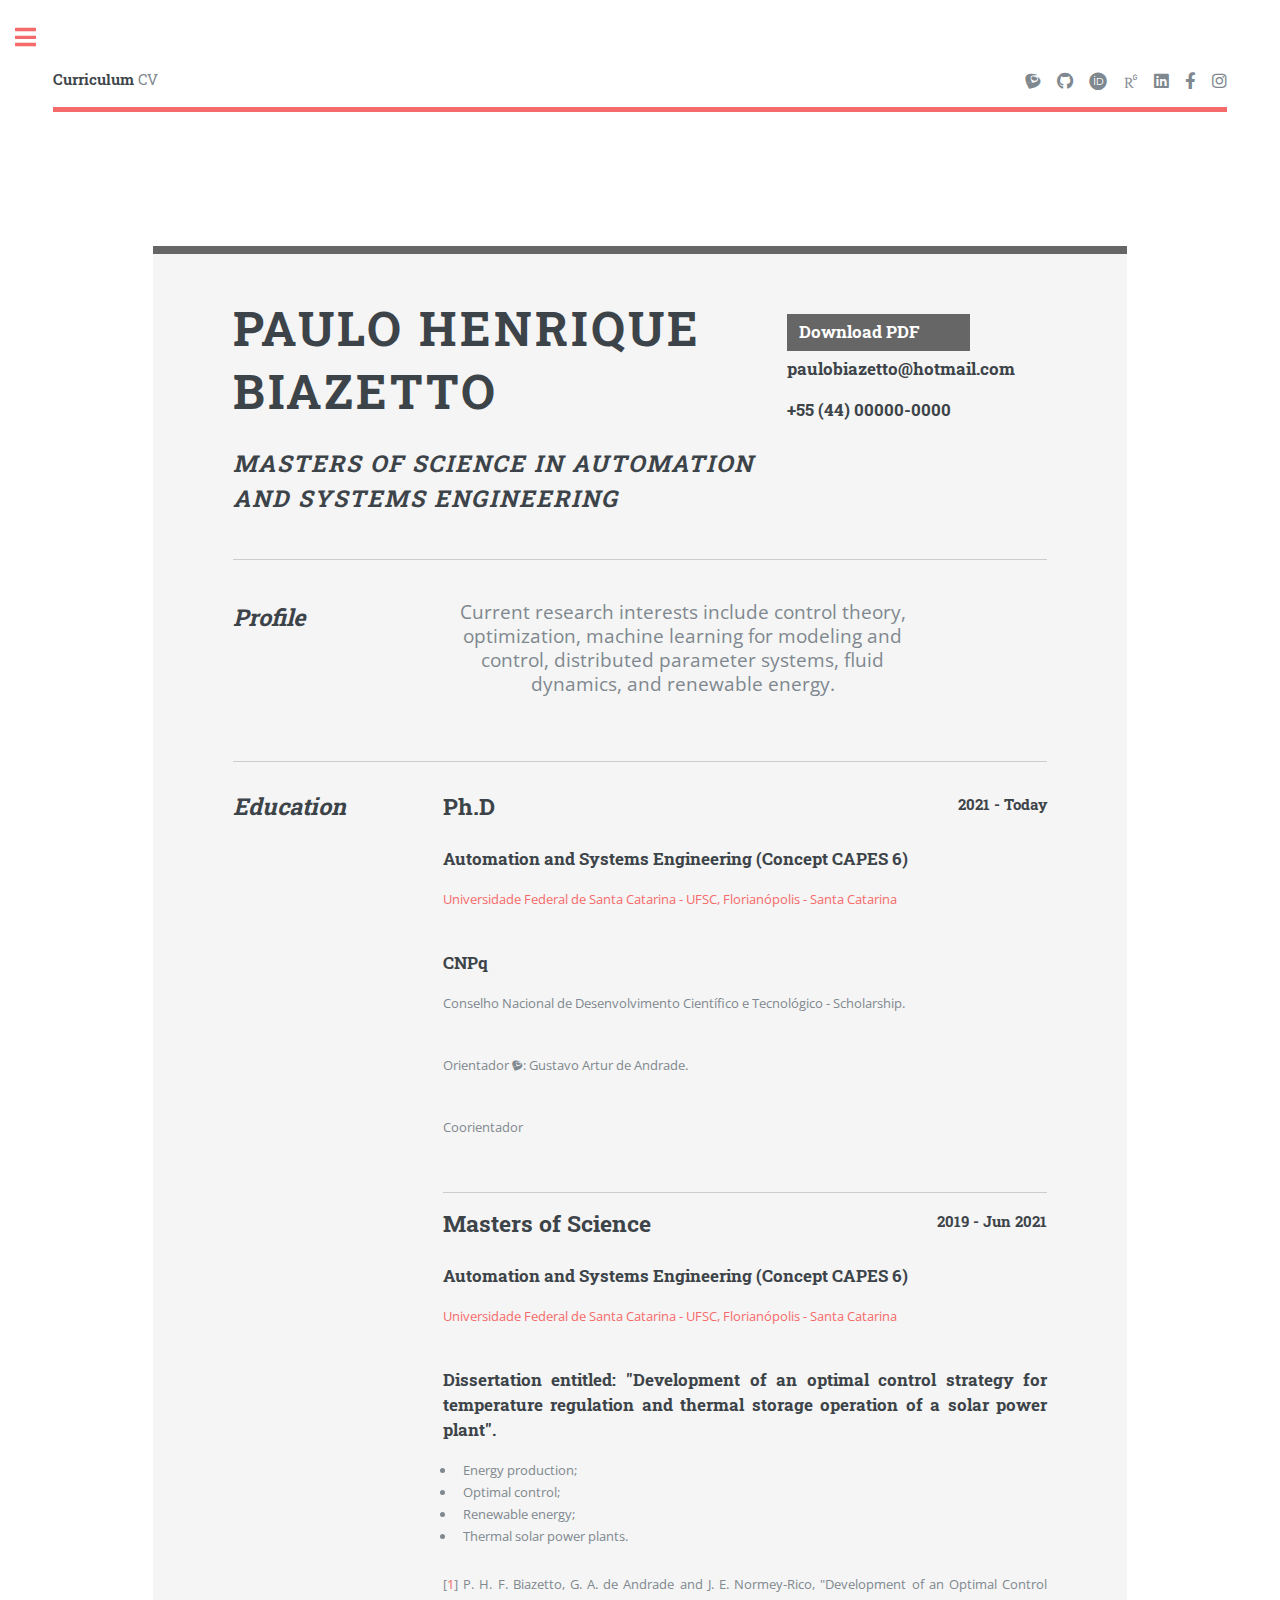
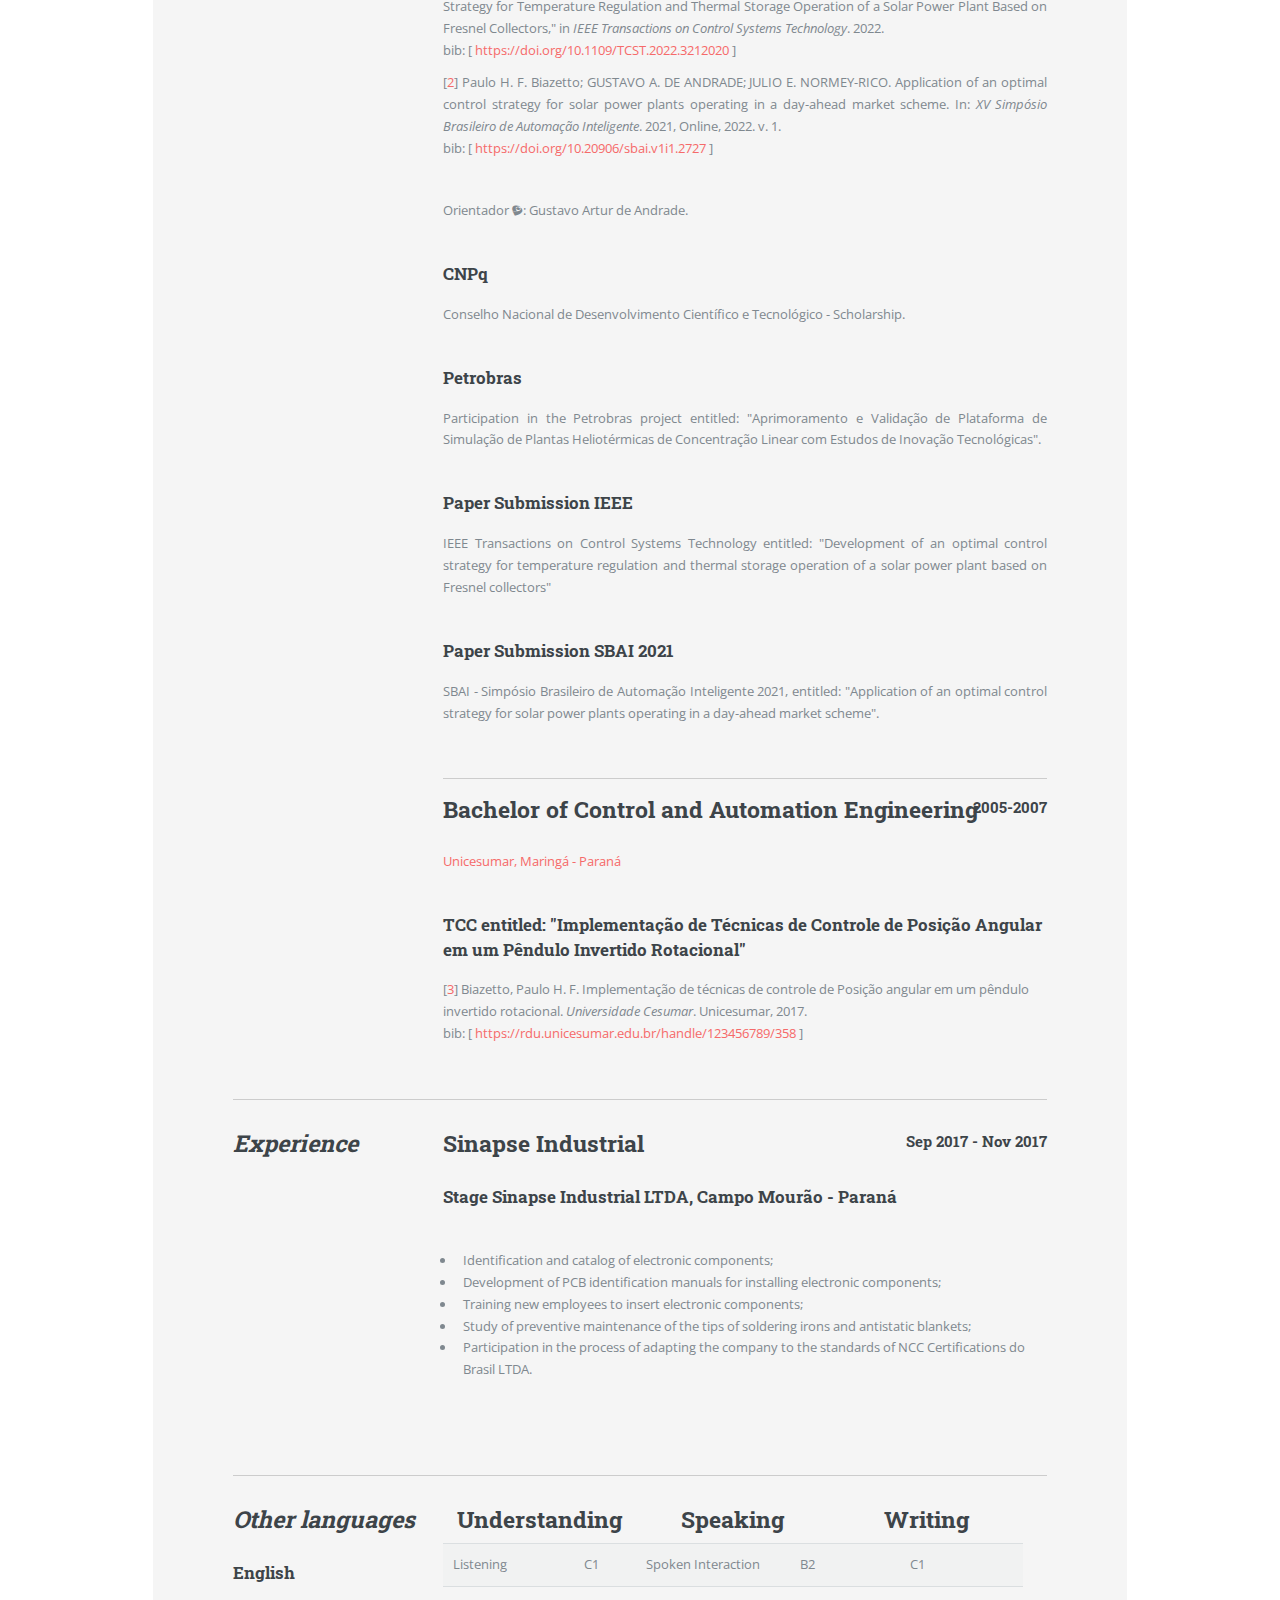
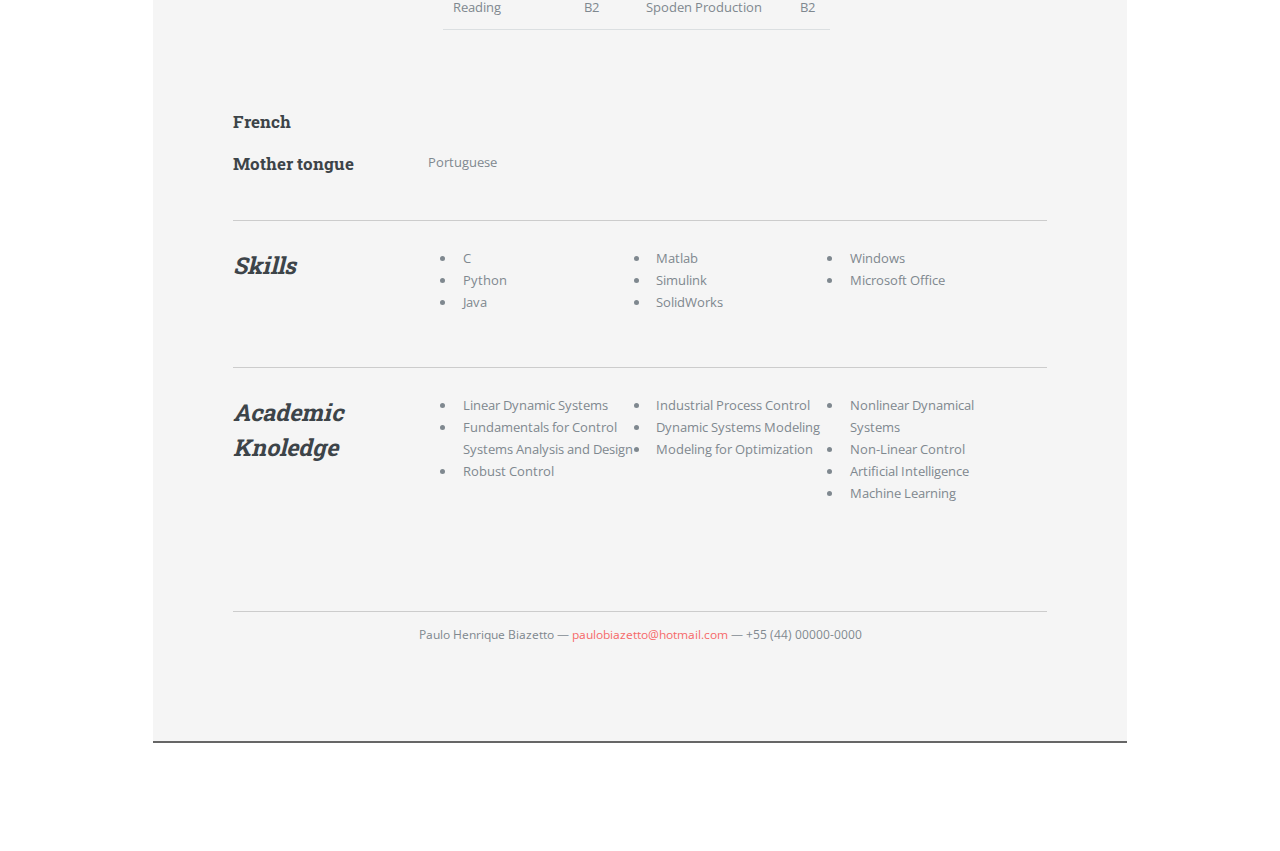
<file: curriculum.html>
<!DOCTYPE HTML>
<!--
	Editorial by HTML5 UP
	html5up.net | @ajlkn
	Free for personal and commercial use under the CCA 3.0 license (html5up.net/license)
-->
<html>
	<head>
		<title>Curriculum</title>
		<meta charset="utf-8" />
		<meta name="viewport" content="width=device-width, initial-scale=1, user-scalable=no" />

		<link rel="stylesheet" type="text/css" href="assets/css/resume.css" media="all" />
		<!-- <link rel="stylesheet" type="text/css" href="http://yui.yahooapis.com/2.7.0/build/reset-fonts-grids/reset-fonts-grids.css" media="all" />  -->
		<style>
			.yui-t1,.yui-t2,.yui-t3,.yui-t4,.yui-t5,.yui-t6,.yui-t7{margin:auto;text-align:left;width:57.69em;*width:56.25em;}#doc2{width:73.076em;*width:71.25em;}#doc3{margin:auto 10px;width:auto;}#doc4{width:74.923em;*width:73.05em;}.yui-b{position:relative;}.yui-b{_position:static;}#yui-main .yui-b{position:static;}#yui-main,.yui-g .yui-u .yui-g{width:100%;}.yui-t1 #yui-main,.yui-t2 #yui-main,.yui-t3 #yui-main{float:right;margin-left:-25em;}.yui-t4 #yui-main,.yui-t5 #yui-main,.yui-t6 #yui-main{float:left;margin-right:-25em;}.yui-t1 .yui-b{float:left;width:12.30769em;*width:12.00em;}.yui-t1 #yui-main .yui-b{margin-left:13.30769em;*margin-left:13.05em;}.yui-t2 .yui-b{float:left;width:13.8461em;*width:13.50em;}.yui-t2 #yui-main .yui-b{margin-left:14.8461em;*margin-left:14.55em;}.yui-t3 .yui-b{float:left;width:23.0769em;*width:22.50em;}.yui-t3 #yui-main .yui-b{margin-left:24.0769em;*margin-left:23.62em;}.yui-t4 .yui-b{float:right;width:13.8456em;*width:13.50em;}.yui-t4 #yui-main .yui-b{margin-right:14.8456em;*margin-right:14.55em;}.yui-t5 .yui-b{float:right;width:18.4615em;*width:18.00em;}.yui-t5 #yui-main .yui-b{margin-right:19.4615em;*margin-right:19.125em;}.yui-t6 .yui-b{float:right;width:23.0769em;*width:22.50em;}.yui-t6 #yui-main .yui-b{margin-right:24.0769em;*margin-right:23.62em;}.yui-t7 #yui-main .yui-b{display:block;margin:0 0 1em 0;}#yui-main .yui-b{float:none;width:auto;}.yui-gb .yui-u,.yui-g .yui-gb .yui-u,.yui-gb .yui-g,.yui-gb .yui-gb,.yui-gb .yui-gc,.yui-gb .yui-gd,.yui-gb .yui-ge,.yui-gb .yui-gf,.yui-gc .yui-u,.yui-gc .yui-g,.yui-gd .yui-u{float:left;}.yui-g .yui-u,.yui-g .yui-g,.yui-g .yui-gb,.yui-g .yui-gc,.yui-g .yui-gd,.yui-g .yui-ge,.yui-g .yui-gf,.yui-gc .yui-u,.yui-gd .yui-g,.yui-g .yui-gc .yui-u,.yui-ge .yui-u,.yui-ge .yui-g,.yui-gf .yui-g,.yui-gf .yui-u{float:right;}.yui-g div.first,.yui-gb div.first,.yui-gc div.first,.yui-gd div.first,.yui-ge div.first,.yui-gf div.first,.yui-g .yui-gc div.first,.yui-g .yui-ge div.first,.yui-gc div.first div.first{float:left;}.yui-g .yui-u,.yui-g .yui-g,.yui-g .yui-gb,.yui-g .yui-gc,.yui-g .yui-gd,.yui-g .yui-ge,.yui-g .yui-gf{width:49.1%;}.yui-gb .yui-u,.yui-g .yui-gb .yui-u,.yui-gb .yui-g,.yui-gb .yui-gb,.yui-gb .yui-gc,.yui-gb .yui-gd,.yui-gb .yui-ge,.yui-gb .yui-gf,.yui-gc .yui-u,.yui-gc .yui-g,.yui-gd .yui-u{width:32%;margin-left:1.99%;}.yui-gb .yui-u{*margin-left:1.9%;*width:31.9%;}.yui-gc div.first,.yui-gd .yui-u{width:66%;}.yui-gd div.first{width:32%;}.yui-ge div.first,.yui-gf .yui-u{width:74.2%;}.yui-ge .yui-u,.yui-gf div.first{width:24%;}.yui-g .yui-gb div.first,.yui-gb div.first,.yui-gc div.first,.yui-gd div.first{margin-left:0;}.yui-g .yui-g .yui-u,.yui-gb .yui-g .yui-u,.yui-gc .yui-g .yui-u,.yui-gd .yui-g .yui-u,.yui-ge .yui-g .yui-u,.yui-gf .yui-g .yui-u{width:49%;*width:48.1%;*margin-left:0;}.yui-g .yui-g .yui-u{width:48.1%;}.yui-g .yui-gb div.first,.yui-gb .yui-gb div.first{*margin-right:0;*width:32%;_width:31.7%;}.yui-g .yui-gc div.first,.yui-gd .yui-g{width:66%;}.yui-gb .yui-g div.first{*margin-right:4%;_margin-right:1.3%;}.yui-gb .yui-gc div.first,.yui-gb .yui-gd div.first{*margin-right:0;}.yui-gb .yui-gb .yui-u,.yui-gb .yui-gc .yui-u{*margin-left:1.8%;_margin-left:4%;}.yui-g .yui-gb .yui-u{_margin-left:1.0%;}.yui-gb .yui-gd .yui-u{*width:66%;_width:61.2%;}.yui-gb .yui-gd div.first{*width:31%;_width:29.5%;}.yui-g .yui-gc .yui-u,.yui-gb .yui-gc .yui-u{width:32%;_float:right;margin-right:0;_margin-left:0;}.yui-gb .yui-gc div.first{width:66%;*float:left;*margin-left:0;}.yui-gb .yui-ge .yui-u,.yui-gb .yui-gf .yui-u{margin:0;}.yui-gb .yui-gb .yui-u{_margin-left:.7%;}.yui-gb .yui-g div.first,.yui-gb .yui-gb div.first{*margin-left:0;}.yui-gc .yui-g .yui-u,.yui-gd .yui-g .yui-u{*width:48.1%;*margin-left:0;}.yui-gb .yui-gd div.first{width:32%;}.yui-g .yui-gd div.first{_width:29.9%;}.yui-ge .yui-g{width:24%;}.yui-gf .yui-g{width:74.2%;}.yui-gb .yui-ge div.yui-u,.yui-gb .yui-gf div.yui-u{float:right;}.yui-gb .yui-ge div.first,.yui-gb .yui-gf div.first{float:left;}.yui-gb .yui-ge .yui-u,.yui-gb .yui-gf div.first{*width:24%;_width:20%;}.yui-gb .yui-ge div.first,.yui-gb .yui-gf .yui-u{*width:73.5%;_width:65.5%;}.yui-ge div.first .yui-gd .yui-u{width:65%;}.yui-ge div.first .yui-gd div.first{width:32%;}#hd:after,#bd:after,#ft:after,.yui-g:after,.yui-gb:after,.yui-gc:after,.yui-gd:after,.yui-ge:after,.yui-gf:after{content:".";display:block;height:0;clear:both;visibility:hidden;}#hd,#bd,#ft,.yui-g,.yui-gb,.yui-gc,.yui-gd,.yui-ge,.yui-gf{zoom:1;}

			@media screen and (max-width: 736px) {
				.yui-gf, .yui-gc{
					/* background: red; */
					display: flex;
					flex-direction: column;
					
				}
				.yui-u {
					width: 100% !important;
				}
				.yui-t7 {
					max-width: 100%;
				}
				.yui-t7 > #inner{
					padding: 15px;
				}
				p.enlarge {
					padding: 10px !important;
				}
			}
		</style>

		<link rel="stylesheet" href="assets/css/main.css" />
		<link rel="stylesheet" href="assets/css/academicons.css"/>
		<link rel="stylesheet" href="assets/css/academicons.min.css"/>

	</head>
	<body class="is-preload">

		<!-- Wrapper -->
			<div id="wrapper">

				<div id="main">
					<div class="inner">

						<header id="header">
							<a href="index.html" class="logo"><strong>Curriculum</strong> CV</a>
							<ul class="icons">
								<!-- <li><a href="#" class="ai ai-doi ai-lg" style="border: none; color: #7f888f"><span class="label"></span></a></li> -->
								<li><a href="http://lattes.cnpq.br/8015243520554150" class="ai ai-lattes ai-lg" style="border: none; color: #7f888f"><span class="label"></span></a></li>
								<li><a href="https://github.com/paulobiazetto" class="icon brands fa-github"><span class="label">GitHub</span></a></li>
								<li><a href="https://orcid.org/0000-0002-6497-8687" class="ai ai-orcid ai-lg" style="border: none; color: #7f888f"><span class="label"></span></a></li>
								<li><a href="https://www.researchgate.net/profile/Paulo-Biazetto" class="ai ai-researchgate ai-lg" style="border: none; color: #7f888f"><span class="label"></span></a></li>
								<li><a href="https://www.linkedin.com/in/paulobiazetto/" class="icon brands fa-linkedin"><span class="label">Linkedin</span></a></li>
								<!-- <li><a href="#" class="icon brands fa-twitter"><span class="label">Twitter</span></a></li> -->
								<li><a href="https://www.facebook.com/paulobiazetto" class="icon brands fa-facebook-f"><span class="label">Facebook</span></a></li>
								<!-- <li><a href="#" class="icon brands fa-snapchat-ghost"><span class="label">Snapchat</span></a></li> -->
								<li><a href="https://www.instagram.com/paulobiazetto/" class="icon brands fa-instagram"><span class="label">Instagram</span></a></li>
								<!-- <li><a href="#" class="icon brands fa-medium-m"><span class="label">Medium</span></a></li> -->
							</ul>
						</header>

						<section>
							<div id="doc2" class="yui-t7">
								<div id="inner">
								
									<div id="hd">
										<div class="yui-gc">
											<div class="yui-u first">
												<h1>Paulo Henrique Biazetto</h1>
												<h2>Masters of Science in Automation and Systems Engineering</h2>
											</div>
							
											<div class="yui-u">
												<div class="contact-info">
													<h3><a id="pdf" href="./sorce/cv.pdf">Download PDF</a></h3>
													<h3><a href="mailto:paulobiazetto@hotmail.com">paulobiazetto@hotmail.com</a></h3>
													<h3>+55 (44) 00000-0000</h3>
												</div><!--// .contact-info -->
											</div>
										</div><!--// .yui-gc -->
									</div><!--// hd -->
							
									<div id="bd">
										<div id="yui-main">
											<div class="yui-b">
							
												<div class="yui-gf">
													<div class="yui-u first">
														<h2>Profile</h2>
													</div>
													<div class="yui-u">
														<p class="enlarge" style="text-align: center;">
															Current research interests include control theory, optimization, machine learning for modeling and control, distributed parameter systems, fluid dynamics, and renewable energy.
														</p>
													</div>
												</div><!--// .yui-gf -->
							
							
												<div class="yui-gf">
								
													<div class="yui-u first">
														<h2>Education</h2>
													</div><!--// .yui-u -->
							
													<div class="yui-u">
							
														<div class="job" style="text-align: justify;">
															<h2>Ph.D</h2>
															<h3>Automation and Systems Engineering (Concept CAPES 6)</h3>
															<h4>2021 - Today</h4>
															<p><a href="http://www.pgeas.ufsc.br/" style="border: none;">Universidade Federal de Santa Catarina - UFSC, Florianópolis - Santa Catarina</a></p>
															<h3>CNPq</h3>
															<p>Conselho Nacional de Desenvolvimento Científico e Tecnológico - Scholarship.</p>
															<p>Orientador <a href="http://lattes.cnpq.br/9824493377082772" class="ai ai-lattes ai-sm" style="border: none; color: #7f888f"><span class="label"></span></a>: Gustavo Artur de Andrade.</p>
															<p>Coorientador</p>
														</div>
							
														<div class="job" style="text-align: justify;">
															<h2>Masters of Science</h2>
															<h3>Automation and Systems Engineering (Concept CAPES 6)</h3>
															<h4>2019 - Jun 2021</h4>
															<p><a href="http://www.pgeas.ufsc.br/" style="border: none;">Universidade Federal de Santa Catarina - UFSC, Florianópolis - Santa Catarina</a></p>
															<h3>Dissertation entitled: "Development of an optimal control strategy for temperature regulation and thermal storage operation of a solar power plant".</h3>
															<ul>
																<li>Energy production;</li>
																<li>Optimal control;</li>
																<li>Renewable energy;</li>
																<li>Thermal solar power plants.</li>
															</ul>
															<td class="bibtexnumber" style="text-align: right;">
																[<a name="AptOlderog91" style="border: none;">1</a>]
															</td>
															<td class="bibtexitem">
																P. H. F. Biazetto, G. A. de Andrade and J. E. Normey-Rico, "Development of an Optimal Control Strategy for Temperature Regulation and Thermal Storage Operation of a Solar Power Plant Based on Fresnel Collectors," in 
																	<em>IEEE Transactions on Control Systems Technology</em>.
																	2022. <br>bib:
																[&nbsp;<a href="https://doi.org/10.1109/TCST.2022.3212020" style="border: none;">https://doi.org/10.1109/TCST.2022.3212020</a>&nbsp;]
															</td>

															<p><td class="bibtexnumber" style="text-align: right;">
																[<a name="AptOlderog91" style="border: none;">2</a>]
															</td>
															<td class="bibtexitem">
																Paulo H. F. Biazetto; GUSTAVO A. DE ANDRADE; JULIO E. NORMEY-RICO. Application of an optimal control strategy for solar power plants operating in a day-ahead market scheme. In:
																	<em>XV Simpósio Brasileiro de Automação Inteligente</em>.
																	2021, Online, 2022. v. 1. <br>bib:
																[&nbsp;<a href="https://doi.org/10.20906/sbai.v1i1.2727" style="border: none;">https://doi.org/10.20906/sbai.v1i1.2727</a>&nbsp;]
															</td>
															</p>
															<p>Orientador <a href="http://lattes.cnpq.br/9824493377082772" class="ai ai-lattes ai-sm" style="border: none; color: #7f888f"><span class="label"></span></a>: Gustavo Artur de Andrade.</p>
															
															<p></p>
															<h3>CNPq</h3>
															<p>Conselho Nacional de Desenvolvimento Científico e Tecnológico - Scholarship.</p>
															<h3>Petrobras</h3>
															<p>Participation in the Petrobras project entitled: "Aprimoramento e Validação de Plataforma de Simulação de Plantas Heliotérmicas de Concentração Linear com Estudos de Inovação Tecnológicas".</p>
															<h3>Paper Submission IEEE</h3>
															<p>IEEE Transactions on Control Systems Technology entitled: "Development of an optimal control strategy for temperature regulation and thermal storage operation of a solar power plant based on Fresnel collectors"</p>
															<h3>Paper Submission SBAI 2021</h3>
															<p>SBAI - Simpósio Brasileiro de Automação Inteligente 2021, entitled: "Application of an optimal control strategy for solar power plants operating in a day-ahead market scheme".</p>
														</div>
							
														<div class="job last">
															<h2>Bachelor of Control and Automation Engineering</h2>
															<p><a href="https://www.unicesumar.edu.br/home//" style="border: none;">Unicesumar, Maringá - Paraná</a></p>
															<h3>TCC entitled: "Implementação de Técnicas de Controle de Posição Angular em um Pêndulo Invertido Rotacional"</h3>
															<h4>2005-2007</h4>
															<td class="bibtexnumber" style="text-align: right;">
																[<a name="AptOlderog91" style="border: none;">3</a>]
															</td>
															<td class="bibtexitem">
																Biazetto, Paulo H. F.
																Implementação de técnicas de controle de Posição angular em um pêndulo invertido rotacional.
																	<em>Universidade Cesumar</em>.
																	Unicesumar, 2017. <br>bib:
																[&nbsp;<a href="https://rdu.unicesumar.edu.br/handle/123456789/358" style="border: none;">https://rdu.unicesumar.edu.br/handle/123456789/358</a>&nbsp;]
															</td>
															
														</div>
							
													</div><!--// .yui-u -->
												</div><!--// .yui-gf -->
							

												<div class="yui-gf">
													<div class="yui-u first">
														<h2>Experience</h2>
													</div><!--// .yui-u -->
							
													<div class="yui-u">
							
														<div class="job last">
															<h2>Sinapse Industrial</h2>
															<h3>Stage Sinapse Industrial LTDA, Campo Mourão - Paraná</h3>
															<h4>Sep 2017 - Nov 2017</h4>
															<p>
																<ul>
																	<li>Identification and catalog of electronic components;</li>
																	<li>Development of PCB identification manuals for installing electronic components;</li>
																	<li>Training new employees to insert electronic components;</li>
																	<li>Study of preventive maintenance of the tips of soldering irons and antistatic blankets;</li>
																	<li>Participation in the process of adapting the company to the standards of NCC Certifications do Brasil LTDA.</li>
																</ul>
															</p>
														</div>
							
													</div><!--// .yui-u -->
												</div><!--// .yui-gf -->

											
							
												<div class="yui-gf last">
													<div class="yui-u first">
														<h2>Other languages</h2>
														<h3>English</h3>
													</div>
													<div class="yui-u">
														<div class="talent">
															<h2 style="text-align: center;">Understanding</h2>
															<!-- Table -->
															<div class="table-wrapper">
																<table>
																	<tbody>
																		<tr>
																			<td>Listening</td>
																			<td>C1</td>
																		</tr>
																		<tr>
																			<td>Reading</td>
																			<td>B2</td>
																		</tr>
																	</tbody>
																</table>
															</div>
														</div>

														<div class="talent">
															<h2 style="text-align: center;">Speaking</h2>
															<!-- Table -->
															<div class="table-wrapper">
																<table>
																	<tbody>
																		<tr>
																			<td>Spoken Interaction</td>
																			<td>B2</td>
																		</tr>
																		<tr>
																			<td>Spoden Production</td>
																			<td>B2</td>
																		</tr>
																	</tbody>
																</table>
															</div>
														</div>
						
														<div class="talent">
															<h2 style="text-align: center;">Writing</h2>
															<!-- Table -->
															<div class="table-wrapper">
																<table>
																	<tbody>
																		<tr>
																			<td></td>
																			<td>C1</td>
																		</tr>
																	</tbody>
																</table>
															</div>
														</div>
													</div>
													
												</div>

												<div class="yui-u">
													<h3>French</h3>
												</div>

												<div class="yui-gf">
													<div class="yui-u first">
														<h3>Mother tongue</h3>
													</div>
													Portuguese
												</div>

												<div class="yui-gf">
													<div class="yui-u first">
														<h2>Skills</h2>
													</div>
													<div class="yui-u">
														<ul class="talent">
															<li>C</li>
															<li>Python</li>
															<li class="last">Java</li>
														</ul>
							
														<ul class="talent">
															<li>Matlab</li>
															<li>Simulink</li>
															<li class="last">SolidWorks</li>
														</ul>
							
														<ul class="talent">
															<li>Windows</li>
															<li class="last">Microsoft Office</li>
														</ul>
													</div>
												</div><!--// .yui-gf-->
							
												
												<div class="yui-gf last">
													<div class="yui-u first">
														<h2>Academic Knoledge</h2>
													</div>
													<div class="yui-u">
														<ul class="talent">
															<li>Linear Dynamic Systems</li>
															<li>Fundamentals for Control Systems Analysis and Design</li>
															<li class="last">Robust Control</li>
														</ul>
							
														<ul class="talent">
															<li>Industrial Process Control</li>
															<li>Dynamic Systems Modeling</li>
															<li class="last">Modeling for Optimization</li>
														</ul>
							
														<ul class="talent">
															<li>Nonlinear Dynamical Systems</li>
															<li>Non-Linear Control</li>
															<li>Artificial Intelligence</li>
															<li class="last">Machine Learning</li>
														</ul>
													</div>
												</div><!--// .yui-gf -->
							
							
											</div><!--// .yui-b -->
										</div><!--// yui-main -->
									</div><!--// bd -->
							
									<div id="ft">
										<p>Paulo Henrique Biazetto &mdash; <a href="paulobiazetto@hotmail.com" style="border: none;">paulobiazetto@hotmail.com</a> &mdash; +55 (44) 00000-0000</p>
									</div><!--// footer -->
							
								</div><!-- // inner -->
							
							
							</div><!--// doc -->


							<!-- <header class="main">
								<h1>Generic</h1>
							</header>

							<div id="hd">
								<div class="yui-gc">
									<div class="yui-u first">
										<h1>Jonathan Doe</h1>
										<h2>Web Designer, Director</h2>
									</div>
					
									<div class="yui-u">
										<div class="contact-info">
											<h3><a id="pdf" href="#">Download PDF</a></h3>
											<h3><a href="mailto:name@yourdomain.com">name@yourdomain.com</a></h3>
											<h3>(313) - 867-5309</h3>
										</div>
									</div>
								</div>
							</div>

							<span class="image main"><img src="images/pic11.jpg" alt="" /></span>

							<p>Donec eget ex magna. Interdum et malesuada fames ac ante ipsum primis in faucibus. Pellentesque venenatis dolor imperdiet dolor mattis sagittis. Praesent rutrum sem diam, vitae egestas enim auctor sit amet. Pellentesque leo mauris, consectetur id ipsum sit amet, fergiat. Pellentesque in mi eu massa lacinia malesuada et a elit. Donec urna ex, lacinia in purus ac, pretium pulvinar mauris. Curabitur sapien risus, commodo eget turpis at, elementum convallis elit. Pellentesque enim turpis, hendrerit.</p>
							<p>Lorem ipsum dolor sit amet, consectetur adipiscing elit. Duis dapibus rutrum facilisis. Class aptent taciti sociosqu ad litora torquent per conubia nostra, per inceptos himenaeos. Etiam tristique libero eu nibh porttitor fermentum. Nullam venenatis erat id vehicula viverra. Nunc ultrices eros ut ultricies condimentum. Mauris risus lacus, blandit sit amet venenatis non, bibendum vitae dolor. Nunc lorem mauris, fringilla in aliquam at, euismod in lectus. Pellentesque habitant morbi tristique senectus et netus et malesuada fames ac turpis egestas. In non lorem sit amet elit placerat maximus. Pellentesque aliquam maximus risus, vel sed vehicula.</p>
							<p>Interdum et malesuada fames ac ante ipsum primis in faucibus. Pellentesque venenatis dolor imperdiet dolor mattis sagittis. Praesent rutrum sem diam, vitae egestas enim auctor sit amet. Pellentesque leo mauris, consectetur id ipsum sit amet, fersapien risus, commodo eget turpis at, elementum convallis elit. Pellentesque enim turpis, hendrerit tristique lorem ipsum dolor.</p>

							<hr class="major" />

							<h2>Interdum sed dapibus</h2>
							<p>Donec eget ex magna. Interdum et malesuada fames ac ante ipsum primis in faucibus. Pellentesque venenatis dolor imperdiet dolor mattis sagittis. Praesent rutrum sem diam, vitae egestas enim auctor sit amet. Pellentesque leo mauris, consectetur id ipsum sit amet, fergiat. Pellentesque in mi eu massa lacinia malesuada et a elit. Donec urna ex, lacinia in purus ac, pretium pulvinar mauris. Curabitur sapien risus, commodo eget turpis at, elementum convallis elit. Pellentesque enim turpis, hendrerit.</p>
							<p>Lorem ipsum dolor sit amet, consectetur adipiscing elit. Duis dapibus rutrum facilisis. Class aptent taciti sociosqu ad litora torquent per conubia nostra, per inceptos himenaeos. Etiam tristique libero eu nibh porttitor fermentum. Nullam venenatis erat id vehicula viverra. Nunc ultrices eros ut ultricies condimentum. Mauris risus lacus, blandit sit amet venenatis non, bibendum vitae dolor. Nunc lorem mauris, fringilla in aliquam at, euismod in lectus. Pellentesque habitant morbi tristique senectus et netus et malesuada fames ac turpis egestas. In non lorem sit amet elit placerat maximus. Pellentesque aliquam maximus risus, vel sed vehicula. Interdum et malesuada fames ac ante ipsum primis in faucibus. Pellentesque venenatis dolor imperdiet dolor mattis sagittis. Praesent rutrum sem diam, vitae egestas enim auctor sit amet. Pellentesque leo mauris, consectetur id ipsum sit amet, fersapien risus, commodo eget turpis at, elementum convallis elit. Pellentesque enim turpis, hendrerit tristique lorem ipsum dolor.</p>

							<hr class="major" />

							<h2>Magna etiam veroeros</h2>
							<p>Lorem ipsum dolor sit amet, consectetur adipiscing elit. Duis dapibus rutrum facilisis. Class aptent taciti sociosqu ad litora torquent per conubia nostra, per inceptos himenaeos. Etiam tristique libero eu nibh porttitor fermentum. Nullam venenatis erat id vehicula viverra. Nunc ultrices eros ut ultricies condimentum. Mauris risus lacus, blandit sit amet venenatis non, bibendum vitae dolor. Nunc lorem mauris, fringilla in aliquam at, euismod in lectus. Pellentesque habitant morbi tristique senectus et netus et malesuada fames ac turpis egestas. In non lorem sit amet elit placerat maximus. Pellentesque aliquam maximus risus, vel sed vehicula.</p>
							<p>Interdum et malesuada fames ac ante ipsum primis in faucibus. Pellentesque venenatis dolor imperdiet dolor mattis sagittis. Praesent rutrum sem diam, vitae egestas enim auctor sit amet. Pellentesque leo mauris, consectetur id ipsum sit amet, fersapien risus, commodo eget turpis at, elementum convallis elit. Pellentesque enim turpis, hendrerit tristique lorem ipsum dolor.</p>

							<hr class="major" />

							<h2>Lorem aliquam bibendum</h2>
							<p>Donec eget ex magna. Interdum et malesuada fames ac ante ipsum primis in faucibus. Pellentesque venenatis dolor imperdiet dolor mattis sagittis. Praesent rutrum sem diam, vitae egestas enim auctor sit amet. Pellentesque leo mauris, consectetur id ipsum sit amet, fergiat. Pellentesque in mi eu massa lacinia malesuada et a elit. Donec urna ex, lacinia in purus ac, pretium pulvinar mauris. Curabitur sapien risus, commodo eget turpis at, elementum convallis elit. Pellentesque enim turpis, hendrerit.</p>
							<p>Lorem ipsum dolor sit amet, consectetur adipiscing elit. Duis dapibus rutrum facilisis. Class aptent taciti sociosqu ad litora torquent per conubia nostra, per inceptos himenaeos. Etiam tristique libero eu nibh porttitor fermentum. Nullam venenatis erat id vehicula viverra. Nunc ultrices eros ut ultricies condimentum. Mauris risus lacus, blandit sit amet venenatis non, bibendum vitae dolor. Nunc lorem mauris, fringilla in aliquam at, euismod in lectus. Pellentesque habitant morbi tristique senectus et netus et malesuada fames ac turpis egestas. In non lorem sit amet elit placerat maximus. Pellentesque aliquam maximus risus, vel sed vehicula.</p> -->

						</section>
					</div>
				</div> 

				<!-- Sidebar -->
					<div id="sidebar">
						<div class="inner">

							<!-- Search -->
								<!-- <section id="search" class="alt">
									<form method="post" action="#">
										<input type="text" name="query" id="query" placeholder="Search" />
									</form>
								</section> -->

							<!-- Menu -->
								<nav id="menu">
									<header class="major">
										<h2>Menu</h2>
									</header>
									<ul>
										<li><a href="index.html">Homepage</a></li>
										<li><a href="curriculum.html">Curriculum</a></li>
										<li><a href="elements.html">Elements</a></li>
										<li>
											<span class="opener">Submenu</span>
											<ul>
												<li><a href="#">Lorem Dolor</a></li>
												<li><a href="#">Ipsum Adipiscing</a></li>
												<li><a href="#">Tempus Magna</a></li>
												<li><a href="#">Feugiat Veroeros</a></li>
											</ul>
										</li>
										<!-- <li><a href="#">Etiam Dolore</a></li>
										<li><a href="#">Adipiscing</a></li>
										<li>
											<span class="opener">Another Submenu</span>
											<ul>
												<li><a href="#">Lorem Dolor</a></li>
												<li><a href="#">Ipsum Adipiscing</a></li>
												<li><a href="#">Tempus Magna</a></li>
												<li><a href="#">Feugiat Veroeros</a></li>
											</ul>
										</li>
										<li><a href="#">Maximus Erat</a></li>
										<li><a href="#">Sapien Mauris</a></li>
										<li><a href="#">Amet Lacinia</a></li> -->
									</ul>
								</nav>

							<!-- Section -->
								<section>
									<header class="major">
										<h2>Ante interdum</h2>
									</header>
									<div class="mini-posts">
										<article>
											<a href="#" class="image"><img src="images/pic07.jpg" alt="" /></a>
											<p>Aenean ornare velit lacus, ac varius enim lorem ullamcorper dolore aliquam.</p>
										</article>
										<article>
											<a href="#" class="image"><img src="images/pic08.jpg" alt="" /></a>
											<p>Aenean ornare velit lacus, ac varius enim lorem ullamcorper dolore aliquam.</p>
										</article>
										<article>
											<a href="#" class="image"><img src="images/pic09.jpg" alt="" /></a>
											<p>Aenean ornare velit lacus, ac varius enim lorem ullamcorper dolore aliquam.</p>
										</article>
									</div>
									<ul class="actions">
										<li><a href="#" class="button">More</a></li>
									</ul>
								</section>

							<!-- Section -->
								<section>
									<header class="major">
										<h2>Get in touch</h2>
									</header>
									<p style="text-align: justify;">Sed varius enim lorem ullamcorper dolore aliquam aenean ornare velit lacus, ac varius enim lorem ullamcorper dolore. Proin sed aliquam facilisis ante interdum. Sed nulla amet lorem feugiat tempus aliquam.</p>
									<ul class="contact">
										<li class="icon solid fa-envelope"><a>paulobiazetto@hotmail.com</a></li>
										<li class="icon solid fa-phone">+55 (44) 00000-0000</li>
										<!-- <li class="icon solid fa-home">1234 Somewhere Road #8254<br /> -->
										<!-- Nashville, TN 00000-0000</li> -->
									</ul>
								</section>

							<!-- Footer -->
								<footer id="footer">
									<p class="copyright">&copy; Untitled. All rights reserved. Design: <a href="https://html5up.net">HTML5 UP</a>.</p>
								</footer>

						</div>
					</div>

			</div>

		<!-- Scripts -->
			<script src="assets/js/jquery.min.js"></script>
			<script src="assets/js/browser.min.js"></script>
			<script src="assets/js/breakpoints.min.js"></script>
			<script src="assets/js/util.js"></script>
			<script src="assets/js/main.js"></script>

	</body>
</html>
</file>
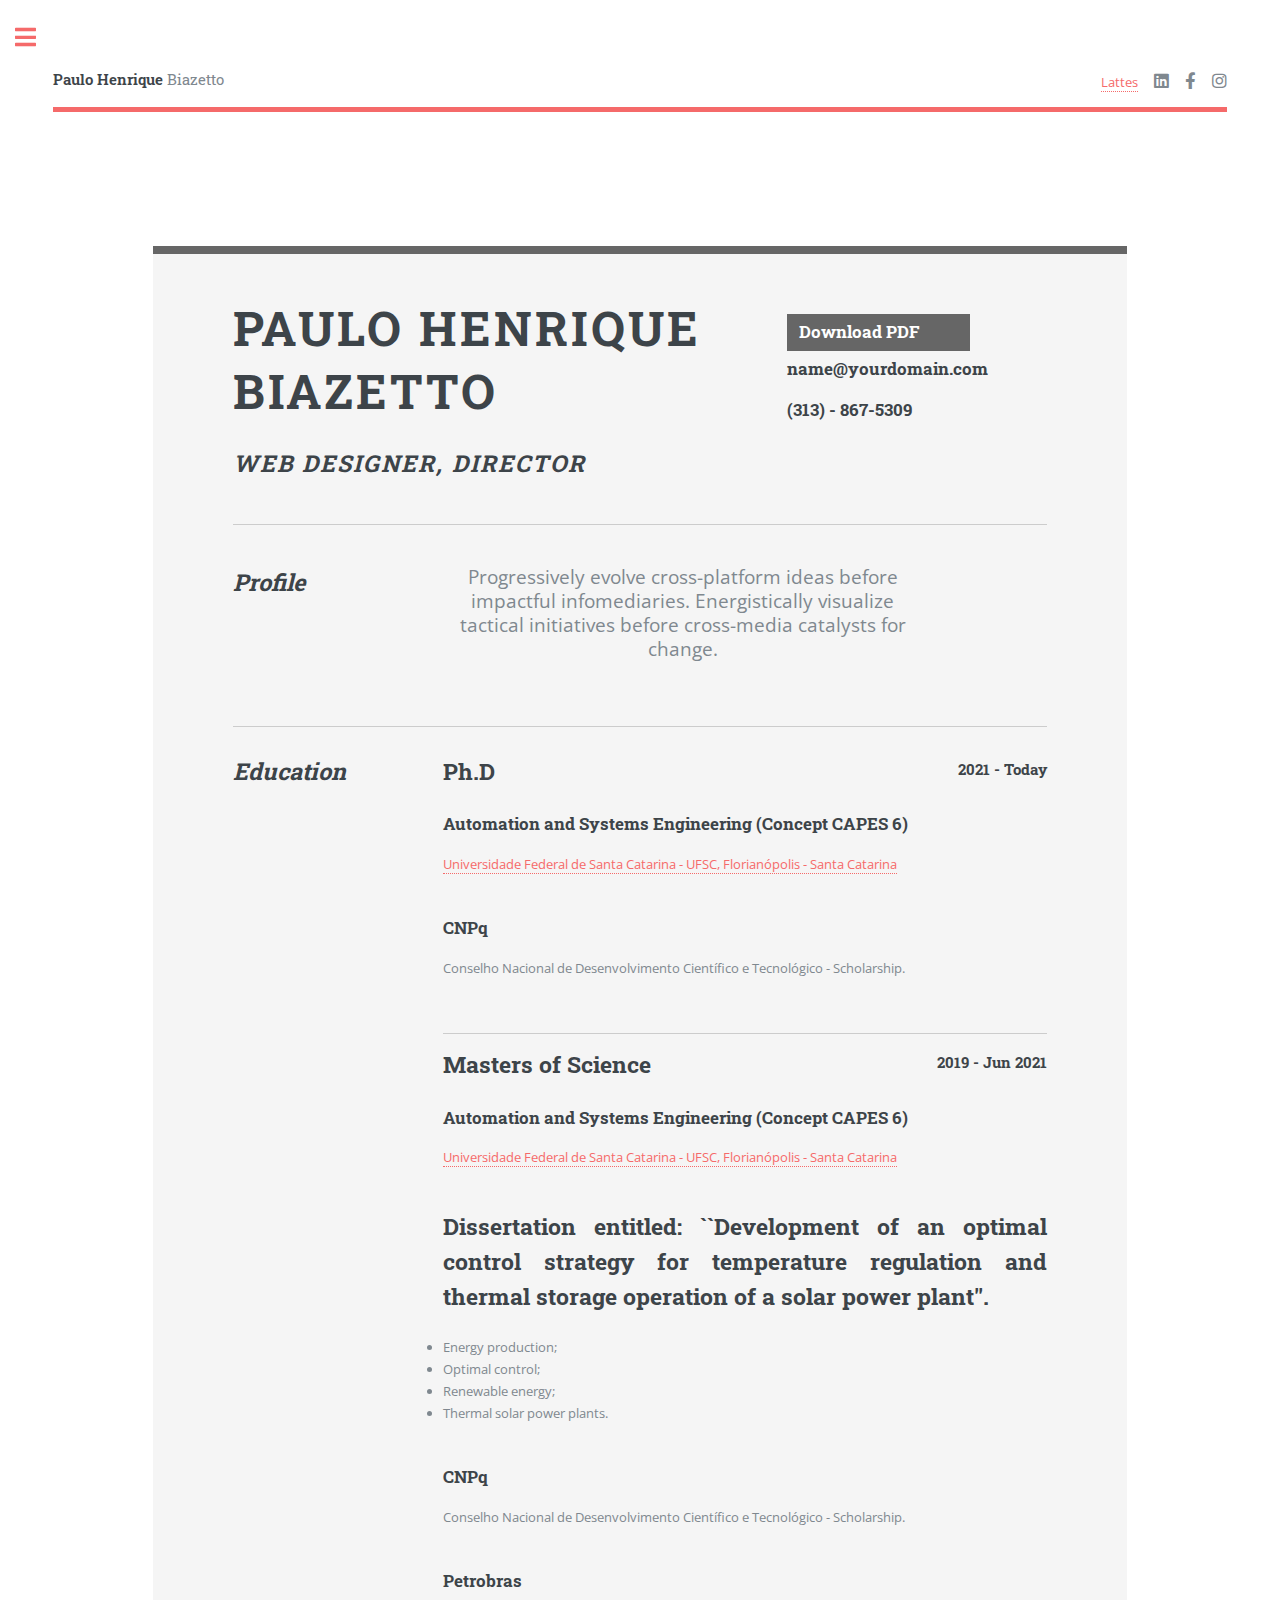
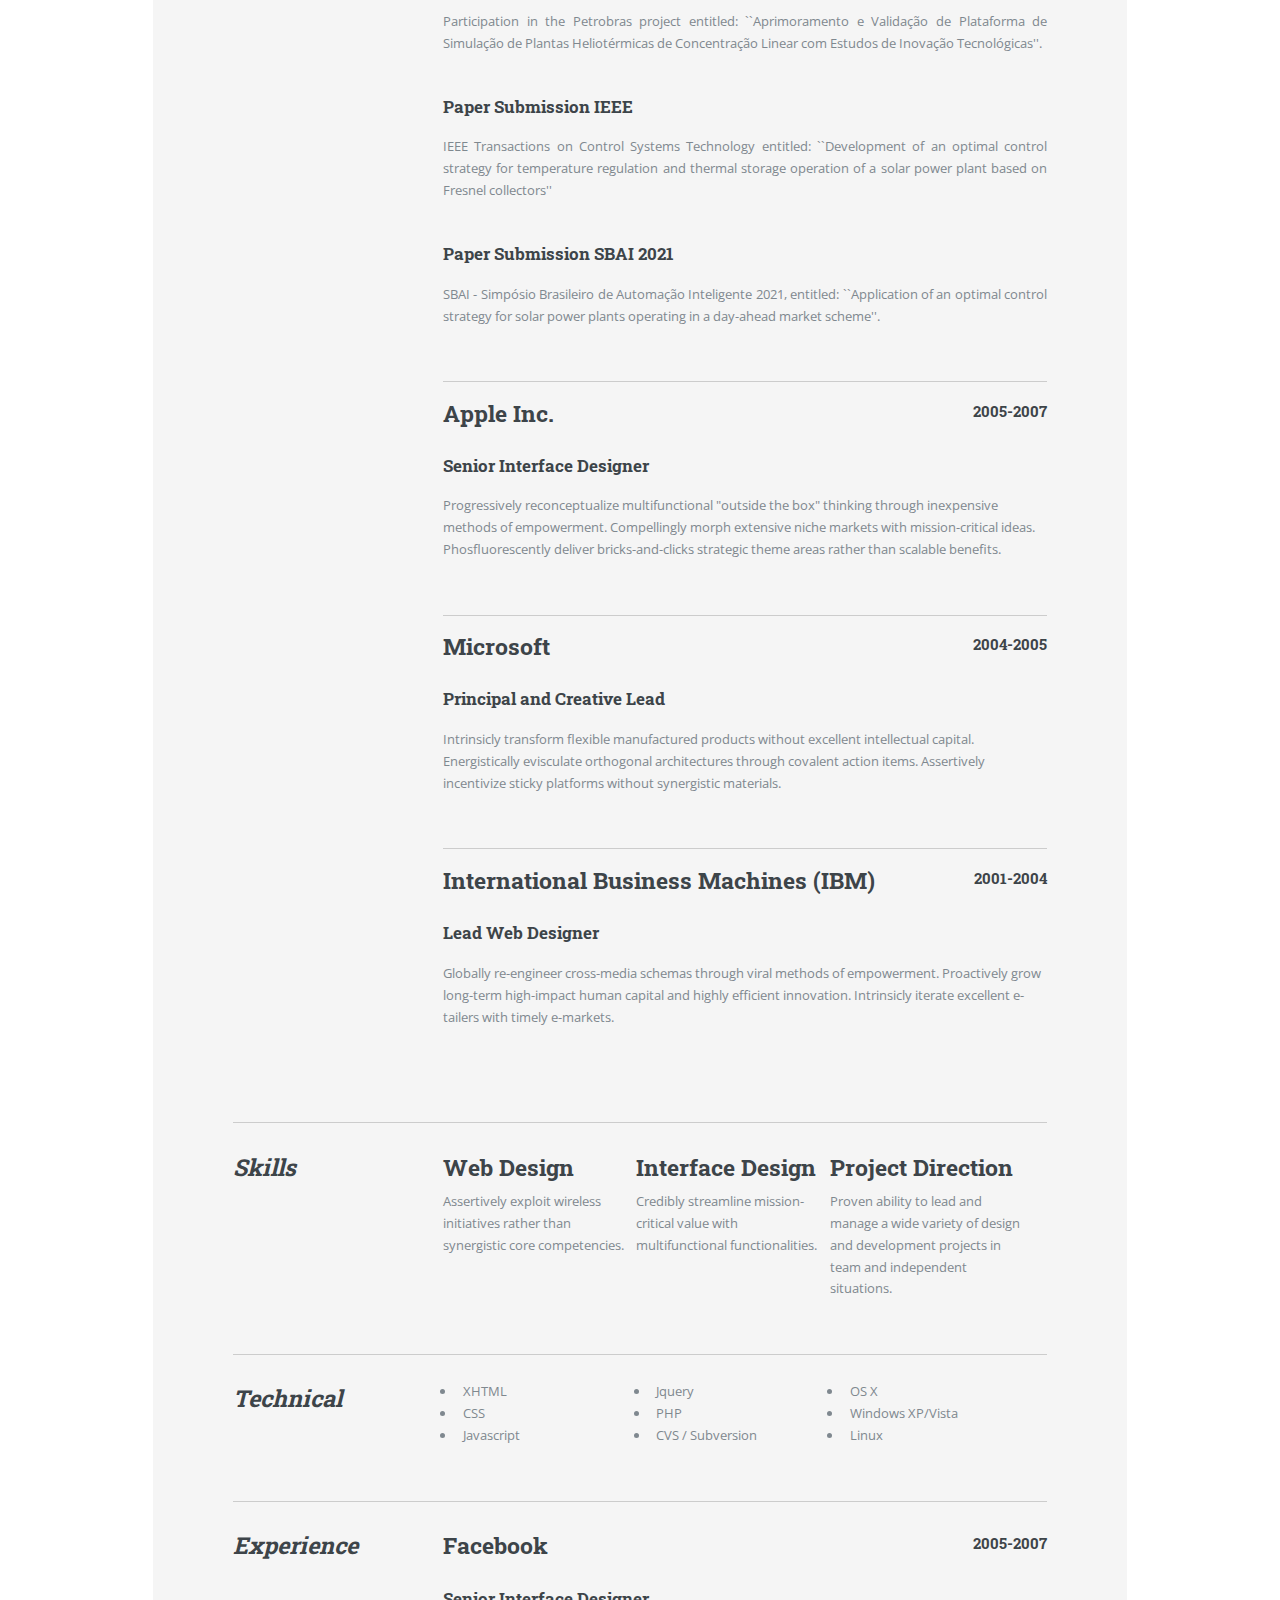
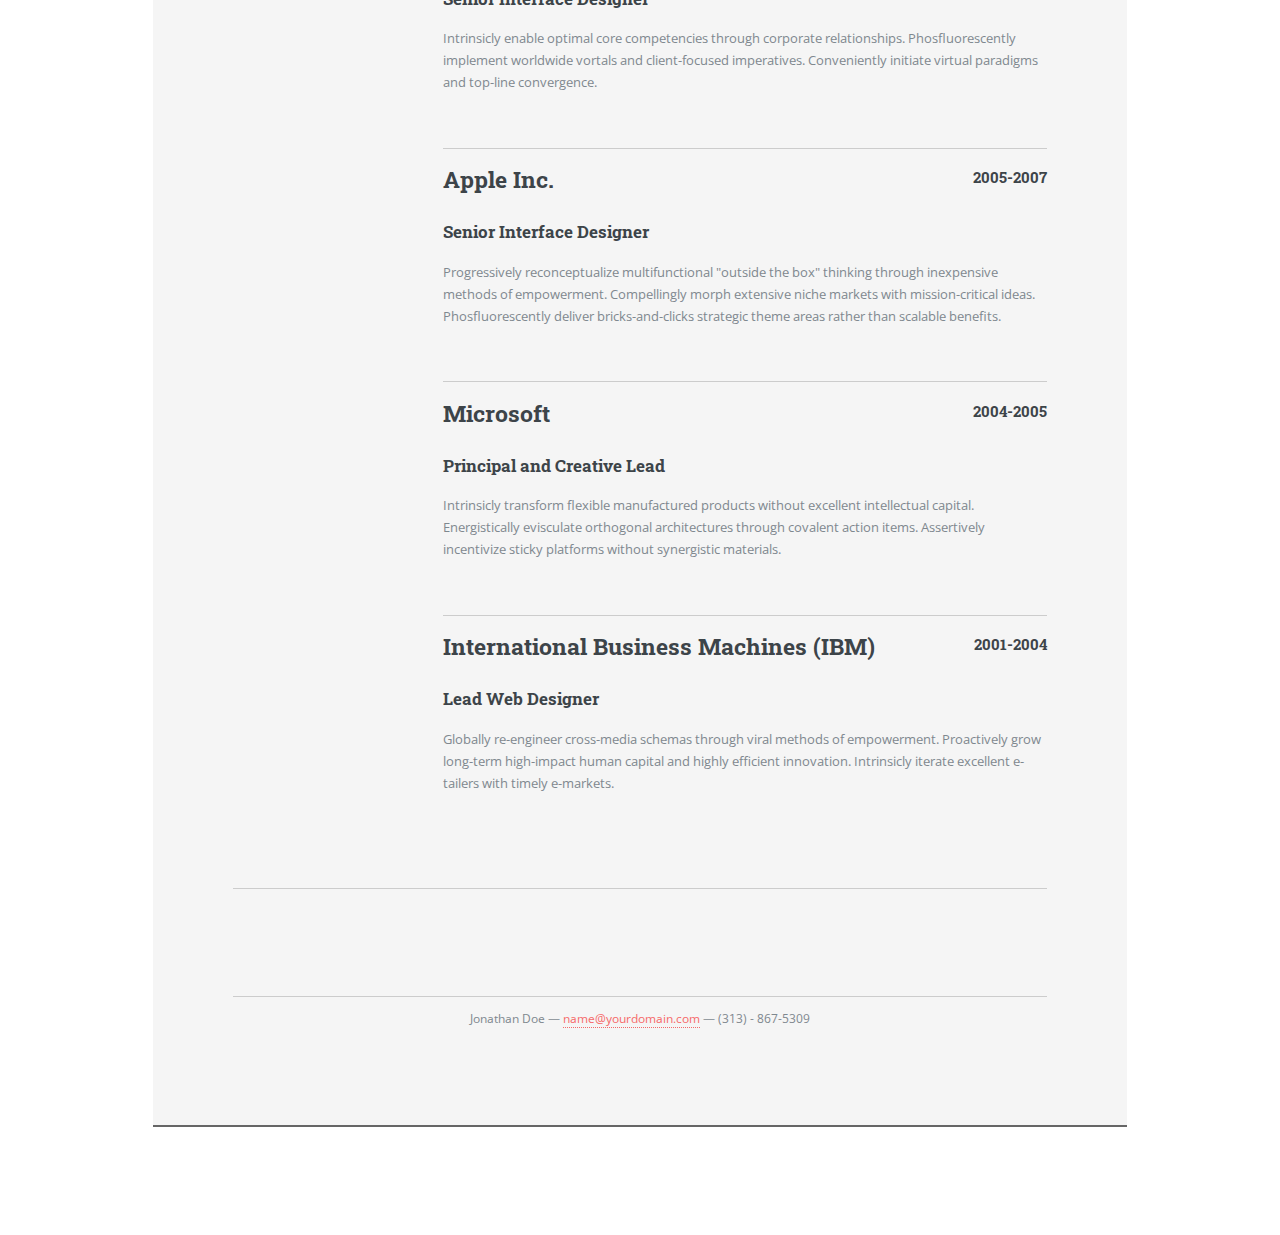
<file: generic.html>
<!DOCTYPE HTML>
<!--
	Editorial by HTML5 UP
	html5up.net | @ajlkn
	Free for personal and commercial use under the CCA 3.0 license (html5up.net/license)
-->
<html>
	<head>
		<title>Generic - Editorial by HTML5 UP</title>
		<meta charset="utf-8" />
		<meta name="viewport" content="width=device-width, initial-scale=1, user-scalable=no" />

		<link rel="stylesheet" type="text/css" href="assets/css/resume.css" media="all" />
		<!-- <link rel="stylesheet" type="text/css" href="http://yui.yahooapis.com/2.7.0/build/reset-fonts-grids/reset-fonts-grids.css" media="all" />  -->
		<style>
			.yui-t1,.yui-t2,.yui-t3,.yui-t4,.yui-t5,.yui-t6,.yui-t7{margin:auto;text-align:left;width:57.69em;*width:56.25em;}#doc2{width:73.076em;*width:71.25em;}#doc3{margin:auto 10px;width:auto;}#doc4{width:74.923em;*width:73.05em;}.yui-b{position:relative;}.yui-b{_position:static;}#yui-main .yui-b{position:static;}#yui-main,.yui-g .yui-u .yui-g{width:100%;}.yui-t1 #yui-main,.yui-t2 #yui-main,.yui-t3 #yui-main{float:right;margin-left:-25em;}.yui-t4 #yui-main,.yui-t5 #yui-main,.yui-t6 #yui-main{float:left;margin-right:-25em;}.yui-t1 .yui-b{float:left;width:12.30769em;*width:12.00em;}.yui-t1 #yui-main .yui-b{margin-left:13.30769em;*margin-left:13.05em;}.yui-t2 .yui-b{float:left;width:13.8461em;*width:13.50em;}.yui-t2 #yui-main .yui-b{margin-left:14.8461em;*margin-left:14.55em;}.yui-t3 .yui-b{float:left;width:23.0769em;*width:22.50em;}.yui-t3 #yui-main .yui-b{margin-left:24.0769em;*margin-left:23.62em;}.yui-t4 .yui-b{float:right;width:13.8456em;*width:13.50em;}.yui-t4 #yui-main .yui-b{margin-right:14.8456em;*margin-right:14.55em;}.yui-t5 .yui-b{float:right;width:18.4615em;*width:18.00em;}.yui-t5 #yui-main .yui-b{margin-right:19.4615em;*margin-right:19.125em;}.yui-t6 .yui-b{float:right;width:23.0769em;*width:22.50em;}.yui-t6 #yui-main .yui-b{margin-right:24.0769em;*margin-right:23.62em;}.yui-t7 #yui-main .yui-b{display:block;margin:0 0 1em 0;}#yui-main .yui-b{float:none;width:auto;}.yui-gb .yui-u,.yui-g .yui-gb .yui-u,.yui-gb .yui-g,.yui-gb .yui-gb,.yui-gb .yui-gc,.yui-gb .yui-gd,.yui-gb .yui-ge,.yui-gb .yui-gf,.yui-gc .yui-u,.yui-gc .yui-g,.yui-gd .yui-u{float:left;}.yui-g .yui-u,.yui-g .yui-g,.yui-g .yui-gb,.yui-g .yui-gc,.yui-g .yui-gd,.yui-g .yui-ge,.yui-g .yui-gf,.yui-gc .yui-u,.yui-gd .yui-g,.yui-g .yui-gc .yui-u,.yui-ge .yui-u,.yui-ge .yui-g,.yui-gf .yui-g,.yui-gf .yui-u{float:right;}.yui-g div.first,.yui-gb div.first,.yui-gc div.first,.yui-gd div.first,.yui-ge div.first,.yui-gf div.first,.yui-g .yui-gc div.first,.yui-g .yui-ge div.first,.yui-gc div.first div.first{float:left;}.yui-g .yui-u,.yui-g .yui-g,.yui-g .yui-gb,.yui-g .yui-gc,.yui-g .yui-gd,.yui-g .yui-ge,.yui-g .yui-gf{width:49.1%;}.yui-gb .yui-u,.yui-g .yui-gb .yui-u,.yui-gb .yui-g,.yui-gb .yui-gb,.yui-gb .yui-gc,.yui-gb .yui-gd,.yui-gb .yui-ge,.yui-gb .yui-gf,.yui-gc .yui-u,.yui-gc .yui-g,.yui-gd .yui-u{width:32%;margin-left:1.99%;}.yui-gb .yui-u{*margin-left:1.9%;*width:31.9%;}.yui-gc div.first,.yui-gd .yui-u{width:66%;}.yui-gd div.first{width:32%;}.yui-ge div.first,.yui-gf .yui-u{width:74.2%;}.yui-ge .yui-u,.yui-gf div.first{width:24%;}.yui-g .yui-gb div.first,.yui-gb div.first,.yui-gc div.first,.yui-gd div.first{margin-left:0;}.yui-g .yui-g .yui-u,.yui-gb .yui-g .yui-u,.yui-gc .yui-g .yui-u,.yui-gd .yui-g .yui-u,.yui-ge .yui-g .yui-u,.yui-gf .yui-g .yui-u{width:49%;*width:48.1%;*margin-left:0;}.yui-g .yui-g .yui-u{width:48.1%;}.yui-g .yui-gb div.first,.yui-gb .yui-gb div.first{*margin-right:0;*width:32%;_width:31.7%;}.yui-g .yui-gc div.first,.yui-gd .yui-g{width:66%;}.yui-gb .yui-g div.first{*margin-right:4%;_margin-right:1.3%;}.yui-gb .yui-gc div.first,.yui-gb .yui-gd div.first{*margin-right:0;}.yui-gb .yui-gb .yui-u,.yui-gb .yui-gc .yui-u{*margin-left:1.8%;_margin-left:4%;}.yui-g .yui-gb .yui-u{_margin-left:1.0%;}.yui-gb .yui-gd .yui-u{*width:66%;_width:61.2%;}.yui-gb .yui-gd div.first{*width:31%;_width:29.5%;}.yui-g .yui-gc .yui-u,.yui-gb .yui-gc .yui-u{width:32%;_float:right;margin-right:0;_margin-left:0;}.yui-gb .yui-gc div.first{width:66%;*float:left;*margin-left:0;}.yui-gb .yui-ge .yui-u,.yui-gb .yui-gf .yui-u{margin:0;}.yui-gb .yui-gb .yui-u{_margin-left:.7%;}.yui-gb .yui-g div.first,.yui-gb .yui-gb div.first{*margin-left:0;}.yui-gc .yui-g .yui-u,.yui-gd .yui-g .yui-u{*width:48.1%;*margin-left:0;}.yui-gb .yui-gd div.first{width:32%;}.yui-g .yui-gd div.first{_width:29.9%;}.yui-ge .yui-g{width:24%;}.yui-gf .yui-g{width:74.2%;}.yui-gb .yui-ge div.yui-u,.yui-gb .yui-gf div.yui-u{float:right;}.yui-gb .yui-ge div.first,.yui-gb .yui-gf div.first{float:left;}.yui-gb .yui-ge .yui-u,.yui-gb .yui-gf div.first{*width:24%;_width:20%;}.yui-gb .yui-ge div.first,.yui-gb .yui-gf .yui-u{*width:73.5%;_width:65.5%;}.yui-ge div.first .yui-gd .yui-u{width:65%;}.yui-ge div.first .yui-gd div.first{width:32%;}#hd:after,#bd:after,#ft:after,.yui-g:after,.yui-gb:after,.yui-gc:after,.yui-gd:after,.yui-ge:after,.yui-gf:after{content:".";display:block;height:0;clear:both;visibility:hidden;}#hd,#bd,#ft,.yui-g,.yui-gb,.yui-gc,.yui-gd,.yui-ge,.yui-gf{zoom:1;}

			@media screen and (max-width: 736px) {
				.yui-gf, .yui-gc{
					/* background: red; */
					display: flex;
					flex-direction: column;
					
				}
				.yui-u {
					width: 100% !important;
				}
				.yui-t7 {
					max-width: 100%;
				}
				.yui-t7 > #inner{
					padding: 15px;
				}
				p.enlarge {
					padding: 10px !important;
				}
			}
		</style>

		<link rel="stylesheet" href="assets/css/main.css" />

	</head>
	<body class="is-preload">

		<!-- Wrapper -->
			<div id="wrapper">

					<div id="main">
						<div class="inner">

								<header id="header">
									<a href="index.html" class="logo"><strong>Paulo Henrique</strong> Biazetto</a>
									<ul class="icons">
										<li><a href="https://www.linkedin.com/in/paulobiazetto/" class="ai ai-lattes"><span class="label">Lattes</span></a></li>
										<li><a href="https://www.linkedin.com/in/paulobiazetto/" class="icon brands fa-linkedin"><span class="label">Linkedin</span></a></li>
										<!-- <li><a href="#" class="icon brands fa-twitter"><span class="label">Twitter</span></a></li> -->
										<li><a href="#" class="icon brands fa-facebook-f"><span class="label">Facebook</span></a></li>
										<!-- <li><a href="#" class="icon brands fa-snapchat-ghost"><span class="label">Snapchat</span></a></li> -->
										<li><a href="#" class="icon brands fa-instagram"><span class="label">Instagram</span></a></li>
										<!-- <li><a href="#" class="icon brands fa-medium-m"><span class="label">Medium</span></a></li> -->
									</ul>
								</header>

								<section>

									<div id="doc2" class="yui-t7">
										<div id="inner">
										
											<div id="hd">
												<div class="yui-gc">
													<div class="yui-u first">
														<h1>Paulo Henrique Biazetto</h1>
														<h2>Web Designer, Director</h2>
													</div>
									
													<div class="yui-u">
														<div class="contact-info">
															<h3><a id="pdf" href="#">Download PDF</a></h3>
															<h3><a href="mailto:name@yourdomain.com">name@yourdomain.com</a></h3>
															<h3>(313) - 867-5309</h3>
														</div><!--// .contact-info -->
													</div>
												</div><!--// .yui-gc -->
											</div><!--// hd -->
									
											<div id="bd">
												<div id="yui-main">
													<div class="yui-b">
									
														<div class="yui-gf">
															<div class="yui-u first">
																<h2>Profile</h2>
															</div>
															<div class="yui-u">
																<p class="enlarge" style="text-align: center;">
																	Progressively evolve cross-platform ideas before impactful infomediaries. Energistically visualize tactical initiatives before cross-media catalysts for change. 
																</p>
															</div>
														</div><!--// .yui-gf -->
									
									
														<div class="yui-gf">
										
															<div class="yui-u first">
																<h2>Education</h2>
															</div><!--// .yui-u -->
									
															<div class="yui-u">
									
																<div class="job">
																	<h2>Ph.D</h2>
																	<h3>Automation and Systems Engineering (Concept CAPES 6)</h3>
																	<h4>2021 - Today</h4>
																	<p><a href="http://www.pgeas.ufsc.br/">Universidade Federal de Santa Catarina - UFSC, Florianópolis - Santa Catarina</a></p>
																	<h3>CNPq</h3>
																	<p>Conselho Nacional de Desenvolvimento Científico e Tecnológico - Scholarship.</p>
																</div>
									
																<div class="job" style="text-align: justify;">
																	<h2>Masters of Science</h2>
																	<h3>Automation and Systems Engineering (Concept CAPES 6)</h3>
																	<h4>2019 - Jun 2021</h4>
																	<p ><a href="http://www.pgeas.ufsc.br/">Universidade Federal de Santa Catarina - UFSC, Florianópolis - Santa Catarina</a></p>
																	<h2>Dissertation entitled: ``Development of an optimal control strategy for temperature regulation and thermal storage operation of a solar power plant''.</h2>
																	<li class="last">Energy production;</li>
																	<li class="last">Optimal control;</li>
																	<li class="last">Renewable energy;</li>
																	<li class="last">Thermal solar power plants.</li>
																	
																	<p></p>
																	<h3>CNPq</h3>
																	<p>Conselho Nacional de Desenvolvimento Científico e Tecnológico - Scholarship.</p>
																	<h3>Petrobras</h3>
																	<p>Participation in the Petrobras project entitled: ``Aprimoramento e Validação de Plataforma de Simulação de Plantas Heliotérmicas de Concentração Linear com Estudos de Inovação Tecnológicas''.</p>
																	<h3>Paper Submission IEEE</h3>
																	<p>IEEE Transactions on Control Systems Technology entitled: ``Development of an optimal control strategy for temperature regulation and thermal storage operation of a solar power plant based on Fresnel collectors''</p>
																	<h3>Paper Submission SBAI 2021</h3>
																	<p>SBAI - Simpósio Brasileiro de Automação Inteligente 2021, entitled: ``Application of an optimal control strategy for solar power plants operating in a day-ahead market scheme''.</p>
																</div>
									
																<div class="job">
																	<h2>Apple Inc.</h2>
																	<h3>Senior Interface Designer</h3>
																	<h4>2005-2007</h4>
																	<p>Progressively reconceptualize multifunctional "outside the box" thinking through inexpensive methods of empowerment. Compellingly morph extensive niche markets with mission-critical ideas. Phosfluorescently deliver bricks-and-clicks strategic theme areas rather than scalable benefits. </p>
																</div>
									
																<div class="job">
																	<h2>Microsoft</h2>
																	<h3>Principal and Creative Lead</h3>
																	<h4>2004-2005</h4>
																	<p>Intrinsicly transform flexible manufactured products without excellent intellectual capital. Energistically evisculate orthogonal architectures through covalent action items. Assertively incentivize sticky platforms without synergistic materials. </p>
																</div>
									
																<div class="job last">
																	<h2>International Business Machines (IBM)</h2>
																	<h3>Lead Web Designer</h3>
																	<h4>2001-2004</h4>
																	<p>Globally re-engineer cross-media schemas through viral methods of empowerment. Proactively grow long-term high-impact human capital and highly efficient innovation. Intrinsicly iterate excellent e-tailers with timely e-markets.</p>
																</div>
									
															</div><!--// .yui-u -->
														</div><!--// .yui-gf -->
									
									
														<div class="yui-gf">
															<div class="yui-u first">
																<h2>Skills</h2>
															</div>
															<div class="yui-u">
									
																	<div class="talent">
																		<h2>Web Design</h2>
																		<p>Assertively exploit wireless initiatives rather than synergistic core competencies.	</p>
																	</div>
									
																	<div class="talent">
																		<h2>Interface Design</h2>
																		<p>Credibly streamline mission-critical value with multifunctional functionalities.	 </p>
																	</div>
									
																	<div class="talent">
																		<h2>Project Direction</h2>
																		<p>Proven ability to lead and manage a wide variety of design and development projects in team and independent situations.</p>
																	</div>
															</div>
														</div><!--// .yui-gf -->
									
														<div class="yui-gf">
															<div class="yui-u first">
																<h2>Technical</h2>
															</div>
															<div class="yui-u">
																<ul class="talent">
																	<li>XHTML</li>
																	<li>CSS</li>
																	<li class="last">Javascript</li>
																</ul>
									
																<ul class="talent">
																	<li>Jquery</li>
																	<li>PHP</li>
																	<li class="last">CVS / Subversion</li>
																</ul>
									
																<ul class="talent">
																	<li>OS X</li>
																	<li>Windows XP/Vista</li>
																	<li class="last">Linux</li>
																</ul>
															</div>
														</div><!--// .yui-gf-->
									
														<div class="yui-gf">
										
															<div class="yui-u first">
																<h2>Experience</h2>
															</div><!--// .yui-u -->
									
															<div class="yui-u">
									
																<div class="job">
																	<h2>Facebook</h2>
																	<h3>Senior Interface Designer</h3>
																	<h4>2005-2007</h4>
																	<p>Intrinsicly enable optimal core competencies through corporate relationships. Phosfluorescently implement worldwide vortals and client-focused imperatives. Conveniently initiate virtual paradigms and top-line convergence. </p>
																</div>
									
																<div class="job">
																	<h2>Apple Inc.</h2>
																	<h3>Senior Interface Designer</h3>
																	<h4>2005-2007</h4>
																	<p>Progressively reconceptualize multifunctional "outside the box" thinking through inexpensive methods of empowerment. Compellingly morph extensive niche markets with mission-critical ideas. Phosfluorescently deliver bricks-and-clicks strategic theme areas rather than scalable benefits. </p>
																</div>
									
																<div class="job">
																	<h2>Microsoft</h2>
																	<h3>Principal and Creative Lead</h3>
																	<h4>2004-2005</h4>
																	<p>Intrinsicly transform flexible manufactured products without excellent intellectual capital. Energistically evisculate orthogonal architectures through covalent action items. Assertively incentivize sticky platforms without synergistic materials. </p>
																</div>
									
									
																<div class="job last">
																	<h2>International Business Machines (IBM)</h2>
																	<h3>Lead Web Designer</h3>
																	<h4>2001-2004</h4>
																	<p>Globally re-engineer cross-media schemas through viral methods of empowerment. Proactively grow long-term high-impact human capital and highly efficient innovation. Intrinsicly iterate excellent e-tailers with timely e-markets.</p>
																</div>
									
															</div><!--// .yui-u -->
														</div><!--// .yui-gf -->
									
									
														<div class="yui-gf last">
															
														</div><!--// .yui-gf -->
									
									
													</div><!--// .yui-b -->
												</div><!--// yui-main -->
											</div><!--// bd -->
									
											<div id="ft">
												<p>Jonathan Doe &mdash; <a href="mailto:name@yourdomain.com">name@yourdomain.com</a> &mdash; (313) - 867-5309</p>
											</div><!--// footer -->
									
										</div><!-- // inner -->
									
									
									</div><!--// doc -->


									<!-- <header class="main">
										<h1>Generic</h1>
									</header>

									<div id="hd">
										<div class="yui-gc">
											<div class="yui-u first">
												<h1>Jonathan Doe</h1>
												<h2>Web Designer, Director</h2>
											</div>
							
											<div class="yui-u">
												<div class="contact-info">
													<h3><a id="pdf" href="#">Download PDF</a></h3>
													<h3><a href="mailto:name@yourdomain.com">name@yourdomain.com</a></h3>
													<h3>(313) - 867-5309</h3>
												</div>
											</div>
										</div>
									</div>

									<span class="image main"><img src="images/pic11.jpg" alt="" /></span>

									<p>Donec eget ex magna. Interdum et malesuada fames ac ante ipsum primis in faucibus. Pellentesque venenatis dolor imperdiet dolor mattis sagittis. Praesent rutrum sem diam, vitae egestas enim auctor sit amet. Pellentesque leo mauris, consectetur id ipsum sit amet, fergiat. Pellentesque in mi eu massa lacinia malesuada et a elit. Donec urna ex, lacinia in purus ac, pretium pulvinar mauris. Curabitur sapien risus, commodo eget turpis at, elementum convallis elit. Pellentesque enim turpis, hendrerit.</p>
									<p>Lorem ipsum dolor sit amet, consectetur adipiscing elit. Duis dapibus rutrum facilisis. Class aptent taciti sociosqu ad litora torquent per conubia nostra, per inceptos himenaeos. Etiam tristique libero eu nibh porttitor fermentum. Nullam venenatis erat id vehicula viverra. Nunc ultrices eros ut ultricies condimentum. Mauris risus lacus, blandit sit amet venenatis non, bibendum vitae dolor. Nunc lorem mauris, fringilla in aliquam at, euismod in lectus. Pellentesque habitant morbi tristique senectus et netus et malesuada fames ac turpis egestas. In non lorem sit amet elit placerat maximus. Pellentesque aliquam maximus risus, vel sed vehicula.</p>
									<p>Interdum et malesuada fames ac ante ipsum primis in faucibus. Pellentesque venenatis dolor imperdiet dolor mattis sagittis. Praesent rutrum sem diam, vitae egestas enim auctor sit amet. Pellentesque leo mauris, consectetur id ipsum sit amet, fersapien risus, commodo eget turpis at, elementum convallis elit. Pellentesque enim turpis, hendrerit tristique lorem ipsum dolor.</p>

									<hr class="major" />

									<h2>Interdum sed dapibus</h2>
									<p>Donec eget ex magna. Interdum et malesuada fames ac ante ipsum primis in faucibus. Pellentesque venenatis dolor imperdiet dolor mattis sagittis. Praesent rutrum sem diam, vitae egestas enim auctor sit amet. Pellentesque leo mauris, consectetur id ipsum sit amet, fergiat. Pellentesque in mi eu massa lacinia malesuada et a elit. Donec urna ex, lacinia in purus ac, pretium pulvinar mauris. Curabitur sapien risus, commodo eget turpis at, elementum convallis elit. Pellentesque enim turpis, hendrerit.</p>
									<p>Lorem ipsum dolor sit amet, consectetur adipiscing elit. Duis dapibus rutrum facilisis. Class aptent taciti sociosqu ad litora torquent per conubia nostra, per inceptos himenaeos. Etiam tristique libero eu nibh porttitor fermentum. Nullam venenatis erat id vehicula viverra. Nunc ultrices eros ut ultricies condimentum. Mauris risus lacus, blandit sit amet venenatis non, bibendum vitae dolor. Nunc lorem mauris, fringilla in aliquam at, euismod in lectus. Pellentesque habitant morbi tristique senectus et netus et malesuada fames ac turpis egestas. In non lorem sit amet elit placerat maximus. Pellentesque aliquam maximus risus, vel sed vehicula. Interdum et malesuada fames ac ante ipsum primis in faucibus. Pellentesque venenatis dolor imperdiet dolor mattis sagittis. Praesent rutrum sem diam, vitae egestas enim auctor sit amet. Pellentesque leo mauris, consectetur id ipsum sit amet, fersapien risus, commodo eget turpis at, elementum convallis elit. Pellentesque enim turpis, hendrerit tristique lorem ipsum dolor.</p>

									<hr class="major" />

									<h2>Magna etiam veroeros</h2>
									<p>Lorem ipsum dolor sit amet, consectetur adipiscing elit. Duis dapibus rutrum facilisis. Class aptent taciti sociosqu ad litora torquent per conubia nostra, per inceptos himenaeos. Etiam tristique libero eu nibh porttitor fermentum. Nullam venenatis erat id vehicula viverra. Nunc ultrices eros ut ultricies condimentum. Mauris risus lacus, blandit sit amet venenatis non, bibendum vitae dolor. Nunc lorem mauris, fringilla in aliquam at, euismod in lectus. Pellentesque habitant morbi tristique senectus et netus et malesuada fames ac turpis egestas. In non lorem sit amet elit placerat maximus. Pellentesque aliquam maximus risus, vel sed vehicula.</p>
									<p>Interdum et malesuada fames ac ante ipsum primis in faucibus. Pellentesque venenatis dolor imperdiet dolor mattis sagittis. Praesent rutrum sem diam, vitae egestas enim auctor sit amet. Pellentesque leo mauris, consectetur id ipsum sit amet, fersapien risus, commodo eget turpis at, elementum convallis elit. Pellentesque enim turpis, hendrerit tristique lorem ipsum dolor.</p>

									<hr class="major" />

									<h2>Lorem aliquam bibendum</h2>
									<p>Donec eget ex magna. Interdum et malesuada fames ac ante ipsum primis in faucibus. Pellentesque venenatis dolor imperdiet dolor mattis sagittis. Praesent rutrum sem diam, vitae egestas enim auctor sit amet. Pellentesque leo mauris, consectetur id ipsum sit amet, fergiat. Pellentesque in mi eu massa lacinia malesuada et a elit. Donec urna ex, lacinia in purus ac, pretium pulvinar mauris. Curabitur sapien risus, commodo eget turpis at, elementum convallis elit. Pellentesque enim turpis, hendrerit.</p>
									<p>Lorem ipsum dolor sit amet, consectetur adipiscing elit. Duis dapibus rutrum facilisis. Class aptent taciti sociosqu ad litora torquent per conubia nostra, per inceptos himenaeos. Etiam tristique libero eu nibh porttitor fermentum. Nullam venenatis erat id vehicula viverra. Nunc ultrices eros ut ultricies condimentum. Mauris risus lacus, blandit sit amet venenatis non, bibendum vitae dolor. Nunc lorem mauris, fringilla in aliquam at, euismod in lectus. Pellentesque habitant morbi tristique senectus et netus et malesuada fames ac turpis egestas. In non lorem sit amet elit placerat maximus. Pellentesque aliquam maximus risus, vel sed vehicula.</p> -->

								</section>

						</div>
					</div> 

				<!-- Sidebar -->
					<div id="sidebar">
						<div class="inner">

							<!-- Search -->
								<!-- <section id="search" class="alt">
									<form method="post" action="#">
										<input type="text" name="query" id="query" placeholder="Search" />
									</form>
								</section> -->

							<!-- Menu -->
								<nav id="menu">
									<header class="major">
										<h2>Menu</h2>
									</header>
									<ul>
										<li><a href="index.html">Homepage</a></li>
										<li><a href="generic.html">Generic</a></li>
										<li><a href="elements.html">Elements</a></li>
										<li>
											<span class="opener">Submenu</span>
											<ul>
												<li><a href="#">Lorem Dolor</a></li>
												<li><a href="#">Ipsum Adipiscing</a></li>
												<li><a href="#">Tempus Magna</a></li>
												<li><a href="#">Feugiat Veroeros</a></li>
											</ul>
										</li>
										<!-- <li><a href="#">Etiam Dolore</a></li>
										<li><a href="#">Adipiscing</a></li>
										<li>
											<span class="opener">Another Submenu</span>
											<ul>
												<li><a href="#">Lorem Dolor</a></li>
												<li><a href="#">Ipsum Adipiscing</a></li>
												<li><a href="#">Tempus Magna</a></li>
												<li><a href="#">Feugiat Veroeros</a></li>
											</ul>
										</li>
										<li><a href="#">Maximus Erat</a></li>
										<li><a href="#">Sapien Mauris</a></li>
										<li><a href="#">Amet Lacinia</a></li> -->
									</ul>
								</nav>

							<!-- Section -->
								<section>
									<header class="major">
										<h2>Ante interdum</h2>
									</header>
									<div class="mini-posts">
										<article>
											<a href="#" class="image"><img src="images/pic07.jpg" alt="" /></a>
											<p>Aenean ornare velit lacus, ac varius enim lorem ullamcorper dolore aliquam.</p>
										</article>
										<article>
											<a href="#" class="image"><img src="images/pic08.jpg" alt="" /></a>
											<p>Aenean ornare velit lacus, ac varius enim lorem ullamcorper dolore aliquam.</p>
										</article>
										<article>
											<a href="#" class="image"><img src="images/pic09.jpg" alt="" /></a>
											<p>Aenean ornare velit lacus, ac varius enim lorem ullamcorper dolore aliquam.</p>
										</article>
									</div>
									<ul class="actions">
										<li><a href="#" class="button">More</a></li>
									</ul>
								</section>

							<!-- Section -->
								<section>
									<header class="major">
										<h2>Get in touch</h2>
									</header>
									<p>Sed varius enim lorem ullamcorper dolore aliquam aenean ornare velit lacus, ac varius enim lorem ullamcorper dolore. Proin sed aliquam facilisis ante interdum. Sed nulla amet lorem feugiat tempus aliquam.</p>
									<ul class="contact">
										<li class="icon solid fa-envelope"><a>paulobiazetto@hotmail.com</a></li>
										<!-- <li class="icon solid fa-phone">(000) 000-0000</li> -->
										<!-- <li class="icon solid fa-home">1234 Somewhere Road #8254<br /> -->
										<!-- Nashville, TN 00000-0000</li> -->
									</ul>
								</section>

							<!-- Footer -->
								<footer id="footer">
									<p class="copyright">&copy; Untitled. All rights reserved. Design: <a href="https://html5up.net">HTML5 UP</a>.</p>
								</footer>

						</div>
					</div>

			</div>

		<!-- Scripts -->
			<script src="assets/js/jquery.min.js"></script>
			<script src="assets/js/browser.min.js"></script>
			<script src="assets/js/breakpoints.min.js"></script>
			<script src="assets/js/util.js"></script>
			<script src="assets/js/main.js"></script>

	</body>
</html>
</file>
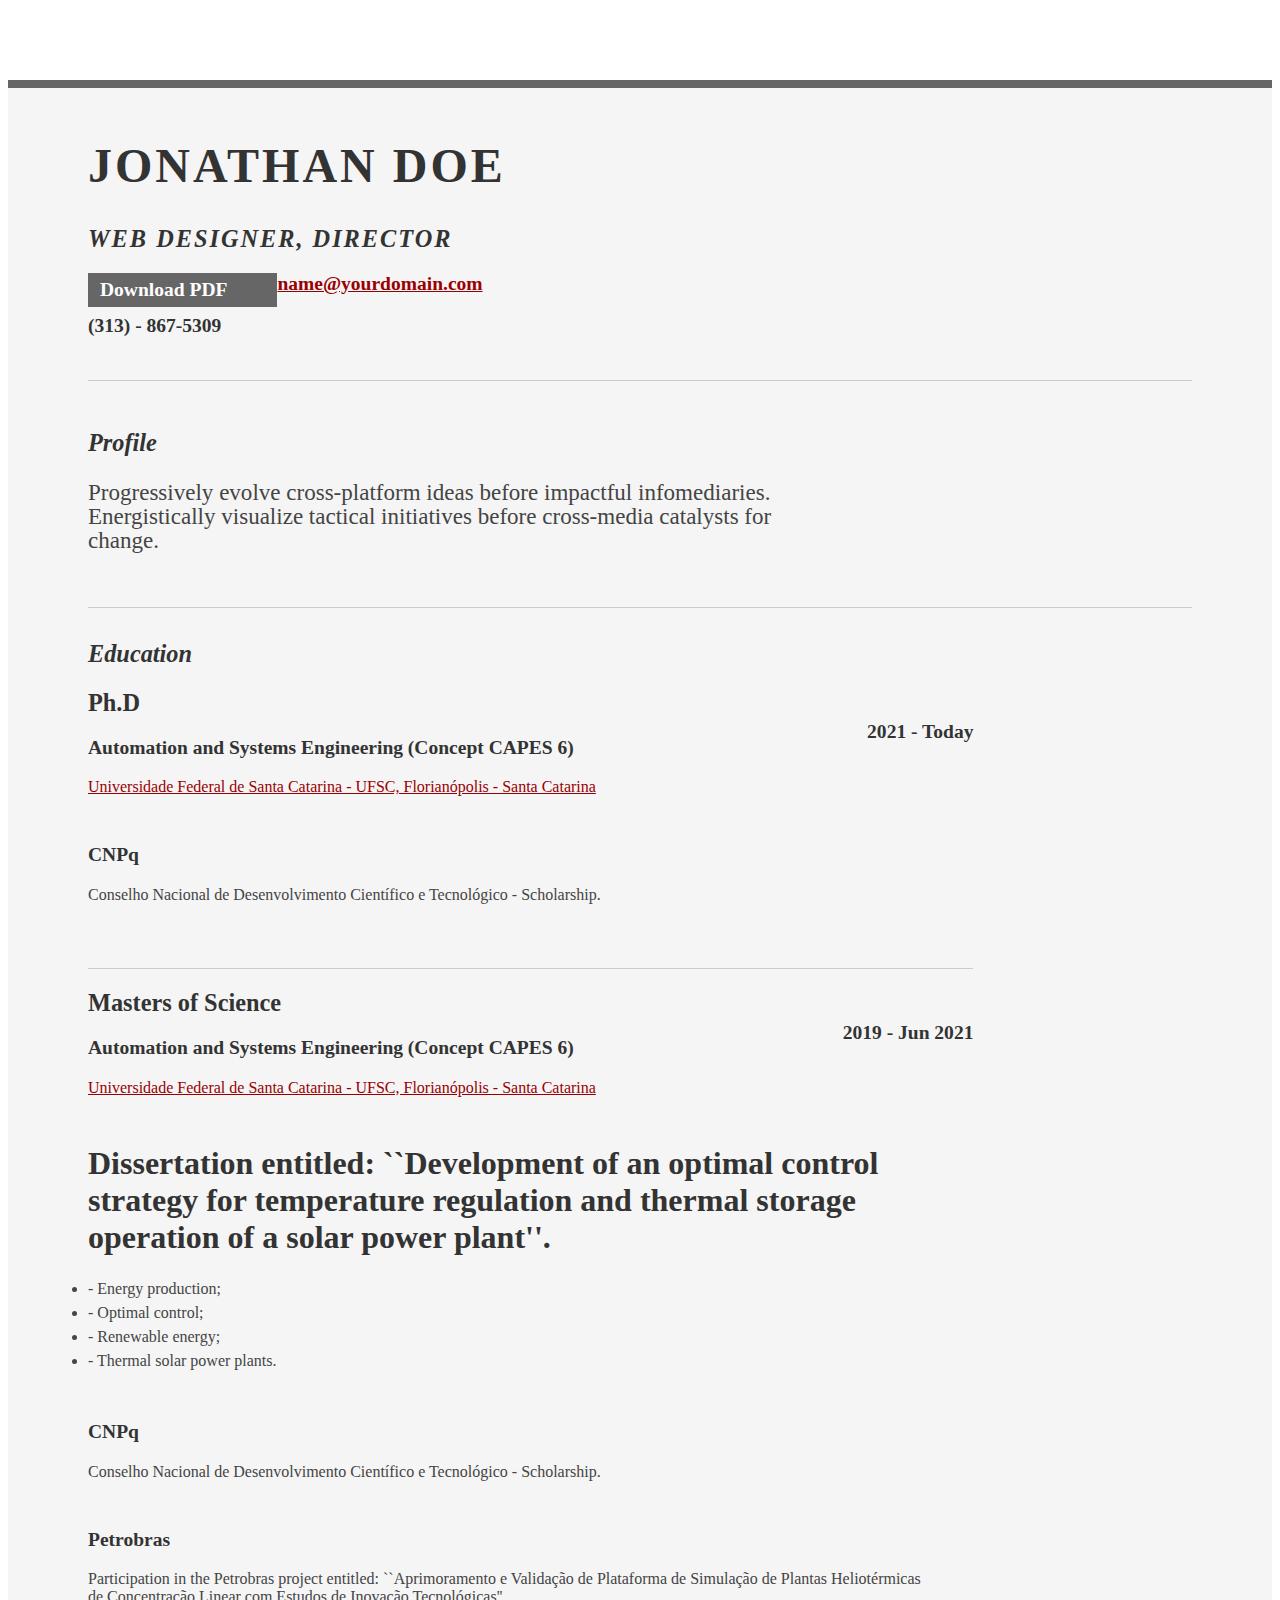
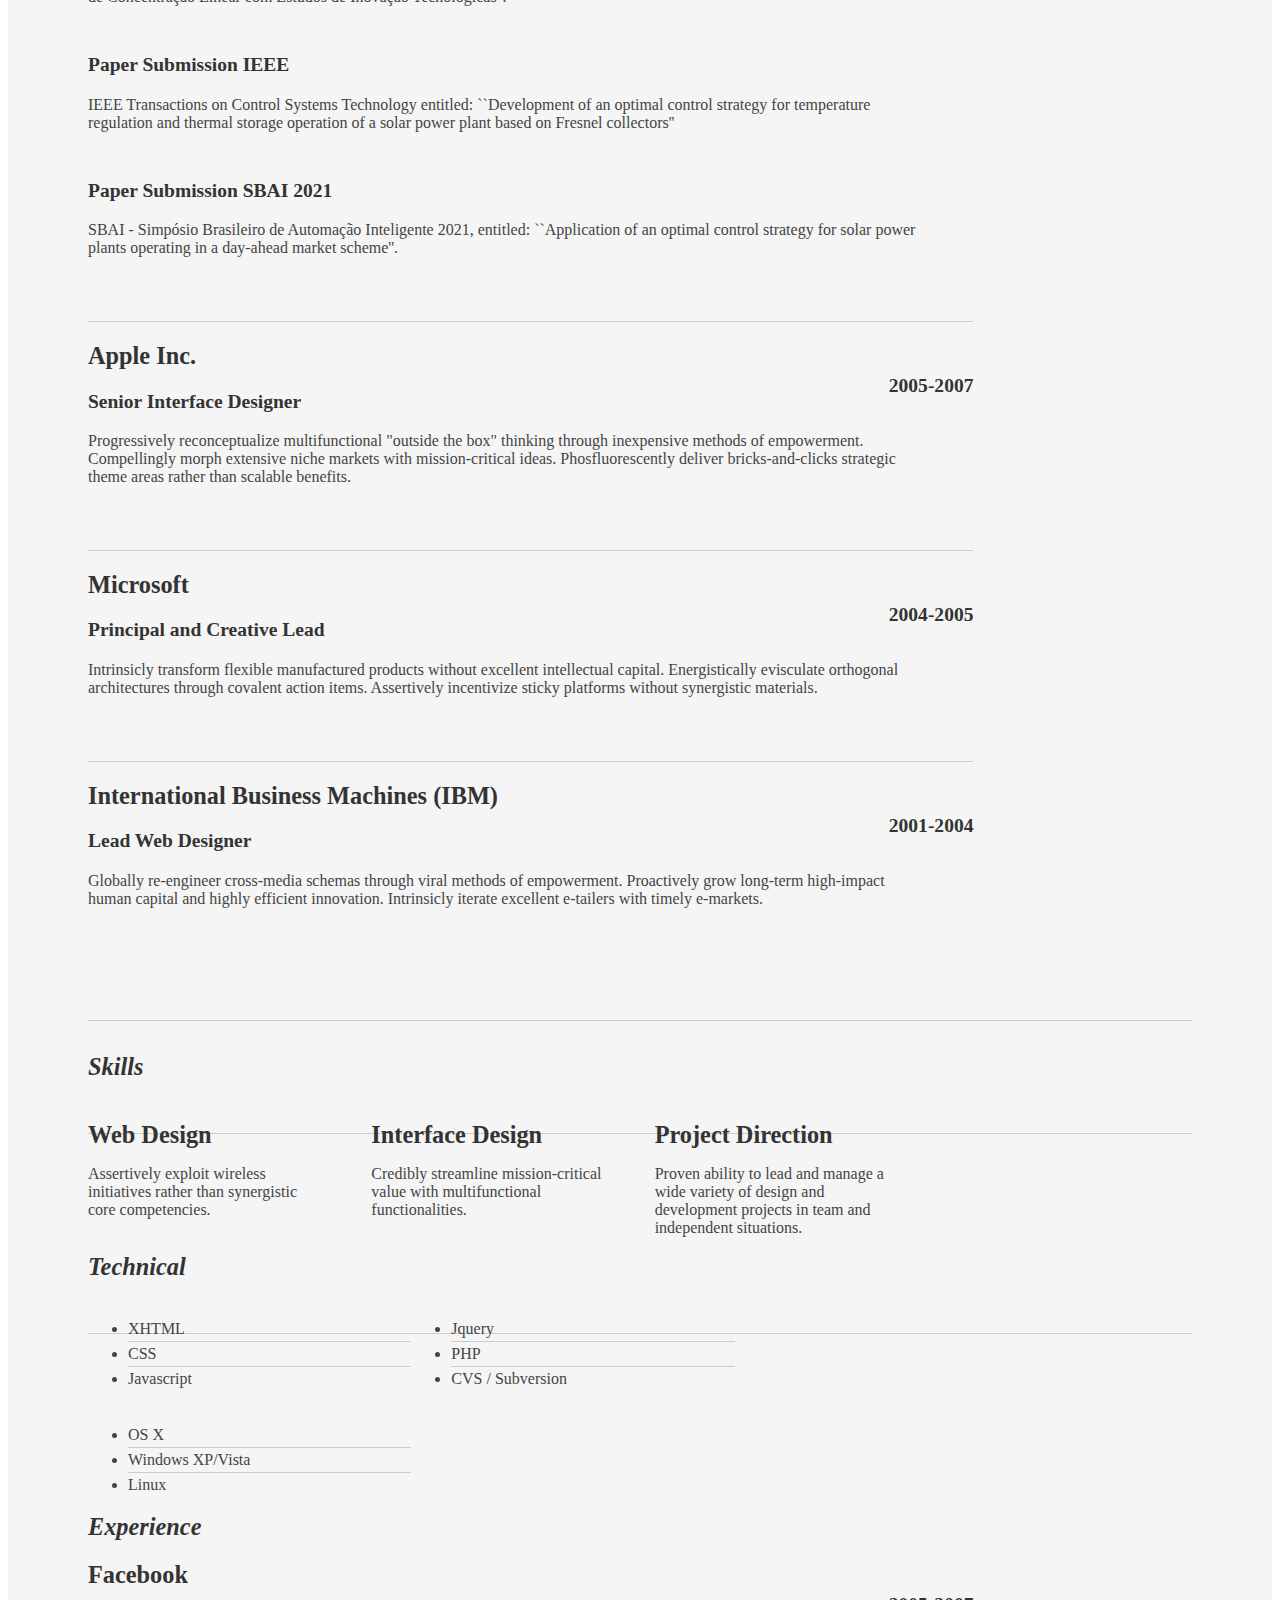
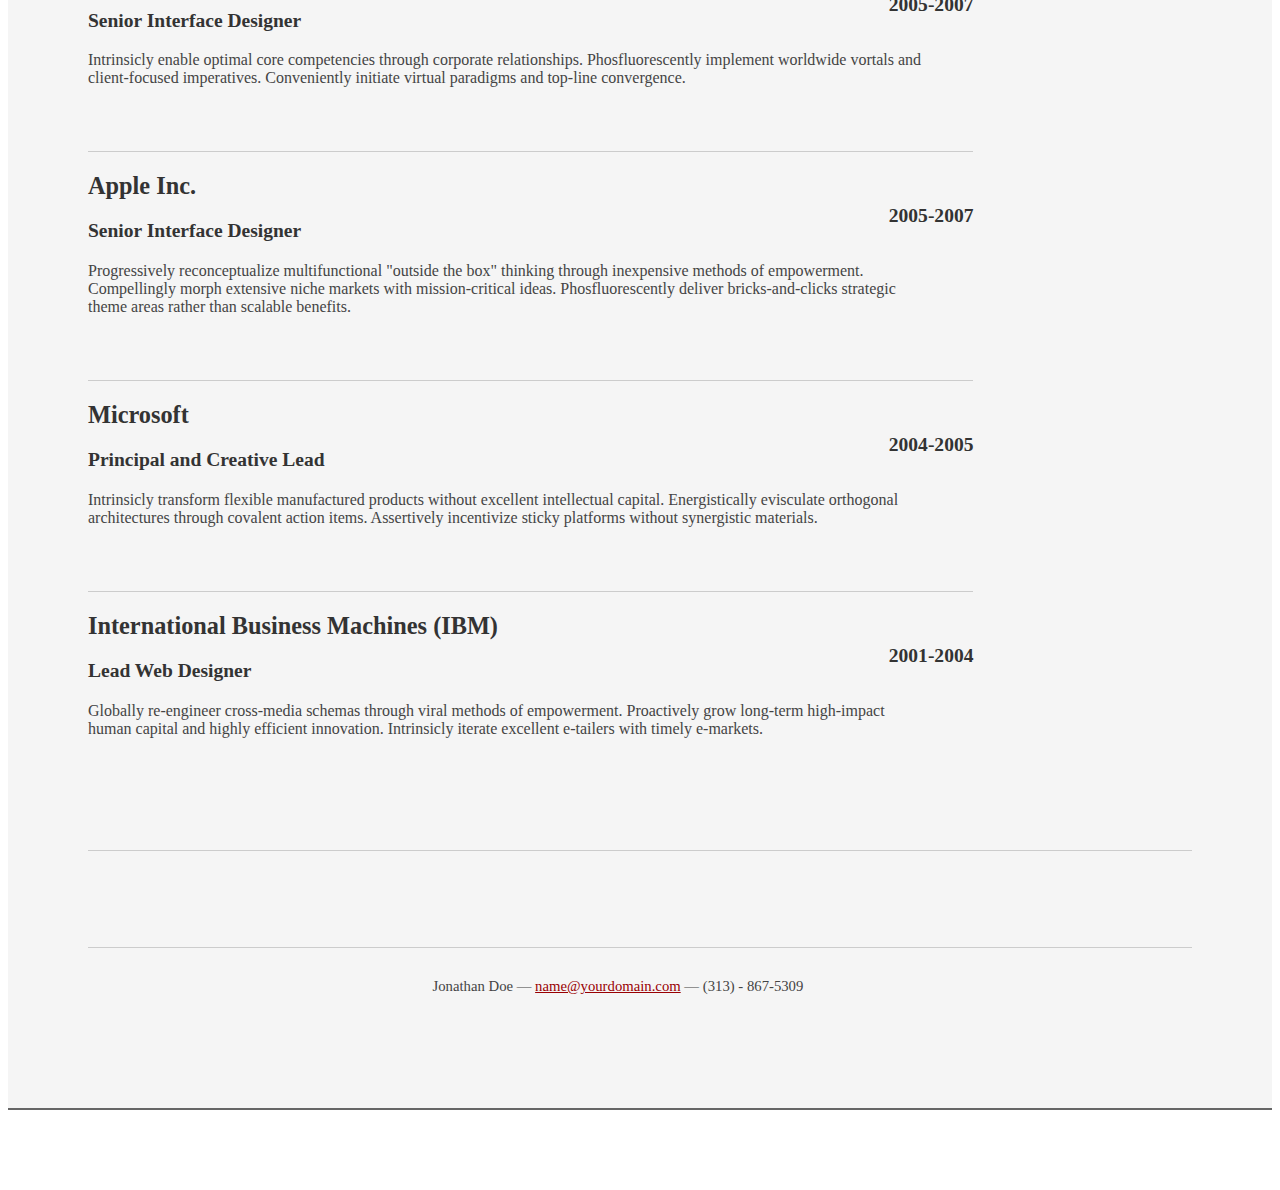
<file: srt-resume.html>
<!DOCTYPE html PUBLIC "-//W3C//DTD XHTML 1.0 Strict//EN" "http://www.w3.org/TR/xhtml1/DTD/xhtml1-strict.dtd">
<html>
<head>

	<title>Jonathan Doe | Web Designer, Director | name@yourdomain.com</title>
	<meta http-equiv="content-type" content="text/html; charset=utf-8" />

	<meta name="keywords" content="" />
	<meta name="description" content="" />

	<link rel="stylesheet" type="text/css" href="assets/css/resume.css" media="all" />
	<link rel="stylesheet" type="text/css" href="http://yui.yahooapis.com/2.7.0/build/reset-fonts-grids/reset-fonts-grids.css" media="all" /> 

</head>
<body>

<div id="doc2" class="yui-t7">
	<div id="inner">
	
		<div id="hd">
			<div class="yui-gc">
				<div class="yui-u first">
					<h1>Jonathan Doe</h1>
					<h2>Web Designer, Director</h2>
				</div>

				<div class="yui-u">
					<div class="contact-info">
						<h3><a id="pdf" href="#">Download PDF</a></h3>
						<h3><a href="mailto:name@yourdomain.com">name@yourdomain.com</a></h3>
						<h3>(313) - 867-5309</h3>
					</div><!--// .contact-info -->
				</div>
			</div><!--// .yui-gc -->
		</div><!--// hd -->

		<div id="bd">
			<div id="yui-main">
				<div class="yui-b">

					<div class="yui-gf">
						<div class="yui-u first">
							<h2>Profile</h2>
						</div>
						<div class="yui-u">
							<p class="enlarge">
								Progressively evolve cross-platform ideas before impactful infomediaries. Energistically visualize tactical initiatives before cross-media catalysts for change. 
							</p>
						</div>
					</div><!--// .yui-gf -->


					<div class="yui-gf">
	
						<div class="yui-u first">
							<h2>Education</h2>
						</div><!--// .yui-u -->

						<div class="yui-u">

							<div class="job">
								<h2>Ph.D</h2>
								<h3>Automation and Systems Engineering (Concept CAPES 6)</h3>
								<h4>2021 - Today</h4>
								<p><a href="http://www.pgeas.ufsc.br/">Universidade Federal de Santa Catarina - UFSC, Florianópolis - Santa Catarina</a></p>
								<h3>CNPq</h3>
								<p>Conselho Nacional de Desenvolvimento Científico e Tecnológico - Scholarship.</p>
							</div>

							<div class="job">
								<h2>Masters of Science</h2>
								<h3>Automation and Systems Engineering (Concept CAPES 6)</h3>
								<h4>2019 - Jun 2021</h4>
								<p><a href="http://www.pgeas.ufsc.br/">Universidade Federal de Santa Catarina - UFSC, Florianópolis - Santa Catarina</a></p>
								<h1>Dissertation entitled: ``Development of an optimal control strategy for temperature regulation and thermal storage operation of a solar power plant''.</h1>
								<li class="last">- Energy production;</li>
								<li class="last">- Optimal control;</li>
								<li class="last">- Renewable energy;</li>
								<li class="last">- Thermal solar power plants.</li>
								
								<p></p>
								<h3>CNPq</h3>
								<p>Conselho Nacional de Desenvolvimento Científico e Tecnológico - Scholarship.</p>
								<h3>Petrobras</h3>
								<p>Participation in the Petrobras project entitled: ``Aprimoramento e Validação de Plataforma de Simulação de Plantas Heliotérmicas de Concentração Linear com Estudos de Inovação Tecnológicas''.</p>
								<h3>Paper Submission IEEE</h3>
								<p>IEEE Transactions on Control Systems Technology entitled: ``Development of an optimal control strategy for temperature regulation and thermal storage operation of a solar power plant based on Fresnel collectors''</p>
								<h3>Paper Submission SBAI 2021</h3>
								<p>SBAI - Simpósio Brasileiro de Automação Inteligente 2021, entitled: ``Application of an optimal control strategy for solar power plants operating in a day-ahead market scheme''.</p>
							</div>

							<div class="job">
								<h2>Apple Inc.</h2>
								<h3>Senior Interface Designer</h3>
								<h4>2005-2007</h4>
								<p>Progressively reconceptualize multifunctional "outside the box" thinking through inexpensive methods of empowerment. Compellingly morph extensive niche markets with mission-critical ideas. Phosfluorescently deliver bricks-and-clicks strategic theme areas rather than scalable benefits. </p>
							</div>

							<div class="job">
								<h2>Microsoft</h2>
								<h3>Principal and Creative Lead</h3>
								<h4>2004-2005</h4>
								<p>Intrinsicly transform flexible manufactured products without excellent intellectual capital. Energistically evisculate orthogonal architectures through covalent action items. Assertively incentivize sticky platforms without synergistic materials. </p>
							</div>

							<div class="job last">
								<h2>International Business Machines (IBM)</h2>
								<h3>Lead Web Designer</h3>
								<h4>2001-2004</h4>
								<p>Globally re-engineer cross-media schemas through viral methods of empowerment. Proactively grow long-term high-impact human capital and highly efficient innovation. Intrinsicly iterate excellent e-tailers with timely e-markets.</p>
							</div>

						</div><!--// .yui-u -->
					</div><!--// .yui-gf -->


					<div class="yui-gf">
						<div class="yui-u first">
							<h2>Skills</h2>
						</div>
						<div class="yui-u">

								<div class="talent">
									<h2>Web Design</h2>
									<p>Assertively exploit wireless initiatives rather than synergistic core competencies.	</p>
								</div>

								<div class="talent">
									<h2>Interface Design</h2>
									<p>Credibly streamline mission-critical value with multifunctional functionalities.	 </p>
								</div>

								<div class="talent">
									<h2>Project Direction</h2>
									<p>Proven ability to lead and manage a wide variety of design and development projects in team and independent situations.</p>
								</div>
						</div>
					</div><!--// .yui-gf -->

					<div class="yui-gf">
						<div class="yui-u first">
							<h2>Technical</h2>
						</div>
						<div class="yui-u">
							<ul class="talent">
								<li>XHTML</li>
								<li>CSS</li>
								<li class="last">Javascript</li>
							</ul>

							<ul class="talent">
								<li>Jquery</li>
								<li>PHP</li>
								<li class="last">CVS / Subversion</li>
							</ul>

							<ul class="talent">
								<li>OS X</li>
								<li>Windows XP/Vista</li>
								<li class="last">Linux</li>
							</ul>
						</div>
					</div><!--// .yui-gf-->

					<div class="yui-gf">
	
						<div class="yui-u first">
							<h2>Experience</h2>
						</div><!--// .yui-u -->

						<div class="yui-u">

							<div class="job">
								<h2>Facebook</h2>
								<h3>Senior Interface Designer</h3>
								<h4>2005-2007</h4>
								<p>Intrinsicly enable optimal core competencies through corporate relationships. Phosfluorescently implement worldwide vortals and client-focused imperatives. Conveniently initiate virtual paradigms and top-line convergence. </p>
							</div>

							<div class="job">
								<h2>Apple Inc.</h2>
								<h3>Senior Interface Designer</h3>
								<h4>2005-2007</h4>
								<p>Progressively reconceptualize multifunctional "outside the box" thinking through inexpensive methods of empowerment. Compellingly morph extensive niche markets with mission-critical ideas. Phosfluorescently deliver bricks-and-clicks strategic theme areas rather than scalable benefits. </p>
							</div>

							<div class="job">
								<h2>Microsoft</h2>
								<h3>Principal and Creative Lead</h3>
								<h4>2004-2005</h4>
								<p>Intrinsicly transform flexible manufactured products without excellent intellectual capital. Energistically evisculate orthogonal architectures through covalent action items. Assertively incentivize sticky platforms without synergistic materials. </p>
							</div>


							<div class="job last">
								<h2>International Business Machines (IBM)</h2>
								<h3>Lead Web Designer</h3>
								<h4>2001-2004</h4>
								<p>Globally re-engineer cross-media schemas through viral methods of empowerment. Proactively grow long-term high-impact human capital and highly efficient innovation. Intrinsicly iterate excellent e-tailers with timely e-markets.</p>
							</div>

						</div><!--// .yui-u -->
					</div><!--// .yui-gf -->


					<div class="yui-gf last">
						
					</div><!--// .yui-gf -->


				</div><!--// .yui-b -->
			</div><!--// yui-main -->
		</div><!--// bd -->

		<div id="ft">
			<p>Jonathan Doe &mdash; <a href="mailto:name@yourdomain.com">name@yourdomain.com</a> &mdash; (313) - 867-5309</p>
		</div><!--// footer -->

	</div><!-- // inner -->


</div><!--// doc -->


</body>
</html>
</file>
<file: assets/css/resume.css>
/*
---------------------------------------------------------------------------------
	STRIPPED DOWN RESUME TEMPLATE
    html resume

    v0.9: 5/28/09

    design and code by: thingsthatarebrown.com 
                        (matt brown)
---------------------------------------------------------------------------------
*/


.msg { padding: 10px; background: #222; position: relative; }
.msg h1 { color: #fff;  }
.msg a { margin-left: 20px; background: #408814; color: white; padding: 4px 8px; text-decoration: none; }
.msg a:hover { background: #266400; }

/* //-- yui-grids style overrides -- */
body { font-family: Georgia; color: #444; }
#inner{ padding: 10px 80px; margin: 80px auto; background: #f5f5f5; border: solid #666; border-width: 8px 0 2px 0; }
.yui-gf { margin-bottom: 2em; padding-bottom: 2em; border-bottom: 1px solid #ccc; }

/* //-- header, body, footer -- */
#hd { margin: 2.5em 0 3em 0; padding-bottom: 1.5em; border-bottom: 1px solid #ccc }
#hd h2 { text-transform: uppercase; letter-spacing: 2px; }
#bd, #ft { margin-bottom: 2em; }

/* //-- footer -- */
#ft { padding: 1em 0 5em 0; font-size: 92%; border-top: 1px solid #ccc; text-align: center; }
#ft p { margin-bottom: 0; text-align: center;   }

/* //-- core typography and style -- */
#hd h1 { font-size: 48px; text-transform: uppercase; letter-spacing: 3px; }
h2 { font-size: 152% }
h3, h4 { font-size: 122%; }
h1, h2, h3, h4 { color: #333; }
p { font-size: 100%; line-height: 18px; padding-right: 3em; }
a { color: #990003 }
a:hover { text-decoration: none; }
strong { font-weight: bold; }
li { line-height: 24px; border-bottom: 1px solid #ccc; }
p.enlarge { font-size: 144%; padding-right: 6.5em; line-height: 24px; }
p.enlarge span { color: #000 }
.contact-info { margin-top: 7px; }
.first h2 { font-style: italic; }
.last { border-bottom: 0 }


/* //-- section styles -- */

a#pdf { display: block; float: left; background: #666; color: white; padding: 6px 50px 6px 12px; margin-bottom: 6px; text-decoration: none;  }
a#pdf:hover { background: #222; }

.job { position: relative; margin-bottom: 1em; padding-bottom: 1em; border-bottom: 1px solid #ccc; }
.job h4 { position: absolute; top: 0.35em; right: 0 }
.job p { margin: 0.75em 0 3em 0; }

.last { border: none; }
.skills-list {  }
.skills-list ul { margin: 0; }
.skills-list li { margin: 3px 0; padding: 3px 0; }
.skills-list li span { font-size: 152%; display: block; margin-bottom: -2px; padding: 0 }
.talent { width: 32%; float: left }
.talent h2 { margin-bottom: 6px; }

#srt-ttab { margin-bottom: 100px; text-align: center;  }
#srt-ttab img.last { margin-top: 20px }

/* --// override to force 1/8th width grids -- */
.yui-gf .yui-u{width:80.2%;}
.yui-gf div.first{width:12.3%;}
</file>
<file: assets/css/academicons.css>
/*
 *  Academicons 1.9.2 by James Walsh (https://github.com/jpswalsh) and Katja Bercic (https://github.com/katjabercic)
 *  Fonts generated using FontForge - https://fontforge.org
 *  Square icons designed to be used alongside Font Awesome square icons - https://fortawesome.github.io/Font-Awesome/
 *  Licenses - Font: SIL OFL 1.1, CSS: MIT License
 */
@font-face {
    font-family: 'Academicons';
    font-style: normal;
    font-weight: 400;
    font-display: block;
    src:url('/assets/webfonts/academicons.eot');
    src:url('/assets/webfonts/academicons.eot') format('embedded-opentype'),
        url('/assets/webfonts/academicons.ttf') format('truetype'),
        url('/assets/webfonts/academicons.woff') format('woff'),
        url('/assets/webfonts/academicons.svg') format('svg');
}
.ai {
  font-family: 'Academicons';
  font-weight: 400;
  -moz-osx-font-smoothing: grayscale;
  -webkit-font-smoothing: antialiased;
  display: inline-block;
  font-style: normal;
  font-variant: normal;
  text-rendering: auto;
  line-height: 1;
}
.ai-academia:before {
  content: "\e9af";
}
.ai-academia-square:before {
  content: "\e93d";
}
.ai-acclaim:before {
  content: "\e92e";
}
.ai-acclaim-square:before {
  content: "\e93a";
}
.ai-acm:before {
  content: "\e93c";
}
.ai-acm-square:before {
  content: "\e95d";
}
.ai-acmdl:before {
  content: "\e96a";
}
.ai-acmdl-square:before {
  content: "\e9d3";
}
.ai-ads:before {
  content: "\e9cb";
}
.ai-ads-square:before {
  content: "\e94a";
}
.ai-africarxiv:before {
  content: "\e91b";
}
.ai-africarxiv-square:before {
  content: "\e90b";
}
.ai-archive:before {
  content: "\e955";
}
.ai-archive-square:before {
  content: "\e956";
}
.ai-arxiv:before {
  content: "\e974";
}
.ai-arxiv-square:before {
  content: "\e9a6";
}
.ai-biorxiv:before {
  content: "\e9a2";
}
.ai-biorxiv-square:before {
  content: "\e98b";
}
.ai-ceur:before {
  content: "\e96d";
}
.ai-ceur-square:before {
  content: "\e92f";
}
.ai-ciencia-vitae:before {
  content: "\e912";
}
.ai-ciencia-vitae-square:before {
  content: "\e913";
}
.ai-closed-access:before {
  content: "\e942";
}
.ai-closed-access-square:before {
  content: "\e943";
}
.ai-conversation:before {
  content: "\e94c";
}
.ai-conversation-square:before {
  content: "\e915";
}
.ai-coursera:before {
  content: "\e95f";
}
.ai-coursera-square:before {
  content: "\e97f";
}
.ai-crossref:before {
  content: "\e918";
}
.ai-crossref-square:before {
  content: "\e919";
}
.ai-cv:before {
  content: "\e9a5";
}
.ai-cv-square:before {
  content: "\e90a";
}
.ai-datacite:before {
  content: "\e91c";
}
.ai-datacite-square:before {
  content: "\e91d";
}
.ai-dataverse:before {
  content: "\e9f7";
}
.ai-dataverse-square:before {
  content: "\e9e4";
}
.ai-dblp:before {
  content: "\e94f";
}
.ai-dblp-square:before {
  content: "\e93f";
}
.ai-depsy:before {
  content: "\e97a";
}
.ai-depsy-square:before {
  content: "\e94b";
}
.ai-doi:before {
  content: "\e97e";
}
.ai-doi-square:before {
  content: "\e98f";
}
.ai-dryad:before {
  content: "\e97c";
}
.ai-dryad-square:before {
  content: "\e98c";
}
.ai-elsevier:before {
  content: "\e961";
}
.ai-elsevier-square:before {
  content: "\e910";
}
.ai-figshare:before {
  content: "\e981";
}
.ai-figshare-square:before {
  content: "\e9e7";
}
.ai-google-scholar:before {
  content: "\e9d4";
}
.ai-google-scholar-square:before {
  content: "\e9f9";
}
.ai-hal:before {
  content: "\e92c";
}
.ai-hal-square:before {
  content: "\e92d";
}
.ai-hypothesis:before {
  content: "\e95a";
}
.ai-hypothesis-square:before {
  content: "\e95b";
}
.ai-ideas-repec:before {
  content: "\e9ed";
}
.ai-ideas-repec-square:before {
  content: "\e9f8";
}
.ai-ieee:before {
  content: "\e929";
}
.ai-ieee-square:before {
  content: "\e9b9";
}
.ai-impactstory:before {
  content: "\e9cf";
}
.ai-impactstory-square:before {
  content: "\e9aa";
}
.ai-inaturalist:before {
  content: "\e900";
}
.ai-inaturalist-square:before {
  content: "\e901";
}
.ai-inpn:before {
  content: "\e902";
}
.ai-inpn-square:before {
  content: "\e903";
}
.ai-inspire:before {
  content: "\e9e9";
}
.ai-inspire-square:before {
  content: "\e9fe";
}
.ai-isidore:before {
  content: "\e936";
}
.ai-isidore-square:before {
  content: "\e954";
}
.ai-jstor:before {
  content: "\e938";
}
.ai-jstor-square:before {
  content: "\e944";
}
.ai-lattes:before {
  content: "\e9b3";
}
.ai-lattes-square:before {
  content: "\e99c";
}
.ai-mathoverflow:before {
  content: "\e9f6";
}
.ai-mathoverflow-square:before {
  content: "\e97b";
}
.ai-mendeley:before {
  content: "\e9f0";
}
.ai-mendeley-square:before {
  content: "\e9f3";
}
.ai-moodle:before {
  content: "\e907";
}
.ai-moodle-square:before {
  content: "\e908";
}
.ai-mtmt:before {
  content: "\e950";
}
.ai-mtmt-square:before {
  content: "\e951";
}
.ai-nakala:before {
  content: "\e940";
}
.ai-nakala-square:before {
  content: "\e941";
}
.ai-obp:before {
  content: "\e92a";
}
.ai-obp-square:before {
  content: "\e92b";
}
.ai-open-access:before {
  content: "\e939";
}
.ai-open-access-square:before {
  content: "\e9f4";
}
.ai-open-data:before {
  content: "\e966";
}
.ai-open-data-square:before {
  content: "\e967";
}
.ai-open-materials:before {
  content: "\e968";
}
.ai-open-materials-square:before {
  content: "\e969";
}
.ai-openedition:before {
  content: "\e946";
}
.ai-openedition-square:before {
  content: "\e947";
}
.ai-orcid:before {
  content: "\e9d9";
}
.ai-orcid-square:before {
  content: "\e9c3";
}
.ai-osf:before {
  content: "\e9ef";
}
.ai-osf-square:before {
  content: "\e931";
}
.ai-overleaf:before {
  content: "\e914";
}
.ai-overleaf-square:before {
  content: "\e98d";
}
.ai-philpapers:before {
  content: "\e98a";
}
.ai-philpapers-square:before {
  content: "\e96f";
}
.ai-piazza:before {
  content: "\e99a";
}
.ai-piazza-square:before {
  content: "\e90c";
}
.ai-preregistered:before {
  content: "\e906";
}
.ai-preregistered-square:before {
  content: "\e96b";
}
.ai-protocols:before {
  content: "\e952";
}
.ai-protocols-square:before {
  content: "\e953";
}
.ai-psyarxiv:before {
  content: "\e90e";
}
.ai-psyarxiv-square:before {
  content: "\e90f";
}
.ai-publons:before {
  content: "\e937";
}
.ai-publons-square:before {
  content: "\e94e";
}
.ai-pubmed:before {
  content: "\e99f";
}
.ai-pubmed-square:before {
  content: "\e97d";
}
.ai-pubpeer:before {
  content: "\e922";
}
.ai-pubpeer-square:before {
  content: "\e923";
}
.ai-researcherid:before {
  content: "\e91a";
}
.ai-researcherid-square:before {
  content: "\e95c";
}
.ai-researchgate:before {
  content: "\e95e";
}
.ai-researchgate-square:before {
  content: "\e99e";
}
.ai-ror:before {
  content: "\e948";
}
.ai-ror-square:before {
  content: "\e949";
}
.ai-sci-hub:before {
  content: "\e959";
}
.ai-sci-hub-square:before {
  content: "\e905";
}
.ai-scirate:before {
  content: "\e98e";
}
.ai-scirate-square:before {
  content: "\e99d";
}
.ai-scopus:before {
  content: "\e91e";
}
.ai-scopus-square:before {
  content: "\e91f";
}
.ai-semantic-scholar:before {
  content: "\e96e";
}
.ai-semantic-scholar-square:before {
  content: "\e96c";
}
.ai-springer:before {
  content: "\e928";
}
.ai-springer-square:before {
  content: "\e99b";
}
.ai-ssrn:before {
  content: "\e916";
}
.ai-ssrn-square:before {
  content: "\e917";
}
.ai-stackoverflow:before {
  content: "\e920";
}
.ai-stackoverflow-square:before {
  content: "\e921";
}
.ai-zenodo:before {
  content: "\e911";
}
.ai-zotero:before {
  content: "\e962";
}
.ai-zotero-square:before {
  content: "\e932";
}
/*  Duplication of the FontAwesome style classes using 'ai' in place of 'fa'. */
.ai-lg {
  font-size: 1.33333em;
  line-height: 0.75em;
  vertical-align: -.0667em;
}
.ai-xs {
  font-size: .75em;
}
.ai-sm {
  font-size: .875em;
}

.ai-1x {
  font-size: 1em;
}
.ai-2x {
  font-size: 2em;
}
.ai-3x {
  font-size: 3em;
}
.ai-4x {
  font-size: 4em;
}
.ai-5x {
  font-size: 5em;
}
.ai-6x {
  font-size: 6em;
}
.ai-7x {
  font-size: 7em;
}
.ai-8x {
  font-size: 8em;
}
.ai-9x {
  font-size: 9em;
}
.ai-10x {
  font-size: 10em;
}

.ai-fw {
  text-align: center;
  width: 1.25em;
}

.ai-ul {
  list-style-type: none;
  margin-left: 2.5em;
  padding-left: 0;
}
.ai-ul > li {
    position: relative;
}
.ai-li {
  left: -2em;
  position: absolute;
  text-align: center;
  width: 2em;
  line-height: inherit;
}

.ai-border {
border: solid 0.08em #eee;
border-radius: .1em;
  padding: .2em .25em .15em;
}

.ai-pull-left {
  float: left;
}
.ai-pull-right {
  float: right;
}
.ai.ai-pull-left {
  margin-right: .3em;
}
.ai.ai-pull-right {
  margin-right: .3em;
}

.ai-stack {
  display: inline-block;
  height: 2em;
  line-height: 2em;
  position: relative;
  vertical-align: middle;
  width: 2.5em;
}
.ai-stack-1x,
.ai-stack-2x {
  left: 0;
  position: absolute;
  text-align: center;
  width: 100%;
}
.ai-stack-1x {
  line-height: inherit;
}
.ai-stack-2x {
  font-size: 2em;
}
.ai-inverse {
  color: #fff;
}
</file>
<file: assets/css/main.css>
@import url(fontawesome-all.min.css);
@import url("https://fonts.googleapis.com/css?family=Open+Sans:400,600,400italic,600italic|Roboto+Slab:400,700");
/*
	Editorial by HTML5 UP
	html5up.net | @ajlkn
	Free for personal and commercial use under the CCA 3.0 license (html5up.net/license)
*/
html, body, div, span, applet, object,
iframe, h1, h2, h3, h4, h5, h6, p, blockquote,
pre, a, abbr, acronym, address, big, cite,
code, del, dfn, em, img, ins, kbd, q, s, samp,
small, strike, strong, sub, sup, tt, var, b,
u, i, center, dl, dt, dd, ol, ul, li, fieldset,
form, label, legend, table, caption, tbody,
tfoot, thead, tr, th, td, article, aside,
canvas, details, embed, figure, figcaption,
footer, header, hgroup, menu, nav, output, ruby,
section, summary, time, mark, audio, video {
  margin: 0;
  padding: 0;
  border: 0;
  font-size: 100%;
  font: inherit;
  vertical-align: baseline; }

article, aside, details, figcaption, figure,
footer, header, hgroup, menu, nav, section {
  display: block; }

body {
  line-height: 1; }

ol, ul {
  list-style: none; }

blockquote, q {
  quotes: none; }
  blockquote:before, blockquote:after, q:before, q:after {
    content: '';
    content: none; }

table {
  border-collapse: collapse;
  border-spacing: 0; }

body {
  -webkit-text-size-adjust: none; }

mark {
  background-color: transparent;
  color: inherit; }

input::-moz-focus-inner {
  border: 0;
  padding: 0; }

input, select, textarea {
  -moz-appearance: none;
  -webkit-appearance: none;
  -ms-appearance: none;
  appearance: none; }

/* Basic */
@-ms-viewport {
  width: device-width; }

body {
  -ms-overflow-style: scrollbar; }

@media screen and (max-width: 480px) {
  html, body {
    min-width: 320px; } }

html {
  box-sizing: border-box; }

*, *:before, *:after {
  box-sizing: inherit; }

body {
  background: #ffffff; }
  body.is-preload *, body.is-preload *:before, body.is-preload *:after, body.is-resizing *, body.is-resizing *:before, body.is-resizing *:after {
    -moz-animation: none !important;
    -webkit-animation: none !important;
    -ms-animation: none !important;
    animation: none !important;
    -moz-transition: none !important;
    -webkit-transition: none !important;
    -ms-transition: none !important;
    transition: none !important; }

/* Type */
body, input, select, textarea {
  color: #7f888f;
  font-family: "Open Sans", sans-serif;
  font-size: 13pt;
  font-weight: 400;
  line-height: 1.65; }
  @media screen and (max-width: 1680px) {
    body, input, select, textarea {
      font-size: 11pt; } }
  @media screen and (max-width: 1280px) {
    body, input, select, textarea {
      font-size: 10pt; } }
  @media screen and (max-width: 360px) {
    body, input, select, textarea {
      font-size: 9pt; } }

a {
  -moz-transition: color 0.2s ease-in-out, border-bottom-color 0.2s ease-in-out;
  -webkit-transition: color 0.2s ease-in-out, border-bottom-color 0.2s ease-in-out;
  -ms-transition: color 0.2s ease-in-out, border-bottom-color 0.2s ease-in-out;
  transition: color 0.2s ease-in-out, border-bottom-color 0.2s ease-in-out;
  border-bottom: dotted 1px;
  color: #f56a6a;
  text-decoration: none; }
  a:hover {
    border-bottom-color: #f56a6a;
    color: #f56a6a !important; }
    a:hover strong {
      color: inherit; }

strong, b {
  color: #3d4449;
  font-weight: 600; }

em, i {
  font-style: italic; }

p {
  margin: 0 0 2em 0; }

h1, h2, h3, h4, h5, h6 {
  color: #3d4449;
  font-family: "Roboto Slab", serif;
  font-weight: 700;
  line-height: 1.5;
  margin: 0 0 1em 0; }
  h1 a, h2 a, h3 a, h4 a, h5 a, h6 a {
    color: inherit;
    text-decoration: none;
    border-bottom: 0; }

h1 {
  font-size: 4em;
  margin: 0 0 0.5em 0;
  line-height: 1.3; }

h2 {
  font-size: 1.75em; }

h3 {
  font-size: 1.25em; }

h4 {
  font-size: 1.1em; }

h5 {
  font-size: 0.9em; }

h6 {
  font-size: 0.7em; }

@media screen and (max-width: 1680px) {
  h1 {
    font-size: 3.5em; } }

@media screen and (max-width: 980px) {
  h1 {
    font-size: 3.25em; } }

@media screen and (max-width: 736px) {
  h1 {
    font-size: 2em;
    line-height: 1.4; }
  h2 {
    font-size: 1.5em; } }

sub {
  font-size: 0.8em;
  position: relative;
  top: 0.5em; }

sup {
  font-size: 0.8em;
  position: relative;
  top: -0.5em; }

blockquote {
  border-left: solid 3px rgba(210, 215, 217, 0.75);
  font-style: italic;
  margin: 0 0 2em 0;
  padding: 0.5em 0 0.5em 2em; }

code {
  background: rgba(230, 235, 237, 0.25);
  border-radius: 0.375em;
  border: solid 1px rgba(210, 215, 217, 0.75);
  font-family: "Courier New", monospace;
  font-size: 0.9em;
  margin: 0 0.25em;
  padding: 0.25em 0.65em; }

pre {
  -webkit-overflow-scrolling: touch;
  font-family: "Courier New", monospace;
  font-size: 0.9em;
  margin: 0 0 2em 0; }
  pre code {
    display: block;
    line-height: 1.75;
    padding: 1em 1.5em;
    overflow-x: auto; }

hr {
  border: 0;
  border-bottom: solid 1px rgba(210, 215, 217, 0.75);
  margin: 2em 0; }
  hr.major {
    margin: 3em 0; }

.align-left {
  text-align: left; }

.align-center {
  text-align: center; }

.align-right {
  text-align: right; }

/* Row */
.row {
  display: flex;
  flex-wrap: wrap;
  box-sizing: border-box;
  align-items: stretch; }
  .row > * {
    box-sizing: border-box; }
  .row.gtr-uniform > * > :last-child {
    margin-bottom: 0; }
  .row.aln-left {
    justify-content: flex-start; }
  .row.aln-center {
    justify-content: center; }
  .row.aln-right {
    justify-content: flex-end; }
  .row.aln-top {
    align-items: flex-start; }
  .row.aln-middle {
    align-items: center; }
  .row.aln-bottom {
    align-items: flex-end; }
  .row > .imp {
    order: -1; }
  .row > .col-1 {
    width: 8.33333%; }
  .row > .off-1 {
    margin-left: 8.33333%; }
  .row > .col-2 {
    width: 16.66667%; }
  .row > .off-2 {
    margin-left: 16.66667%; }
  .row > .col-3 {
    width: 25%; }
  .row > .off-3 {
    margin-left: 25%; }
  .row > .col-4 {
    width: 33.33333%; }
  .row > .off-4 {
    margin-left: 33.33333%; }
  .row > .col-5 {
    width: 41.66667%; }
  .row > .off-5 {
    margin-left: 41.66667%; }
  .row > .col-6 {
    width: 50%; }
  .row > .off-6 {
    margin-left: 50%; }
  .row > .col-7 {
    width: 58.33333%; }
  .row > .off-7 {
    margin-left: 58.33333%; }
  .row > .col-8 {
    width: 66.66667%; }
  .row > .off-8 {
    margin-left: 66.66667%; }
  .row > .col-9 {
    width: 75%; }
  .row > .off-9 {
    margin-left: 75%; }
  .row > .col-10 {
    width: 83.33333%; }
  .row > .off-10 {
    margin-left: 83.33333%; }
  .row > .col-11 {
    width: 91.66667%; }
  .row > .off-11 {
    margin-left: 91.66667%; }
  .row > .col-12 {
    width: 100%; }
  .row > .off-12 {
    margin-left: 100%; }
  .row.gtr-0 {
    margin-top: 0;
    margin-left: 0em; }
    .row.gtr-0 > * {
      padding: 0 0 0 0em; }
    .row.gtr-0.gtr-uniform {
      margin-top: 0em; }
      .row.gtr-0.gtr-uniform > * {
        padding-top: 0em; }
  .row.gtr-25 {
    margin-top: 0;
    margin-left: -0.375em; }
    .row.gtr-25 > * {
      padding: 0 0 0 0.375em; }
    .row.gtr-25.gtr-uniform {
      margin-top: -0.375em; }
      .row.gtr-25.gtr-uniform > * {
        padding-top: 0.375em; }
  .row.gtr-50 {
    margin-top: 0;
    margin-left: -0.75em; }
    .row.gtr-50 > * {
      padding: 0 0 0 0.75em; }
    .row.gtr-50.gtr-uniform {
      margin-top: -0.75em; }
      .row.gtr-50.gtr-uniform > * {
        padding-top: 0.75em; }
  .row {
    margin-top: 0;
    margin-left: -1.5em; }
    .row > * {
      padding: 0 0 0 1.5em; }
    .row.gtr-uniform {
      margin-top: -1.5em; }
      .row.gtr-uniform > * {
        padding-top: 1.5em; }
  .row.gtr-150 {
    margin-top: 0;
    margin-left: -2.25em; }
    .row.gtr-150 > * {
      padding: 0 0 0 2.25em; }
    .row.gtr-150.gtr-uniform {
      margin-top: -2.25em; }
      .row.gtr-150.gtr-uniform > * {
        padding-top: 2.25em; }
  .row.gtr-200 {
    margin-top: 0;
    margin-left: -3em; }
    .row.gtr-200 > * {
      padding: 0 0 0 3em; }
    .row.gtr-200.gtr-uniform {
      margin-top: -3em; }
      .row.gtr-200.gtr-uniform > * {
        padding-top: 3em; }
  @media screen and (max-width: 1680px) {
    .row {
      display: flex;
      flex-wrap: wrap;
      box-sizing: border-box;
      align-items: stretch; }
      .row > * {
        box-sizing: border-box; }
      .row.gtr-uniform > * > :last-child {
        margin-bottom: 0; }
      .row.aln-left {
        justify-content: flex-start; }
      .row.aln-center {
        justify-content: center; }
      .row.aln-right {
        justify-content: flex-end; }
      .row.aln-top {
        align-items: flex-start; }
      .row.aln-middle {
        align-items: center; }
      .row.aln-bottom {
        align-items: flex-end; }
      .row > .imp-xlarge {
        order: -1; }
      .row > .col-1-xlarge {
        width: 8.33333%; }
      .row > .off-1-xlarge {
        margin-left: 8.33333%; }
      .row > .col-2-xlarge {
        width: 16.66667%; }
      .row > .off-2-xlarge {
        margin-left: 16.66667%; }
      .row > .col-3-xlarge {
        width: 25%; }
      .row > .off-3-xlarge {
        margin-left: 25%; }
      .row > .col-4-xlarge {
        width: 33.33333%; }
      .row > .off-4-xlarge {
        margin-left: 33.33333%; }
      .row > .col-5-xlarge {
        width: 41.66667%; }
      .row > .off-5-xlarge {
        margin-left: 41.66667%; }
      .row > .col-6-xlarge {
        width: 50%; }
      .row > .off-6-xlarge {
        margin-left: 50%; }
      .row > .col-7-xlarge {
        width: 58.33333%; }
      .row > .off-7-xlarge {
        margin-left: 58.33333%; }
      .row > .col-8-xlarge {
        width: 66.66667%; }
      .row > .off-8-xlarge {
        margin-left: 66.66667%; }
      .row > .col-9-xlarge {
        width: 75%; }
      .row > .off-9-xlarge {
        margin-left: 75%; }
      .row > .col-10-xlarge {
        width: 83.33333%; }
      .row > .off-10-xlarge {
        margin-left: 83.33333%; }
      .row > .col-11-xlarge {
        width: 91.66667%; }
      .row > .off-11-xlarge {
        margin-left: 91.66667%; }
      .row > .col-12-xlarge {
        width: 100%; }
      .row > .off-12-xlarge {
        margin-left: 100%; }
      .row.gtr-0 {
        margin-top: 0;
        margin-left: 0em; }
        .row.gtr-0 > * {
          padding: 0 0 0 0em; }
        .row.gtr-0.gtr-uniform {
          margin-top: 0em; }
          .row.gtr-0.gtr-uniform > * {
            padding-top: 0em; }
      .row.gtr-25 {
        margin-top: 0;
        margin-left: -0.375em; }
        .row.gtr-25 > * {
          padding: 0 0 0 0.375em; }
        .row.gtr-25.gtr-uniform {
          margin-top: -0.375em; }
          .row.gtr-25.gtr-uniform > * {
            padding-top: 0.375em; }
      .row.gtr-50 {
        margin-top: 0;
        margin-left: -0.75em; }
        .row.gtr-50 > * {
          padding: 0 0 0 0.75em; }
        .row.gtr-50.gtr-uniform {
          margin-top: -0.75em; }
          .row.gtr-50.gtr-uniform > * {
            padding-top: 0.75em; }
      .row {
        margin-top: 0;
        margin-left: -1.5em; }
        .row > * {
          padding: 0 0 0 1.5em; }
        .row.gtr-uniform {
          margin-top: -1.5em; }
          .row.gtr-uniform > * {
            padding-top: 1.5em; }
      .row.gtr-150 {
        margin-top: 0;
        margin-left: -2.25em; }
        .row.gtr-150 > * {
          padding: 0 0 0 2.25em; }
        .row.gtr-150.gtr-uniform {
          margin-top: -2.25em; }
          .row.gtr-150.gtr-uniform > * {
            padding-top: 2.25em; }
      .row.gtr-200 {
        margin-top: 0;
        margin-left: -3em; }
        .row.gtr-200 > * {
          padding: 0 0 0 3em; }
        .row.gtr-200.gtr-uniform {
          margin-top: -3em; }
          .row.gtr-200.gtr-uniform > * {
            padding-top: 3em; } }
  @media screen and (max-width: 1280px) {
    .row {
      display: flex;
      flex-wrap: wrap;
      box-sizing: border-box;
      align-items: stretch; }
      .row > * {
        box-sizing: border-box; }
      .row.gtr-uniform > * > :last-child {
        margin-bottom: 0; }
      .row.aln-left {
        justify-content: flex-start; }
      .row.aln-center {
        justify-content: center; }
      .row.aln-right {
        justify-content: flex-end; }
      .row.aln-top {
        align-items: flex-start; }
      .row.aln-middle {
        align-items: center; }
      .row.aln-bottom {
        align-items: flex-end; }
      .row > .imp-large {
        order: -1; }
      .row > .col-1-large {
        width: 8.33333%; }
      .row > .off-1-large {
        margin-left: 8.33333%; }
      .row > .col-2-large {
        width: 16.66667%; }
      .row > .off-2-large {
        margin-left: 16.66667%; }
      .row > .col-3-large {
        width: 25%; }
      .row > .off-3-large {
        margin-left: 25%; }
      .row > .col-4-large {
        width: 33.33333%; }
      .row > .off-4-large {
        margin-left: 33.33333%; }
      .row > .col-5-large {
        width: 41.66667%; }
      .row > .off-5-large {
        margin-left: 41.66667%; }
      .row > .col-6-large {
        width: 50%; }
      .row > .off-6-large {
        margin-left: 50%; }
      .row > .col-7-large {
        width: 58.33333%; }
      .row > .off-7-large {
        margin-left: 58.33333%; }
      .row > .col-8-large {
        width: 66.66667%; }
      .row > .off-8-large {
        margin-left: 66.66667%; }
      .row > .col-9-large {
        width: 75%; }
      .row > .off-9-large {
        margin-left: 75%; }
      .row > .col-10-large {
        width: 83.33333%; }
      .row > .off-10-large {
        margin-left: 83.33333%; }
      .row > .col-11-large {
        width: 91.66667%; }
      .row > .off-11-large {
        margin-left: 91.66667%; }
      .row > .col-12-large {
        width: 100%; }
      .row > .off-12-large {
        margin-left: 100%; }
      .row.gtr-0 {
        margin-top: 0;
        margin-left: 0em; }
        .row.gtr-0 > * {
          padding: 0 0 0 0em; }
        .row.gtr-0.gtr-uniform {
          margin-top: 0em; }
          .row.gtr-0.gtr-uniform > * {
            padding-top: 0em; }
      .row.gtr-25 {
        margin-top: 0;
        margin-left: -0.375em; }
        .row.gtr-25 > * {
          padding: 0 0 0 0.375em; }
        .row.gtr-25.gtr-uniform {
          margin-top: -0.375em; }
          .row.gtr-25.gtr-uniform > * {
            padding-top: 0.375em; }
      .row.gtr-50 {
        margin-top: 0;
        margin-left: -0.75em; }
        .row.gtr-50 > * {
          padding: 0 0 0 0.75em; }
        .row.gtr-50.gtr-uniform {
          margin-top: -0.75em; }
          .row.gtr-50.gtr-uniform > * {
            padding-top: 0.75em; }
      .row {
        margin-top: 0;
        margin-left: -1.5em; }
        .row > * {
          padding: 0 0 0 1.5em; }
        .row.gtr-uniform {
          margin-top: -1.5em; }
          .row.gtr-uniform > * {
            padding-top: 1.5em; }
      .row.gtr-150 {
        margin-top: 0;
        margin-left: -2.25em; }
        .row.gtr-150 > * {
          padding: 0 0 0 2.25em; }
        .row.gtr-150.gtr-uniform {
          margin-top: -2.25em; }
          .row.gtr-150.gtr-uniform > * {
            padding-top: 2.25em; }
      .row.gtr-200 {
        margin-top: 0;
        margin-left: -3em; }
        .row.gtr-200 > * {
          padding: 0 0 0 3em; }
        .row.gtr-200.gtr-uniform {
          margin-top: -3em; }
          .row.gtr-200.gtr-uniform > * {
            padding-top: 3em; } }
  @media screen and (max-width: 980px) {
    .row {
      display: flex;
      flex-wrap: wrap;
      box-sizing: border-box;
      align-items: stretch; }
      .row > * {
        box-sizing: border-box; }
      .row.gtr-uniform > * > :last-child {
        margin-bottom: 0; }
      .row.aln-left {
        justify-content: flex-start; }
      .row.aln-center {
        justify-content: center; }
      .row.aln-right {
        justify-content: flex-end; }
      .row.aln-top {
        align-items: flex-start; }
      .row.aln-middle {
        align-items: center; }
      .row.aln-bottom {
        align-items: flex-end; }
      .row > .imp-medium {
        order: -1; }
      .row > .col-1-medium {
        width: 8.33333%; }
      .row > .off-1-medium {
        margin-left: 8.33333%; }
      .row > .col-2-medium {
        width: 16.66667%; }
      .row > .off-2-medium {
        margin-left: 16.66667%; }
      .row > .col-3-medium {
        width: 25%; }
      .row > .off-3-medium {
        margin-left: 25%; }
      .row > .col-4-medium {
        width: 33.33333%; }
      .row > .off-4-medium {
        margin-left: 33.33333%; }
      .row > .col-5-medium {
        width: 41.66667%; }
      .row > .off-5-medium {
        margin-left: 41.66667%; }
      .row > .col-6-medium {
        width: 50%; }
      .row > .off-6-medium {
        margin-left: 50%; }
      .row > .col-7-medium {
        width: 58.33333%; }
      .row > .off-7-medium {
        margin-left: 58.33333%; }
      .row > .col-8-medium {
        width: 66.66667%; }
      .row > .off-8-medium {
        margin-left: 66.66667%; }
      .row > .col-9-medium {
        width: 75%; }
      .row > .off-9-medium {
        margin-left: 75%; }
      .row > .col-10-medium {
        width: 83.33333%; }
      .row > .off-10-medium {
        margin-left: 83.33333%; }
      .row > .col-11-medium {
        width: 91.66667%; }
      .row > .off-11-medium {
        margin-left: 91.66667%; }
      .row > .col-12-medium {
        width: 100%; }
      .row > .off-12-medium {
        margin-left: 100%; }
      .row.gtr-0 {
        margin-top: 0;
        margin-left: 0em; }
        .row.gtr-0 > * {
          padding: 0 0 0 0em; }
        .row.gtr-0.gtr-uniform {
          margin-top: 0em; }
          .row.gtr-0.gtr-uniform > * {
            padding-top: 0em; }
      .row.gtr-25 {
        margin-top: 0;
        margin-left: -0.375em; }
        .row.gtr-25 > * {
          padding: 0 0 0 0.375em; }
        .row.gtr-25.gtr-uniform {
          margin-top: -0.375em; }
          .row.gtr-25.gtr-uniform > * {
            padding-top: 0.375em; }
      .row.gtr-50 {
        margin-top: 0;
        margin-left: -0.75em; }
        .row.gtr-50 > * {
          padding: 0 0 0 0.75em; }
        .row.gtr-50.gtr-uniform {
          margin-top: -0.75em; }
          .row.gtr-50.gtr-uniform > * {
            padding-top: 0.75em; }
      .row {
        margin-top: 0;
        margin-left: -1.5em; }
        .row > * {
          padding: 0 0 0 1.5em; }
        .row.gtr-uniform {
          margin-top: -1.5em; }
          .row.gtr-uniform > * {
            padding-top: 1.5em; }
      .row.gtr-150 {
        margin-top: 0;
        margin-left: -2.25em; }
        .row.gtr-150 > * {
          padding: 0 0 0 2.25em; }
        .row.gtr-150.gtr-uniform {
          margin-top: -2.25em; }
          .row.gtr-150.gtr-uniform > * {
            padding-top: 2.25em; }
      .row.gtr-200 {
        margin-top: 0;
        margin-left: -3em; }
        .row.gtr-200 > * {
          padding: 0 0 0 3em; }
        .row.gtr-200.gtr-uniform {
          margin-top: -3em; }
          .row.gtr-200.gtr-uniform > * {
            padding-top: 3em; } }
  @media screen and (max-width: 736px) {
    .row {
      display: flex;
      flex-wrap: wrap;
      box-sizing: border-box;
      align-items: stretch; }
      .row > * {
        box-sizing: border-box; }
      .row.gtr-uniform > * > :last-child {
        margin-bottom: 0; }
      .row.aln-left {
        justify-content: flex-start; }
      .row.aln-center {
        justify-content: center; }
      .row.aln-right {
        justify-content: flex-end; }
      .row.aln-top {
        align-items: flex-start; }
      .row.aln-middle {
        align-items: center; }
      .row.aln-bottom {
        align-items: flex-end; }
      .row > .imp-small {
        order: -1; }
      .row > .col-1-small {
        width: 8.33333%; }
      .row > .off-1-small {
        margin-left: 8.33333%; }
      .row > .col-2-small {
        width: 16.66667%; }
      .row > .off-2-small {
        margin-left: 16.66667%; }
      .row > .col-3-small {
        width: 25%; }
      .row > .off-3-small {
        margin-left: 25%; }
      .row > .col-4-small {
        width: 33.33333%; }
      .row > .off-4-small {
        margin-left: 33.33333%; }
      .row > .col-5-small {
        width: 41.66667%; }
      .row > .off-5-small {
        margin-left: 41.66667%; }
      .row > .col-6-small {
        width: 50%; }
      .row > .off-6-small {
        margin-left: 50%; }
      .row > .col-7-small {
        width: 58.33333%; }
      .row > .off-7-small {
        margin-left: 58.33333%; }
      .row > .col-8-small {
        width: 66.66667%; }
      .row > .off-8-small {
        margin-left: 66.66667%; }
      .row > .col-9-small {
        width: 75%; }
      .row > .off-9-small {
        margin-left: 75%; }
      .row > .col-10-small {
        width: 83.33333%; }
      .row > .off-10-small {
        margin-left: 83.33333%; }
      .row > .col-11-small {
        width: 91.66667%; }
      .row > .off-11-small {
        margin-left: 91.66667%; }
      .row > .col-12-small {
        width: 100%; }
      .row > .off-12-small {
        margin-left: 100%; }
      .row.gtr-0 {
        margin-top: 0;
        margin-left: 0em; }
        .row.gtr-0 > * {
          padding: 0 0 0 0em; }
        .row.gtr-0.gtr-uniform {
          margin-top: 0em; }
          .row.gtr-0.gtr-uniform > * {
            padding-top: 0em; }
      .row.gtr-25 {
        margin-top: 0;
        margin-left: -0.375em; }
        .row.gtr-25 > * {
          padding: 0 0 0 0.375em; }
        .row.gtr-25.gtr-uniform {
          margin-top: -0.375em; }
          .row.gtr-25.gtr-uniform > * {
            padding-top: 0.375em; }
      .row.gtr-50 {
        margin-top: 0;
        margin-left: -0.75em; }
        .row.gtr-50 > * {
          padding: 0 0 0 0.75em; }
        .row.gtr-50.gtr-uniform {
          margin-top: -0.75em; }
          .row.gtr-50.gtr-uniform > * {
            padding-top: 0.75em; }
      .row {
        margin-top: 0;
        margin-left: -1.5em; }
        .row > * {
          padding: 0 0 0 1.5em; }
        .row.gtr-uniform {
          margin-top: -1.5em; }
          .row.gtr-uniform > * {
            padding-top: 1.5em; }
      .row.gtr-150 {
        margin-top: 0;
        margin-left: -2.25em; }
        .row.gtr-150 > * {
          padding: 0 0 0 2.25em; }
        .row.gtr-150.gtr-uniform {
          margin-top: -2.25em; }
          .row.gtr-150.gtr-uniform > * {
            padding-top: 2.25em; }
      .row.gtr-200 {
        margin-top: 0;
        margin-left: -3em; }
        .row.gtr-200 > * {
          padding: 0 0 0 3em; }
        .row.gtr-200.gtr-uniform {
          margin-top: -3em; }
          .row.gtr-200.gtr-uniform > * {
            padding-top: 3em; } }
  @media screen and (max-width: 480px) {
    .row {
      display: flex;
      flex-wrap: wrap;
      box-sizing: border-box;
      align-items: stretch; }
      .row > * {
        box-sizing: border-box; }
      .row.gtr-uniform > * > :last-child {
        margin-bottom: 0; }
      .row.aln-left {
        justify-content: flex-start; }
      .row.aln-center {
        justify-content: center; }
      .row.aln-right {
        justify-content: flex-end; }
      .row.aln-top {
        align-items: flex-start; }
      .row.aln-middle {
        align-items: center; }
      .row.aln-bottom {
        align-items: flex-end; }
      .row > .imp-xsmall {
        order: -1; }
      .row > .col-1-xsmall {
        width: 8.33333%; }
      .row > .off-1-xsmall {
        margin-left: 8.33333%; }
      .row > .col-2-xsmall {
        width: 16.66667%; }
      .row > .off-2-xsmall {
        margin-left: 16.66667%; }
      .row > .col-3-xsmall {
        width: 25%; }
      .row > .off-3-xsmall {
        margin-left: 25%; }
      .row > .col-4-xsmall {
        width: 33.33333%; }
      .row > .off-4-xsmall {
        margin-left: 33.33333%; }
      .row > .col-5-xsmall {
        width: 41.66667%; }
      .row > .off-5-xsmall {
        margin-left: 41.66667%; }
      .row > .col-6-xsmall {
        width: 50%; }
      .row > .off-6-xsmall {
        margin-left: 50%; }
      .row > .col-7-xsmall {
        width: 58.33333%; }
      .row > .off-7-xsmall {
        margin-left: 58.33333%; }
      .row > .col-8-xsmall {
        width: 66.66667%; }
      .row > .off-8-xsmall {
        margin-left: 66.66667%; }
      .row > .col-9-xsmall {
        width: 75%; }
      .row > .off-9-xsmall {
        margin-left: 75%; }
      .row > .col-10-xsmall {
        width: 83.33333%; }
      .row > .off-10-xsmall {
        margin-left: 83.33333%; }
      .row > .col-11-xsmall {
        width: 91.66667%; }
      .row > .off-11-xsmall {
        margin-left: 91.66667%; }
      .row > .col-12-xsmall {
        width: 100%; }
      .row > .off-12-xsmall {
        margin-left: 100%; }
      .row.gtr-0 {
        margin-top: 0;
        margin-left: 0em; }
        .row.gtr-0 > * {
          padding: 0 0 0 0em; }
        .row.gtr-0.gtr-uniform {
          margin-top: 0em; }
          .row.gtr-0.gtr-uniform > * {
            padding-top: 0em; }
      .row.gtr-25 {
        margin-top: 0;
        margin-left: -0.375em; }
        .row.gtr-25 > * {
          padding: 0 0 0 0.375em; }
        .row.gtr-25.gtr-uniform {
          margin-top: -0.375em; }
          .row.gtr-25.gtr-uniform > * {
            padding-top: 0.375em; }
      .row.gtr-50 {
        margin-top: 0;
        margin-left: -0.75em; }
        .row.gtr-50 > * {
          padding: 0 0 0 0.75em; }
        .row.gtr-50.gtr-uniform {
          margin-top: -0.75em; }
          .row.gtr-50.gtr-uniform > * {
            padding-top: 0.75em; }
      .row {
        margin-top: 0;
        margin-left: -1.5em; }
        .row > * {
          padding: 0 0 0 1.5em; }
        .row.gtr-uniform {
          margin-top: -1.5em; }
          .row.gtr-uniform > * {
            padding-top: 1.5em; }
      .row.gtr-150 {
        margin-top: 0;
        margin-left: -2.25em; }
        .row.gtr-150 > * {
          padding: 0 0 0 2.25em; }
        .row.gtr-150.gtr-uniform {
          margin-top: -2.25em; }
          .row.gtr-150.gtr-uniform > * {
            padding-top: 2.25em; }
      .row.gtr-200 {
        margin-top: 0;
        margin-left: -3em; }
        .row.gtr-200 > * {
          padding: 0 0 0 3em; }
        .row.gtr-200.gtr-uniform {
          margin-top: -3em; }
          .row.gtr-200.gtr-uniform > * {
            padding-top: 3em; } }

/* Section/Article */
section.special, article.special {
  text-align: center; }

header p {
  font-family: "Roboto Slab", serif;
  font-size: 1em;
  font-weight: 400;
  letter-spacing: 0.075em;
  margin-top: -0.5em;
  text-transform: uppercase; }

header.major > :last-child {
  border-bottom: solid 3px #f56a6a;
  display: inline-block;
  margin: 0 0 2em 0;
  padding: 0 0.75em 0.5em 0; }

header.main > :last-child {
  margin: 0 0 1em 0; }

/* Form */
form {
  margin: 0 0 2em 0; }

label {
  color: #3d4449;
  display: block;
  font-size: 0.9em;
  font-weight: 600;
  margin: 0 0 1em 0; }

input[type="text"],
input[type="password"],
input[type="email"],
input[type="tel"],
input[type="search"],
input[type="url"],
select,
textarea {
  -moz-appearance: none;
  -webkit-appearance: none;
  -ms-appearance: none;
  appearance: none;
  background: #ffffff;
  border-radius: 0.375em;
  border: none;
  border: solid 1px rgba(210, 215, 217, 0.75);
  color: inherit;
  display: block;
  outline: 0;
  padding: 0 1em;
  text-decoration: none;
  width: 100%; }
  input[type="text"]:invalid,
  input[type="password"]:invalid,
  input[type="email"]:invalid,
  input[type="tel"]:invalid,
  input[type="search"]:invalid,
  input[type="url"]:invalid,
  select:invalid,
  textarea:invalid {
    box-shadow: none; }
  input[type="text"]:focus,
  input[type="password"]:focus,
  input[type="email"]:focus,
  input[type="tel"]:focus,
  input[type="search"]:focus,
  input[type="url"]:focus,
  select:focus,
  textarea:focus {
    border-color: #f56a6a;
    box-shadow: 0 0 0 1px #f56a6a; }

select {
  background-image: url("data:image/svg+xml;charset=utf8,%3Csvg xmlns='http://www.w3.org/2000/svg' width='40' height='40' preserveAspectRatio='none' viewBox='0 0 40 40'%3E%3Cpath d='M9.4,12.3l10.4,10.4l10.4-10.4c0.2-0.2,0.5-0.4,0.9-0.4c0.3,0,0.6,0.1,0.9,0.4l3.3,3.3c0.2,0.2,0.4,0.5,0.4,0.9 c0,0.4-0.1,0.6-0.4,0.9L20.7,31.9c-0.2,0.2-0.5,0.4-0.9,0.4c-0.3,0-0.6-0.1-0.9-0.4L4.3,17.3c-0.2-0.2-0.4-0.5-0.4-0.9 c0-0.4,0.1-0.6,0.4-0.9l3.3-3.3c0.2-0.2,0.5-0.4,0.9-0.4S9.1,12.1,9.4,12.3z' fill='rgba(210, 215, 217, 0.75)' /%3E%3C/svg%3E");
  background-size: 1.25em;
  background-repeat: no-repeat;
  background-position: calc(100% - 1em) center;
  height: 2.75em;
  padding-right: 2.75em;
  text-overflow: ellipsis; }
  select option {
    color: #3d4449;
    background: #ffffff; }
  select:focus::-ms-value {
    background-color: transparent; }
  select::-ms-expand {
    display: none; }

input[type="text"],
input[type="password"],
input[type="email"],
input[type="tel"],
input[type="search"],
input[type="url"],
select {
  height: 2.75em; }

textarea {
  padding: 0.75em 1em; }

input[type="checkbox"],
input[type="radio"] {
  -moz-appearance: none;
  -webkit-appearance: none;
  -ms-appearance: none;
  appearance: none;
  display: block;
  float: left;
  margin-right: -2em;
  opacity: 0;
  width: 1em;
  z-index: -1; }
  input[type="checkbox"] + label,
  input[type="radio"] + label {
    text-decoration: none;
    color: #7f888f;
    cursor: pointer;
    display: inline-block;
    font-size: 1em;
    font-weight: 400;
    padding-left: 2.4em;
    padding-right: 0.75em;
    position: relative; }
    input[type="checkbox"] + label:before,
    input[type="radio"] + label:before {
      -moz-osx-font-smoothing: grayscale;
      -webkit-font-smoothing: antialiased;
      display: inline-block;
      font-style: normal;
      font-variant: normal;
      text-rendering: auto;
      line-height: 1;
      text-transform: none !important;
      font-family: 'Font Awesome 5 Free';
      font-weight: 900; }
    input[type="checkbox"] + label:before,
    input[type="radio"] + label:before {
      background: #ffffff;
      border-radius: 0.375em;
      border: solid 1px rgba(210, 215, 217, 0.75);
      content: '';
      display: inline-block;
      font-size: 0.8em;
      height: 2.0625em;
      left: 0;
      line-height: 2.0625em;
      position: absolute;
      text-align: center;
      top: 0;
      width: 2.0625em; }
  input[type="checkbox"]:checked + label:before,
  input[type="radio"]:checked + label:before {
    background: #3d4449;
    border-color: #3d4449;
    color: #ffffff;
    content: '\f00c'; }
  input[type="checkbox"]:focus + label:before,
  input[type="radio"]:focus + label:before {
    border-color: #f56a6a;
    box-shadow: 0 0 0 1px #f56a6a; }

input[type="checkbox"] + label:before {
  border-radius: 0.375em; }

input[type="radio"] + label:before {
  border-radius: 100%; }

::-webkit-input-placeholder {
  color: #9fa3a6 !important;
  opacity: 1.0; }

:-moz-placeholder {
  color: #9fa3a6 !important;
  opacity: 1.0; }

::-moz-placeholder {
  color: #9fa3a6 !important;
  opacity: 1.0; }

:-ms-input-placeholder {
  color: #9fa3a6 !important;
  opacity: 1.0; }

/* Box */
.box {
  border-radius: 0.375em;
  border: solid 1px rgba(210, 215, 217, 0.75);
  margin-bottom: 2em;
  padding: 1.5em; }
  .box > :last-child,
  .box > :last-child > :last-child,
  .box > :last-child > :last-child > :last-child {
    margin-bottom: 0; }
  .box.alt {
    border: 0;
    border-radius: 0;
    padding: 0; }

/* Icon */
.icon {
  text-decoration: none;
  border-bottom: none;
  position: relative; }
  .icon:before {
    -moz-osx-font-smoothing: grayscale;
    -webkit-font-smoothing: antialiased;
    display: inline-block;
    font-style: normal;
    font-variant: normal;
    text-rendering: auto;
    line-height: 1;
    text-transform: none !important;
    font-family: 'Font Awesome 5 Free';
    font-weight: 400; }
  .icon > .label {
    display: none; }
  .icon:before {
    line-height: inherit; }
  .icon.solid:before {
    font-weight: 900; }
  .icon.brands:before {
    font-family: 'Font Awesome 5 Brands'; }

/* Image */
.image {
  border-radius: 0.375em;
  border: 0;
  display: inline-block;
  position: relative; }
  .image img {
    border-radius: 0.375em;
    display: block; }
  .image.left, .image.right {
    max-width: 40%; }
    .image.left img, .image.right img {
      width: 100%; }
  .image.left {
    float: left;
    padding: 0 1.5em 1em 0;
    top: 0.25em; }
  .image.right {
    float: right;
    padding: 0 0 1em 1.5em;
    top: 0.25em; }
  .image.fit {
    display: block;
    margin: 0 0 2em 0;
    width: 100%; }
    .image.fit img {
      width: 100%; }
  .image.main {
    display: block;
    margin: 0 0 3em 0;
    width: 100%; }
    .image.main img {
      width: 100%; }

a.image {
  overflow: hidden; }
  a.image img {
    -moz-transition: -moz-transform 0.2s ease;
    -webkit-transition: -webkit-transform 0.2s ease;
    -ms-transition: -ms-transform 0.2s ease;
    transition: transform 0.2s ease; }
  a.image:hover img {
    -moz-transform: scale(1.075);
    -webkit-transform: scale(1.075);
    -ms-transform: scale(1.075);
    transform: scale(1.075); }

/* List */
ol {
  list-style: decimal;
  margin: 0 0 2em 0;
  padding-left: 1.25em; }
  ol li {
    padding-left: 0.25em; }

ul {
  list-style: disc;
  margin: 0 0 2em 0;
  padding-left: 1em; }
  ul li {
    padding-left: 0.5em; }
  ul.alt {
    list-style: none;
    padding-left: 0; }
    ul.alt li {
      border-top: solid 1px rgba(210, 215, 217, 0.75);
      padding: 0.5em 0; }
      ul.alt li:first-child {
        border-top: 0;
        padding-top: 0; }

dl {
  margin: 0 0 2em 0; }
  dl dt {
    display: block;
    font-weight: 600;
    margin: 0 0 1em 0; }
  dl dd {
    margin-left: 2em; }

/* Actions */
ul.actions {
  display: -moz-flex;
  display: -webkit-flex;
  display: -ms-flex;
  display: flex;
  cursor: default;
  list-style: none;
  margin-left: -1em;
  padding-left: 0; }
  ul.actions li {
    padding: 0 0 0 1em;
    vertical-align: middle; }
  ul.actions.special {
    -moz-justify-content: center;
    -webkit-justify-content: center;
    -ms-justify-content: center;
    justify-content: center;
    width: 100%;
    margin-left: 0; }
    ul.actions.special li:first-child {
      padding-left: 0; }
  ul.actions.stacked {
    -moz-flex-direction: column;
    -webkit-flex-direction: column;
    -ms-flex-direction: column;
    flex-direction: column;
    margin-left: 0; }
    ul.actions.stacked li {
      padding: 1.3em 0 0 0; }
      ul.actions.stacked li:first-child {
        padding-top: 0; }
  ul.actions.fit {
    width: calc(100% + 1em); }
    ul.actions.fit li {
      -moz-flex-grow: 1;
      -webkit-flex-grow: 1;
      -ms-flex-grow: 1;
      flex-grow: 1;
      -moz-flex-shrink: 1;
      -webkit-flex-shrink: 1;
      -ms-flex-shrink: 1;
      flex-shrink: 1;
      width: 100%; }
      ul.actions.fit li > * {
        width: 100%; }
    ul.actions.fit.stacked {
      width: 100%; }

/* Icons */
ul.icons {
  cursor: default;
  list-style: none;
  padding-left: 0; }
  ul.icons li {
    display: inline-block;
    padding: 0 1em 0 0; }
    ul.icons li:last-child {
      padding-right: 0; }
    ul.icons li .icon {
      color: inherit; }
      ul.icons li .icon:before {
        font-size: 1.25em; }

/* Contact */
ul.contact {
  list-style: none;
  padding: 0; }
  ul.contact li {
    text-decoration: none;
    border-top: solid 1px rgba(210, 215, 217, 0.75);
    margin: 1.5em 0 0 0;
    padding: 1.5em 0 0 3em;
    position: relative; }
    ul.contact li:before {
      -moz-osx-font-smoothing: grayscale;
      -webkit-font-smoothing: antialiased;
      display: inline-block;
      font-style: normal;
      font-variant: normal;
      text-rendering: auto;
      line-height: 1;
      text-transform: none !important;
      font-family: 'Font Awesome 5 Free';
      font-weight: 400; }
    ul.contact li:before {
      color: #f56a6a;
      display: inline-block;
      font-size: 1.5em;
      height: 1.125em;
      left: 0;
      line-height: 1.125em;
      position: absolute;
      text-align: center;
      top: 1em;
      width: 1.5em; }
    ul.contact li:first-child {
      border-top: 0;
      margin-top: 0;
      padding-top: 0; }
      ul.contact li:first-child:before {
        top: 0; }
    ul.contact li a {
      color: inherit; }

/* Pagination */
ul.pagination {
  cursor: default;
  list-style: none;
  padding-left: 0; }
  ul.pagination li {
    display: inline-block;
    padding-left: 0;
    vertical-align: middle; }
    ul.pagination li > .page {
      -moz-transition: background-color 0.2s ease-in-out, color 0.2s ease-in-out;
      -webkit-transition: background-color 0.2s ease-in-out, color 0.2s ease-in-out;
      -ms-transition: background-color 0.2s ease-in-out, color 0.2s ease-in-out;
      transition: background-color 0.2s ease-in-out, color 0.2s ease-in-out;
      border-bottom: 0;
      border-radius: 0.375em;
      display: inline-block;
      font-size: 0.8em;
      font-weight: 600;
      height: 2em;
      line-height: 2em;
      margin: 0 0.125em;
      min-width: 2em;
      padding: 0 0.5em;
      text-align: center; }
      ul.pagination li > .page.active {
        background-color: #f56a6a;
        color: #ffffff !important; }
        ul.pagination li > .page.active:hover {
          background-color: #f67878; }
        ul.pagination li > .page.active:active {
          background-color: #f45c5c; }
    ul.pagination li:first-child {
      padding-right: 0.75em; }
    ul.pagination li:last-child {
      padding-left: 0.75em; }
  @media screen and (max-width: 480px) {
    ul.pagination li:nth-child(n+2):nth-last-child(n+2) {
      display: none; }
    ul.pagination li:first-child {
      padding-right: 0; } }

/* Table */
.table-wrapper {
  -webkit-overflow-scrolling: touch;
  overflow-x: auto; }

table {
  margin: 0 0 2em 0;
  width: 100%; }
  table tbody tr {
    border: solid 1px rgba(210, 215, 217, 0.75);
    border-left: 0;
    border-right: 0; }
    table tbody tr:nth-child(2n + 1) {
      background-color: rgba(230, 235, 237, 0.25); }
  table td {
    padding: 0.75em 0.75em; }
  table th {
    color: #3d4449;
    font-size: 0.9em;
    font-weight: 600;
    padding: 0 0.75em 0.75em 0.75em;
    text-align: left; }
  table thead {
    border-bottom: solid 2px rgba(210, 215, 217, 0.75); }
  table tfoot {
    border-top: solid 2px rgba(210, 215, 217, 0.75); }
  table.alt {
    border-collapse: separate; }
    table.alt tbody tr td {
      border: solid 1px rgba(210, 215, 217, 0.75);
      border-left-width: 0;
      border-top-width: 0; }
      table.alt tbody tr td:first-child {
        border-left-width: 1px; }
    table.alt tbody tr:first-child td {
      border-top-width: 1px; }
    table.alt thead {
      border-bottom: 0; }
    table.alt tfoot {
      border-top: 0; }

/* Button */
input[type="submit"],
input[type="reset"],
input[type="button"],
button,
.button {
  -moz-appearance: none;
  -webkit-appearance: none;
  -ms-appearance: none;
  appearance: none;
  -moz-transition: background-color 0.2s ease-in-out, color 0.2s ease-in-out;
  -webkit-transition: background-color 0.2s ease-in-out, color 0.2s ease-in-out;
  -ms-transition: background-color 0.2s ease-in-out, color 0.2s ease-in-out;
  transition: background-color 0.2s ease-in-out, color 0.2s ease-in-out;
  background-color: transparent;
  border-radius: 0.375em;
  border: 0;
  box-shadow: inset 0 0 0 2px #f56a6a;
  color: #f56a6a !important;
  cursor: pointer;
  display: inline-block;
  font-family: "Roboto Slab", serif;
  font-size: 0.8em;
  font-weight: 700;
  height: 3.5em;
  letter-spacing: 0.075em;
  line-height: 3.5em;
  padding: 0 2.25em;
  text-align: center;
  text-decoration: none;
  text-transform: uppercase;
  white-space: nowrap; }
  input[type="submit"]:hover,
  input[type="reset"]:hover,
  input[type="button"]:hover,
  button:hover,
  .button:hover {
    background-color: rgba(245, 106, 106, 0.05); }
  input[type="submit"]:active,
  input[type="reset"]:active,
  input[type="button"]:active,
  button:active,
  .button:active {
    background-color: rgba(245, 106, 106, 0.15); }
  input[type="submit"].icon:before,
  input[type="reset"].icon:before,
  input[type="button"].icon:before,
  button.icon:before,
  .button.icon:before {
    margin-right: 0.5em; }
  input[type="submit"].fit,
  input[type="reset"].fit,
  input[type="button"].fit,
  button.fit,
  .button.fit {
    width: 100%; }
  input[type="submit"].small,
  input[type="reset"].small,
  input[type="button"].small,
  button.small,
  .button.small {
    font-size: 0.6em; }
  input[type="submit"].large,
  input[type="reset"].large,
  input[type="button"].large,
  button.large,
  .button.large {
    font-size: 1em;
    height: 3.65em;
    line-height: 3.65em; }
  input[type="submit"].primary,
  input[type="reset"].primary,
  input[type="button"].primary,
  button.primary,
  .button.primary {
    background-color: #f56a6a;
    box-shadow: none;
    color: #ffffff !important; }
    input[type="submit"].primary:hover,
    input[type="reset"].primary:hover,
    input[type="button"].primary:hover,
    button.primary:hover,
    .button.primary:hover {
      background-color: #f67878; }
    input[type="submit"].primary:active,
    input[type="reset"].primary:active,
    input[type="button"].primary:active,
    button.primary:active,
    .button.primary:active {
      background-color: #f45c5c; }
  input[type="submit"].disabled, input[type="submit"]:disabled,
  input[type="reset"].disabled,
  input[type="reset"]:disabled,
  input[type="button"].disabled,
  input[type="button"]:disabled,
  button.disabled,
  button:disabled,
  .button.disabled,
  .button:disabled {
    pointer-events: none;
    opacity: 0.25; }

/* Mini Posts */
.mini-posts article {
  border-top: solid 1px rgba(210, 215, 217, 0.75);
  margin-top: 2em;
  padding-top: 2em; }
  .mini-posts article .image {
    display: block;
    margin: 0 0 1.5em 0; }
    .mini-posts article .image img {
      display: block;
      width: 100%; }
  .mini-posts article:first-child {
    border-top: 0;
    margin-top: 0;
    padding-top: 0; }

/* Features */
.features {
  display: -moz-flex;
  display: -webkit-flex;
  display: -ms-flex;
  display: flex;
  -moz-flex-wrap: wrap;
  -webkit-flex-wrap: wrap;
  -ms-flex-wrap: wrap;
  flex-wrap: wrap;
  margin: 0 0 2em -3em;
  width: calc(100% + 3em); }
  .features article {
    -moz-align-items: center;
    -webkit-align-items: center;
    -ms-align-items: center;
    align-items: center;
    display: -moz-flex;
    display: -webkit-flex;
    display: -ms-flex;
    display: flex;
    margin: 0 0 3em 3em;
    position: relative;
    width: calc(50% - 3em); }
    .features article:nth-child(2n - 1) {
      margin-right: 1.5em; }
    .features article:nth-child(2n) {
      margin-left: 1.5em; }
    .features article:nth-last-child(1), .features article:nth-last-child(2) {
      margin-bottom: 0; }
    .features article .icon {
      -moz-flex-grow: 0;
      -webkit-flex-grow: 0;
      -ms-flex-grow: 0;
      flex-grow: 0;
      -moz-flex-shrink: 0;
      -webkit-flex-shrink: 0;
      -ms-flex-shrink: 0;
      flex-shrink: 0;
      display: block;
      height: 10em;
      line-height: 10em;
      margin: 0 2em 0 0;
      text-align: center;
      width: 10em; }
      .features article .icon:before {
        color: #f56a6a;
        font-size: 2.75rem;
        position: relative;
        top: 0.05em; }
      .features article .icon:after {
        -moz-transform: rotate(45deg);
        -webkit-transform: rotate(45deg);
        -ms-transform: rotate(45deg);
        transform: rotate(45deg);
        border-radius: 0.25rem;
        border: solid 2px rgba(210, 215, 217, 0.75);
        content: '';
        display: block;
        height: 7em;
        left: 50%;
        margin: -3.5em 0 0 -3.5em;
        position: absolute;
        top: 50%;
        width: 7em; }
    .features article .content {
      -moz-flex-grow: 1;
      -webkit-flex-grow: 1;
      -ms-flex-grow: 1;
      flex-grow: 1;
      -moz-flex-shrink: 1;
      -webkit-flex-shrink: 1;
      -ms-flex-shrink: 1;
      flex-shrink: 1;
      width: 100%; }
      .features article .content > :last-child {
        margin-bottom: 0; }
  @media screen and (max-width: 980px) {
    .features {
      margin: 0 0 2em 0;
      width: 100%; }
      .features article {
        margin: 0 0 3em 0;
        width: 100%; }
        .features article:nth-child(2n - 1) {
          margin-right: 0; }
        .features article:nth-child(2n) {
          margin-left: 0; }
        .features article:nth-last-child(1), .features article:nth-last-child(2) {
          margin-bottom: 3em; }
        .features article:last-child {
          margin-bottom: 0; }
        .features article .icon {
          height: 8em;
          line-height: 8em;
          width: 8em; }
          .features article .icon:before {
            font-size: 2.25rem; }
          .features article .icon:after {
            height: 6em;
            margin: -3em 0 0 -3em;
            width: 6em; } }
  @media screen and (max-width: 480px) {
    .features article {
      -moz-flex-direction: column;
      -webkit-flex-direction: column;
      -ms-flex-direction: column;
      flex-direction: column;
      -moz-align-items: -moz-flex-start;
      -webkit-align-items: -webkit-flex-start;
      -ms-align-items: -ms-flex-start;
      align-items: flex-start; }
      .features article .icon {
        height: 6em;
        line-height: 6em;
        margin: 0 0 1.5em 0;
        width: 6em; }
        .features article .icon:before {
          font-size: 1.5rem; }
        .features article .icon:after {
          height: 4em;
          margin: -2em 0 0 -2em;
          width: 4em; } }
  @media screen and (max-width: 480px) {
    .features article .icon:before {
      font-size: 1.25rem; } }

/* Posts */
.posts {
  display: -moz-flex;
  display: -webkit-flex;
  display: -ms-flex;
  display: flex;
  -moz-flex-wrap: wrap;
  -webkit-flex-wrap: wrap;
  -ms-flex-wrap: wrap;
  flex-wrap: wrap;
  margin: 0 0 2em -6em;
  width: calc(100% + 6em); }
  .posts article {
    -moz-flex-grow: 0;
    -webkit-flex-grow: 0;
    -ms-flex-grow: 0;
    flex-grow: 0;
    -moz-flex-shrink: 1;
    -webkit-flex-shrink: 1;
    -ms-flex-shrink: 1;
    flex-shrink: 1;
    margin: 0 0 6em 6em;
    position: relative;
    width: calc(33.33333% - 6em); }
    .posts article:before {
      background: rgba(210, 215, 217, 0.75);
      content: '';
      display: block;
      height: calc(100% + 6em);
      left: -3em;
      position: absolute;
      top: 0;
      width: 1px; }
    .posts article:after {
      background: rgba(210, 215, 217, 0.75);
      bottom: -3em;
      content: '';
      display: block;
      height: 1px;
      position: absolute;
      right: 0;
      width: calc(100% + 6em); }
    .posts article > :last-child {
      margin-bottom: 0; }
    .posts article .image {
      display: block;
      margin: 0 0 2em 0; }
      .posts article .image img {
        display: block;
        width: 100%; }
  @media screen and (min-width: 1681px) {
    .posts article:nth-child(3n + 1):before {
      display: none; }
    .posts article:nth-child(3n + 1):after {
      width: 100%; }
    .posts article:nth-last-child(1), .posts article:nth-last-child(2), .posts article:nth-last-child(3) {
      margin-bottom: 0; }
      .posts article:nth-last-child(1):before, .posts article:nth-last-child(2):before, .posts article:nth-last-child(3):before {
        height: 100%; }
      .posts article:nth-last-child(1):after, .posts article:nth-last-child(2):after, .posts article:nth-last-child(3):after {
        display: none; } }
  @media screen and (max-width: 1680px) {
    .posts article {
      width: calc(50% - 6em); }
      .posts article:nth-last-child(3) {
        margin-bottom: 6em; } }
  @media screen and (min-width: 481px) and (max-width: 1680px) {
    .posts article:nth-child(2n + 1):before {
      display: none; }
    .posts article:nth-child(2n + 1):after {
      width: 100%; }
    .posts article:nth-last-child(1), .posts article:nth-last-child(2) {
      margin-bottom: 0; }
      .posts article:nth-last-child(1):before, .posts article:nth-last-child(2):before {
        height: 100%; }
      .posts article:nth-last-child(1):after, .posts article:nth-last-child(2):after {
        display: none; } }
  @media screen and (max-width: 736px) {
    .posts {
      margin: 0 0 2em -4.5em;
      width: calc(100% + 4.5em); }
      .posts article {
        margin: 0 0 4.5em 4.5em;
        width: calc(50% - 4.5em); }
        .posts article:before {
          height: calc(100% + 4.5em);
          left: -2.25em; }
        .posts article:after {
          bottom: -2.25em;
          width: calc(100% + 4.5em); }
        .posts article:nth-last-child(3) {
          margin-bottom: 4.5em; } }
  @media screen and (max-width: 480px) {
    .posts {
      margin: 0 0 2em 0;
      width: 100%; }
      .posts article {
        margin: 0 0 4.5em 0;
        width: 100%; }
        .posts article:before {
          display: none; }
        .posts article:after {
          width: 100%; }
        .posts article:last-child {
          margin-bottom: 0; }
          .posts article:last-child:after {
            display: none; } }

/* Wrapper */
#wrapper {
  display: -moz-flex;
  display: -webkit-flex;
  display: -ms-flex;
  display: flex;
  -moz-flex-direction: row-reverse;
  -webkit-flex-direction: row-reverse;
  -ms-flex-direction: row-reverse;
  flex-direction: row-reverse;
  min-height: 100vh; }

/* Main */
#main {
  -moz-flex-grow: 1;
  -webkit-flex-grow: 1;
  -ms-flex-grow: 1;
  flex-grow: 1;
  -moz-flex-shrink: 1;
  -webkit-flex-shrink: 1;
  -ms-flex-shrink: 1;
  flex-shrink: 1;
  width: 100%; }
  #main > .inner {
    padding: 0 6em 0.1em 6em ;
    margin: 0 auto;
    max-width: 110em; }
    #main > .inner > section {
      padding: 6em 0 4em 0 ;
      border-top: solid 2px rgba(210, 215, 217, 0.75); }
      #main > .inner > section:first-of-type {
        border-top: 0 !important; }
  @media screen and (max-width: 1680px) {
    #main > .inner {
      padding: 0 5em 0.1em 5em ; }
      #main > .inner > section {
        padding: 5em 0 3em 0 ; } }
  @media screen and (max-width: 1280px) {
    #main > .inner {
      padding: 0 4em 0.1em 4em ; }
      #main > .inner > section {
        padding: 4em 0 2em 0 ; } }
  @media screen and (max-width: 736px) {
    #main > .inner {
      padding: 0 2em 0.1em 2em ; }
      #main > .inner > section {
        padding: 3em 0 1em 0 ; } }

/* Sidebar */
#search form {
  text-decoration: none;
  position: relative; }
  #search form:before {
    -moz-osx-font-smoothing: grayscale;
    -webkit-font-smoothing: antialiased;
    display: inline-block !important;
    font-style: normal;
    font-variant: normal;
    text-rendering: auto;
    line-height: 1;
    text-transform: none !important;
    font-family: 'Font Awesome 5 Free';
    font-weight: 900; }
  #search form:before {
    -moz-transform: scaleX(-1);
    -webkit-transform: scaleX(-1);
    -ms-transform: scaleX(-1);
    transform: scaleX(-1);
    color: #7f888f;
    content: '\f002';
    cursor: default;
    display: block;
    font-size: 1.5em;
    height: 2em;
    line-height: 2em;
    opacity: 0.325;
    position: absolute;
    right: 0;
    text-align: center;
    top: 0;
    width: 2em; }
  #search form input[type="text"] {
    padding-right: 2.75em; }

#sidebar {
  -moz-flex-grow: 0;
  -webkit-flex-grow: 0;
  -ms-flex-grow: 0;
  flex-grow: 0;
  -moz-flex-shrink: 0;
  -webkit-flex-shrink: 0;
  -ms-flex-shrink: 0;
  flex-shrink: 0;
  -moz-transition: margin-left 0.5s ease, box-shadow 0.5s ease;
  -webkit-transition: margin-left 0.5s ease, box-shadow 0.5s ease;
  -ms-transition: margin-left 0.5s ease, box-shadow 0.5s ease;
  transition: margin-left 0.5s ease, box-shadow 0.5s ease;
  background-color: #f5f6f7;
  font-size: 0.9em;
  position: relative;
  width: 26em; }
  #sidebar h2 {
    font-size: 1.38889em; }
  #sidebar > .inner {
    padding: 2.22222em 2.22222em 2.44444em 2.22222em ;
    position: relative;
    width: 26em; }
    #sidebar > .inner > * {
      border-bottom: solid 2px rgba(210, 215, 217, 0.75);
      margin: 0 0 3.5em 0;
      padding: 0 0 3.5em 0; }
      #sidebar > .inner > * > :last-child {
        margin-bottom: 0; }
      #sidebar > .inner > *:last-child {
        border-bottom: 0;
        margin-bottom: 0;
        padding-bottom: 0; }
    #sidebar > .inner > .alt {
      background-color: #eff1f2;
      border-bottom: 0;
      margin: -2.22222em 0 4.44444em -2.22222em;
      padding: 2.22222em;
      width: calc(100% + 4.44444em); }
  #sidebar .toggle {
    text-decoration: none;
    -moz-transition: left 0.5s ease;
    -webkit-transition: left 0.5s ease;
    -ms-transition: left 0.5s ease;
    transition: left 0.5s ease;
    -webkit-tap-highlight-color: rgba(255, 255, 255, 0);
    border: 0;
    display: block !important;
    height: 7.5em;
    left: 26em;
    line-height: 7.5em;
    outline: 0;
    overflow: hidden;
    position: absolute;
    text-align: center;
    text-indent: -15em;
    white-space: nowrap;
    top: 0;
    width: 6em;
    z-index: 10000; }
    #sidebar .toggle:before {
      -moz-osx-font-smoothing: grayscale;
      -webkit-font-smoothing: antialiased;
      display: inline-block !important;
      font-style: normal;
      font-variant: normal;
      text-rendering: auto;
      line-height: 1;
      text-transform: none !important;
      font-family: 'Font Awesome 5 Free';
      font-weight: 900; }
    #sidebar .toggle:before {
      content: '\f0c9';
      font-size: 2rem;
      height: inherit;
      left: 0;
      line-height: inherit;
      position: absolute;
      text-indent: 0;
      top: 0;
      width: inherit; }
  #sidebar.inactive {
    margin-left: -26em; }
  @media screen and (max-width: 1680px) {
    #sidebar {
      width: 24em; }
      #sidebar > .inner {
        padding: 1.66667em 1.66667em 1.33333em 1.66667em ;
        width: 24em; }
        #sidebar > .inner > .alt {
          margin: -1.66667em 0 3.33333em -1.66667em;
          padding: 1.66667em;
          width: calc(100% + 3.33333em); }
      #sidebar .toggle {
        height: 6.25em;
        left: 24em;
        line-height: 6.25em;
        text-indent: 5em;
        width: 5em; }
        #sidebar .toggle:before {
          font-size: 1.5rem; }
      #sidebar.inactive {
        margin-left: -24em; } }
  @media screen and (max-width: 1280px) {
    #sidebar {
      box-shadow: 0 0 5em 0 rgba(0, 0, 0, 0.175);
      height: 100%;
      left: 0;
      position: fixed;
      top: 0;
      z-index: 10000; }
      #sidebar.inactive {
        box-shadow: none; }
      #sidebar > .inner {
        -webkit-overflow-scrolling: touch;
        height: 100%;
        left: 0;
        overflow-x: hidden;
        overflow-y: auto;
        position: absolute;
        top: 0; }
        #sidebar > .inner:after {
          content: '';
          display: block !important;
          height: 4em;
          width: 100%; }
      #sidebar .toggle {
        text-indent: 6em;
        width: 6em; }
        #sidebar .toggle:before {
          font-size: 1.5rem;
          margin-left: -0.4375em; }
      body.is-preload #sidebar {
        display: none !important; } }
  @media screen and (max-width: 736px) {
    #sidebar .toggle {
      text-indent: 7.25em;
      width: 7.25em; }
      #sidebar .toggle:before {
        color: #7f888f;
        margin-left: -0.0625em;
        margin-top: -0.25em;
        font-size: 1.1rem;
        z-index: 1; }
      #sidebar .toggle:after {
        background: rgba(222, 225, 226, 0.75);
        border-radius: 0.375em;
        content: '';
        height: 3.5em;
        left: 1em;
        position: absolute;
        top: 1em;
        width: 5em; } }

/* Header */
#header {
  display: -moz-flex;
  display: -webkit-flex;
  display: -ms-flex;
  display: flex;
  border-bottom: solid 5px #f56a6a;
  padding: 6em 0 1em 0;
  position: relative; }
  #header > * {
    -moz-flex: 1;
    -webkit-flex: 1;
    -ms-flex: 1;
    flex: 1;
    margin-bottom: 0; }
  #header .logo {
    border-bottom: 0;
    color: inherit;
    font-family: "Roboto Slab", serif;
    font-size: 1.125em; }
  #header .icons {
    text-align: right; }
  @media screen and (max-width: 1680px) {
    #header {
      padding-top: 5em; } }
  @media screen and (max-width: 736px) {
    #header {
      padding-top: 6.5em; }
      #header .logo {
        font-size: 1.25em;
        margin: 0; }
      #header .icons {
        height: 5em;
        line-height: 5em;
        position: absolute;
        right: -0.5em;
        top: 0; } }

/* Banner */
#banner {
  padding: 6em 0 4em 0 ;
  display: -moz-flex;
  display: -webkit-flex;
  display: -ms-flex;
  display: flex; }
  #banner h1 {
    margin-top: -0.125em; }
  #banner .content {
    -moz-flex-grow: 1;
    -webkit-flex-grow: 1;
    -ms-flex-grow: 1;
    flex-grow: 1;
    -moz-flex-shrink: 1;
    -webkit-flex-shrink: 1;
    -ms-flex-shrink: 1;
    flex-shrink: 1;
    width: 50%; }
  #banner .image {
    -moz-flex-grow: 0;
    -webkit-flex-grow: 0;
    -ms-flex-grow: 0;
    flex-grow: 0;
    -moz-flex-shrink: 0;
    -webkit-flex-shrink: 0;
    -ms-flex-shrink: 0;
    flex-shrink: 0;
    display: block;
    margin: 0 0 2em 4em;
    width: 50%; }
    #banner .image img {
      height: 100%;
      -moz-object-fit: cover;
      -webkit-object-fit: cover;
      -ms-object-fit: cover;
      object-fit: cover;
      -moz-object-position: center;
      -webkit-object-position: center;
      -ms-object-position: center;
      object-position: center;
      width: 100%; }
  @media screen and (orientation: portrait) {
    #banner {
      -moz-flex-direction: column-reverse;
      -webkit-flex-direction: column-reverse;
      -ms-flex-direction: column-reverse;
      flex-direction: column-reverse; }
      #banner h1 br {
        display: none; }
      #banner .content {
        -moz-flex-grow: 0;
        -webkit-flex-grow: 0;
        -ms-flex-grow: 0;
        flex-grow: 0;
        -moz-flex-shrink: 0;
        -webkit-flex-shrink: 0;
        -ms-flex-shrink: 0;
        flex-shrink: 0;
        width: 100%; }
      #banner .image {
        -moz-flex-grow: 0;
        -webkit-flex-grow: 0;
        -ms-flex-grow: 0;
        flex-grow: 0;
        -moz-flex-shrink: 0;
        -webkit-flex-shrink: 0;
        -ms-flex-shrink: 0;
        flex-shrink: 0;
        margin: 0 0 4em 0;
        height: 25em;
        max-height: 50vh;
        min-height: 18em;
        width: 100%; } }
  @media screen and (orientation: portrait) and (max-width: 480px) {
    #banner .image {
      max-height: 35vh; } }

/* Footer */
#footer .copyright {
  color: #9fa3a6;
  font-size: 0.9em; }
  #footer .copyright a {
    color: inherit; }

/* Menu */
#menu ul {
  -moz-user-select: none;
  -webkit-user-select: none;
  -ms-user-select: none;
  user-select: none;
  color: #3d4449;
  font-family: "Roboto Slab", serif;
  font-weight: 400;
  letter-spacing: 0.075em;
  list-style: none;
  margin-bottom: 0;
  padding: 0;
  text-transform: uppercase; }
  #menu ul a, #menu ul span {
    border-bottom: 0;
    color: inherit;
    cursor: pointer;
    display: block;
    font-size: 0.9em;
    padding: 0.625em 0; }
    #menu ul a:hover, #menu ul span:hover {
      color: #f56a6a; }
    #menu ul a.opener, #menu ul span.opener {
      -moz-transition: color 0.2s ease-in-out;
      -webkit-transition: color 0.2s ease-in-out;
      -ms-transition: color 0.2s ease-in-out;
      transition: color 0.2s ease-in-out;
      text-decoration: none;
      -webkit-tap-highlight-color: rgba(255, 255, 255, 0);
      position: relative; }
      #menu ul a.opener:before, #menu ul span.opener:before {
        -moz-osx-font-smoothing: grayscale;
        -webkit-font-smoothing: antialiased;
        display: inline-block;
        font-style: normal;
        font-variant: normal;
        text-rendering: auto;
        line-height: 1;
        text-transform: none !important;
        font-family: 'Font Awesome 5 Free';
        font-weight: 900; }
      #menu ul a.opener:before, #menu ul span.opener:before {
        -moz-transition: color 0.2s ease-in-out, -moz-transform 0.2s ease-in-out;
        -webkit-transition: color 0.2s ease-in-out, -webkit-transform 0.2s ease-in-out;
        -ms-transition: color 0.2s ease-in-out, -ms-transform 0.2s ease-in-out;
        transition: color 0.2s ease-in-out, transform 0.2s ease-in-out;
        color: #9fa3a6;
        content: '\f078';
        position: absolute;
        right: 0; }
      #menu ul a.opener:hover:before, #menu ul span.opener:hover:before {
        color: #f56a6a; }
      #menu ul a.opener.active + ul, #menu ul span.opener.active + ul {
        display: block; }
      #menu ul a.opener.active:before, #menu ul span.opener.active:before {
        -moz-transform: rotate(-180deg);
        -webkit-transform: rotate(-180deg);
        -ms-transform: rotate(-180deg);
        transform: rotate(-180deg); }

#menu > ul > li {
  border-top: solid 1px rgba(210, 215, 217, 0.75);
  margin: 0.5em 0 0 0;
  padding: 0.5em 0 0 0; }
  #menu > ul > li > ul {
    color: #9fa3a6;
    display: none;
    margin: 0.5em 0 1.5em 0;
    padding-left: 1em; }
    #menu > ul > li > ul a, #menu > ul > li > ul span {
      font-size: 0.8em; }
    #menu > ul > li > ul > li {
      margin: 0.125em 0 0 0;
      padding: 0.125em 0 0 0; }
  #menu > ul > li:first-child {
    border-top: 0;
    margin-top: 0;
    padding-top: 0; }
</file>
<file: assets/css/academicons.min.css>
@font-face {font-family: 'Academicons';font-style: normal;font-weight: 400;font-display: block;src:url('/assets/webfonts/academicons.eot');src:url('/assets/webfonts/academicons.eot') format('embedded-opentype'), url('/assets/webfonts/academicons.ttf') format('truetype'), url('/assets/webfonts/academicons.woff') format('woff'), url('/assets/webfonts/academicons.svg') format('svg');}.ai {font-family: 'Academicons';font-weight: 400;-moz-osx-font-smoothing: grayscale;-webkit-font-smoothing: antialiased;display: inline-block;font-style: normal;font-variant: normal;text-rendering: auto;line-height: 1;}.ai-academia:before {content: "\e9af";}.ai-academia-square:before {content: "\e93d";}.ai-acclaim:before {content: "\e92e";}.ai-acclaim-square:before {content: "\e93a";}.ai-acm:before {content: "\e93c";}.ai-acm-square:before {content: "\e95d";}.ai-acmdl:before {content: "\e96a";}.ai-acmdl-square:before {content: "\e9d3";}.ai-ads:before {content: "\e9cb";}.ai-ads-square:before {content: "\e94a";}.ai-africarxiv:before {content: "\e91b";}.ai-africarxiv-square:before {content: "\e90b";}.ai-archive:before {content: "\e955";}.ai-archive-square:before {content: "\e956";}.ai-arxiv:before {content: "\e974";}.ai-arxiv-square:before {content: "\e9a6";}.ai-biorxiv:before {content: "\e9a2";}.ai-biorxiv-square:before {content: "\e98b";}.ai-ceur:before {content: "\e96d";}.ai-ceur-square:before {content: "\e92f";}.ai-ciencia-vitae:before {content: "\e912";}.ai-ciencia-vitae-square:before {content: "\e913";}.ai-closed-access:before {content: "\e942";}.ai-closed-access-square:before {content: "\e943";}.ai-conversation:before {content: "\e94c";}.ai-conversation-square:before {content: "\e915";}.ai-coursera:before {content: "\e95f";}.ai-coursera-square:before {content: "\e97f";}.ai-crossref:before {content: "\e918";}.ai-crossref-square:before {content: "\e919";}.ai-cv:before {content: "\e9a5";}.ai-cv-square:before {content: "\e90a";}.ai-datacite:before {content: "\e91c";}.ai-datacite-square:before {content: "\e91d";}.ai-dataverse:before {content: "\e9f7";}.ai-dataverse-square:before {content: "\e9e4";}.ai-dblp:before {content: "\e94f";}.ai-dblp-square:before {content: "\e93f";}.ai-depsy:before {content: "\e97a";}.ai-depsy-square:before {content: "\e94b";}.ai-doi:before {content: "\e97e";}.ai-doi-square:before {content: "\e98f";}.ai-dryad:before {content: "\e97c";}.ai-dryad-square:before {content: "\e98c";}.ai-elsevier:before {content: "\e961";}.ai-elsevier-square:before {content: "\e910";}.ai-figshare:before {content: "\e981";}.ai-figshare-square:before {content: "\e9e7";}.ai-google-scholar:before {content: "\e9d4";}.ai-google-scholar-square:before {content: "\e9f9";}.ai-hal:before {content: "\e92c";}.ai-hal-square:before {content: "\e92d";}.ai-hypothesis:before {content: "\e95a";}.ai-hypothesis-square:before {content: "\e95b";}.ai-ideas-repec:before {content: "\e9ed";}.ai-ideas-repec-square:before {content: "\e9f8";}.ai-ieee:before {content: "\e929";}.ai-ieee-square:before {content: "\e9b9";}.ai-impactstory:before {content: "\e9cf";}.ai-impactstory-square:before {content: "\e9aa";}.ai-inaturalist:before {content: "\e900";}.ai-inaturalist-square:before {content: "\e901";}.ai-inpn:before {content: "\e902";}.ai-inpn-square:before {content: "\e903";}.ai-inspire:before {content: "\e9e9";}.ai-inspire-square:before {content: "\e9fe";}.ai-isidore:before {content: "\e936";}.ai-isidore-square:before {content: "\e954";}.ai-jstor:before {content: "\e938";}.ai-jstor-square:before {content: "\e944";}.ai-lattes:before {content: "\e9b3";}.ai-lattes-square:before {content: "\e99c";}.ai-mathoverflow:before {content: "\e9f6";}.ai-mathoverflow-square:before {content: "\e97b";}.ai-mendeley:before {content: "\e9f0";}.ai-mendeley-square:before {content: "\e9f3";}.ai-moodle:before {content: "\e907";}.ai-moodle-square:before {content: "\e908";}.ai-mtmt:before {content: "\e950";}.ai-mtmt-square:before {content: "\e951";}.ai-nakala:before {content: "\e940";}.ai-nakala-square:before {content: "\e941";}.ai-obp:before {content: "\e92a";}.ai-obp-square:before {content: "\e92b";}.ai-open-access:before {content: "\e939";}.ai-open-access-square:before {content: "\e9f4";}.ai-open-data:before {content: "\e966";}.ai-open-data-square:before {content: "\e967";}.ai-open-materials:before {content: "\e968";}.ai-open-materials-square:before {content: "\e969";}.ai-openedition:before {content: "\e946";}.ai-openedition-square:before {content: "\e947";}.ai-orcid:before {content: "\e9d9";}.ai-orcid-square:before {content: "\e9c3";}.ai-osf:before {content: "\e9ef";}.ai-osf-square:before {content: "\e931";}.ai-overleaf:before {content: "\e914";}.ai-overleaf-square:before {content: "\e98d";}.ai-philpapers:before {content: "\e98a";}.ai-philpapers-square:before {content: "\e96f";}.ai-piazza:before {content: "\e99a";}.ai-piazza-square:before {content: "\e90c";}.ai-preregistered:before {content: "\e906";}.ai-preregistered-square:before {content: "\e96b";}.ai-protocols:before {content: "\e952";}.ai-protocols-square:before {content: "\e953";}.ai-psyarxiv:before {content: "\e90e";}.ai-psyarxiv-square:before {content: "\e90f";}.ai-publons:before {content: "\e937";}.ai-publons-square:before {content: "\e94e";}.ai-pubmed:before {content: "\e99f";}.ai-pubmed-square:before {content: "\e97d";}.ai-pubpeer:before {content: "\e922";}.ai-pubpeer-square:before {content: "\e923";}.ai-researcherid:before {content: "\e91a";}.ai-researcherid-square:before {content: "\e95c";}.ai-researchgate:before {content: "\e95e";}.ai-researchgate-square:before {content: "\e99e";}.ai-ror:before {content: "\e948";}.ai-ror-square:before {content: "\e949";}.ai-sci-hub:before {content: "\e959";}.ai-sci-hub-square:before {content: "\e905";}.ai-scirate:before {content: "\e98e";}.ai-scirate-square:before {content: "\e99d";}.ai-scopus:before {content: "\e91e";}.ai-scopus-square:before {content: "\e91f";}.ai-semantic-scholar:before {content: "\e96e";}.ai-semantic-scholar-square:before {content: "\e96c";}.ai-springer:before {content: "\e928";}.ai-springer-square:before {content: "\e99b";}.ai-ssrn:before {content: "\e916";}.ai-ssrn-square:before {content: "\e917";}.ai-stackoverflow:before {content: "\e920";}.ai-stackoverflow-square:before {content: "\e921";}.ai-zenodo:before {content: "\e911";}.ai-zotero:before {content: "\e962";}.ai-zotero-square:before {content: "\e932";}.ai-lg {font-size: 1.33333em;line-height: 0.75em;vertical-align: -.0667em;}.ai-xs {font-size: .75em;}.ai-sm {font-size: .875em;}.ai-1x {font-size: 1em;}.ai-2x {font-size: 2em;}.ai-3x {font-size: 3em;}.ai-4x {font-size: 4em;}.ai-5x {font-size: 5em;}.ai-6x {font-size: 6em;}.ai-7x {font-size: 7em;}.ai-8x {font-size: 8em;}.ai-9x {font-size: 9em;}.ai-10x {font-size: 10em;}.ai-fw {text-align: center;width: 1.25em;}.ai-ul {list-style-type: none;margin-left: 2.5em;padding-left: 0;}.ai-ul > li {position: relative;}.ai-li {left: -2em;position: absolute;text-align: center;width: 2em;line-height: inherit;}.ai-border {border: none #eee;border-radius: .1em;padding: .2em .25em .15em;}.ai-pull-left {float: left;}.ai-pull-right {float: right;}.ai.ai-pull-left {margin-right: .3em;}.ai.ai-pull-right {margin-right: .3em;}.ai-stack {display: inline-block;height: 2em;line-height: 2em;position: relative;vertical-align: middle;width: 2.5em;}.ai-stack-1x, .ai-stack-2x {left: 0;position: absolute;text-align: center;width: 100%;}.ai-stack-1x {line-height: inherit;}.ai-stack-2x {font-size: 2em;}.ai-inverse {color: #fff;}
</file>
